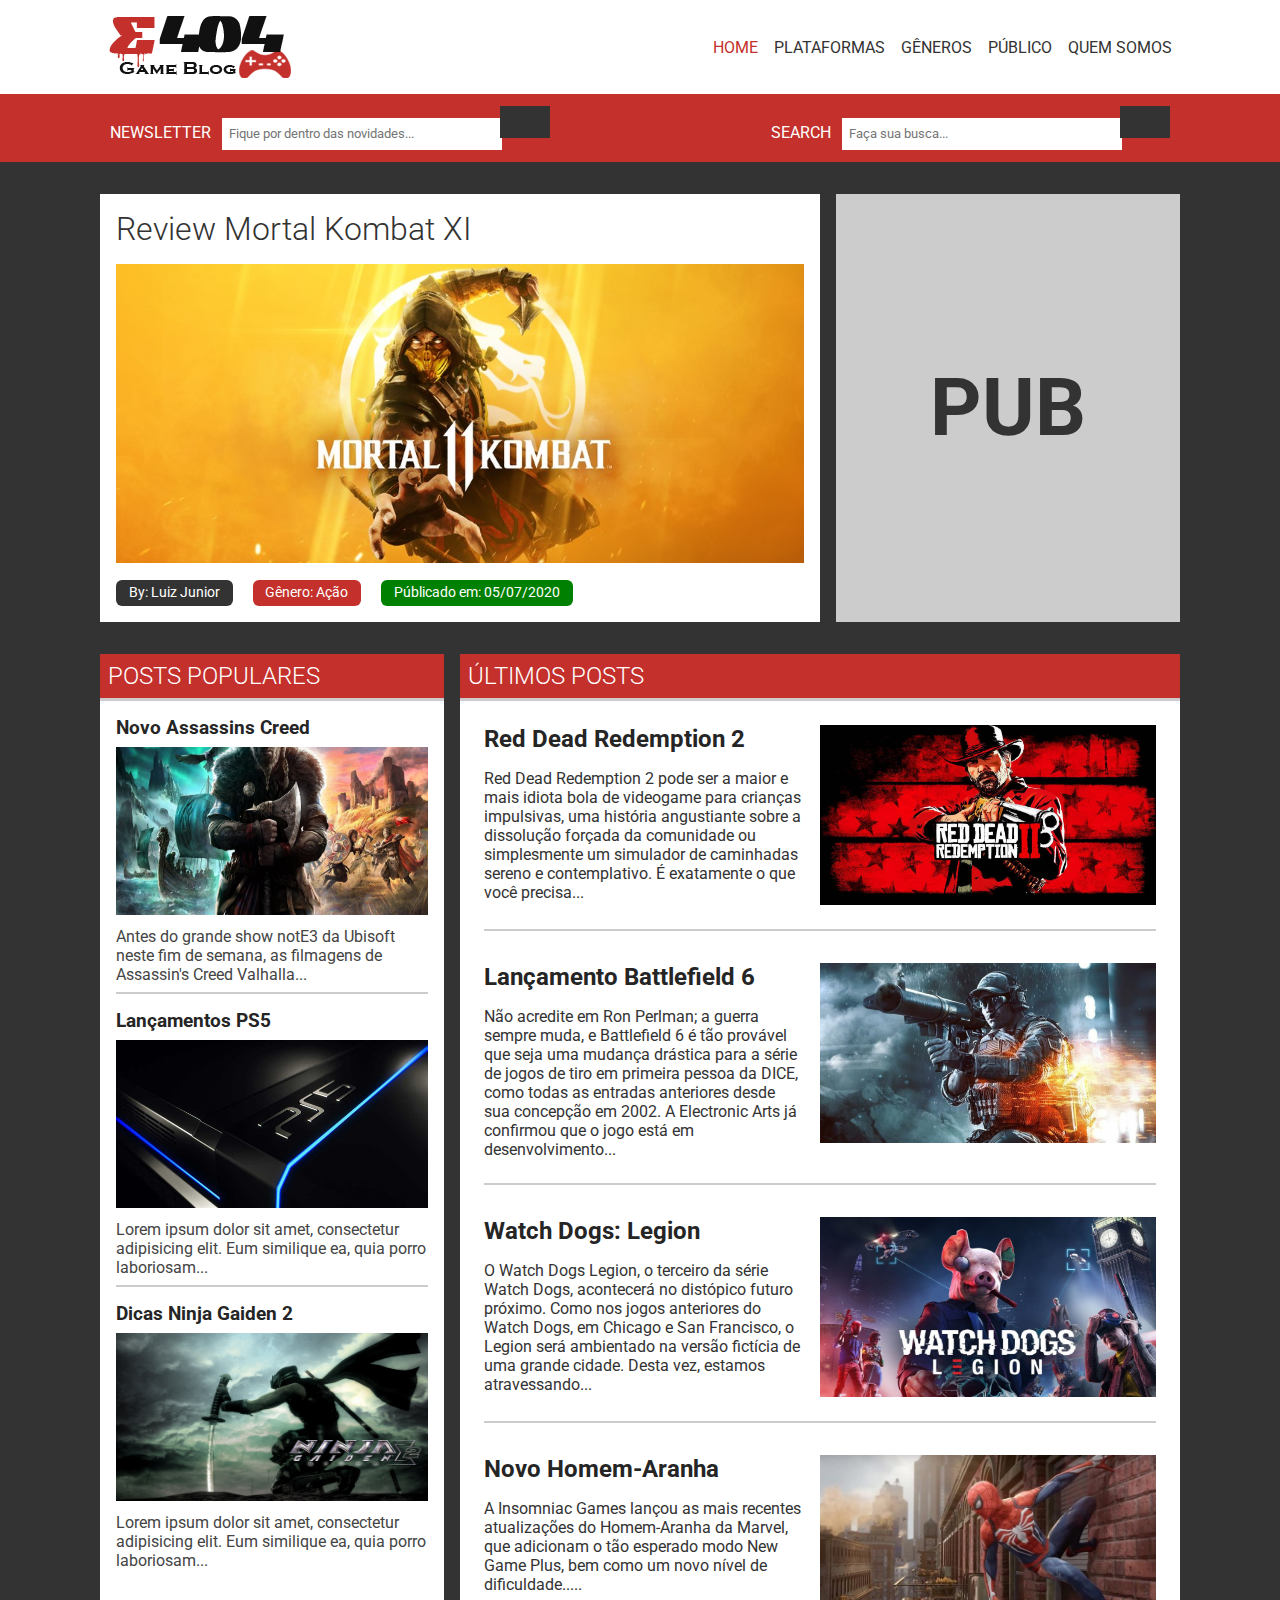
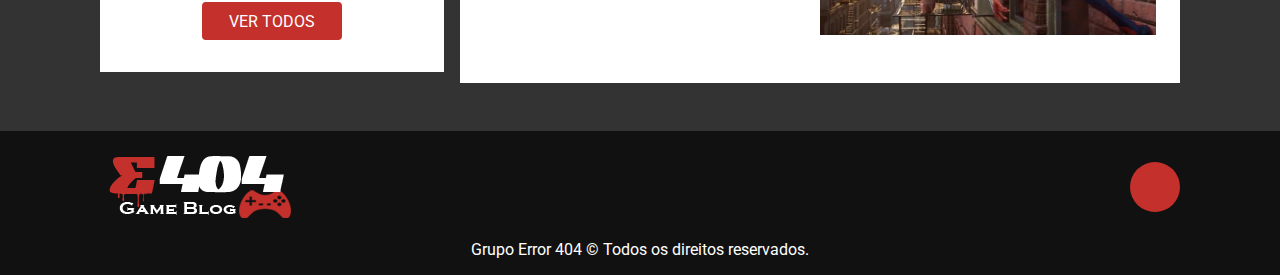
<file: index.html>
<!DOCTYPE html>
<html lang="pt-br">
  <head>
    <meta charset="UTF-8" />
    <meta name="viewport" content="width=device-width, initial-scale=1.0" />
    <meta http-equiv="X-UA-Compatible" content="ie=edge" />
    <link
      rel="stylesheet"
      href="https://use.fontawesome.com/releases/v5.7.2/css/all.css"
      integrity="sha384-fnmOCqbTlWIlj8LyTjo7mOUStjsKC4pOpQbqyi7RrhN7udi9RwhKkMHpvLbHG9Sr"
      crossorigin="anonymous"
    />
    <link
      href="https://fonts.googleapis.com/css2?family=Roboto:wght@300;400;700&display=swap"
      rel="stylesheet"
    />
    <link rel="stylesheet" href="css/main.css" />
    <link rel="stylesheet" href="css/home.css" />
    <title>Error 404 - Game Blog</title>
  </head>
  <body>
    <header>
      <nav id="main-nav">
        <div class="container">
          <img src="img/logo.png" alt="Logo Error404" class="logo" />
          <div class="social-icons">
            <a href="http://www.facebook.com" target="_blank">
              <i class="fab fa-facebook fa-2x"></i>
            </a>
            <a href="http://www.twitter.com" target="_blank">
              <i class="fab fa-twitter fa-2x"></i>
            </a>
            <a href="http://www.instagram.com" target="_blank">
              <i class="fab fa-instagram fa-2x"></i>
            </a>
          </div>
          <ul>
            <li>
              <a class="active" href="index.html">Home</a>
            </li>
            <li>
              <a href="platforms.html">Plataformas</a>
            </li>
            <li>
              <a href="genres.html">Gêneros</a>
            </li>
            <li>
              <a href="audience.html">Público</a>
            </li>
            <li>
              <a href="about.html">Quem Somos</a>
            </li>
          </ul>
        </div>
      </nav>
      <div class="sub-nav">
        <div class="container">
          <form class="input-control">
            <label for="newsletter">Newsletter</label>
            <input type="text" name="newsletter" placeholder="Fique por dentro das novidades..." />
            <button type="submit"><i class="fas fa-arrow-right"></i></button>
          </form>
          <form class="input-control">
            <label for="search">Search</label>
            <input type="text" name="search" placeholder="Faça sua busca..." />
            <button type="submit"><i class="fas fa-arrow-right"></i></button>
          </form>
        </div>
      </div>
    </header>

    <main id="main-home">
      <div class="container">
        <section id="section-one" class="my-2">
          <article>
            <a href="articles/novo-mortal-kombat-11.html">
              <h1>Review Mortal Kombat XI</h1>
            </a>
            <img src="img/articles/mortal-kombat-11.jpg" alt="Mortal Kombat X1">
            <div class="sm-btn-group">
              <author class="sm-btn author-name">By: Luiz Junior</author>
              <a class="sm-btn genres-action" href="genres.html">Gênero: Ação</a>
              <time class="sm-btn article-time">Públicado em: 05/07/2020</time>
            </div>
          </article>
          <aside>
            <strong>PUB</strong>
          </aside>
        </section>

        <section id="section-two">
          <aside>
            <h2>Posts Populares</h2>
            <ul class="popular-articles-list">
              <li>
                <a href="articles/novo-assassins-creed-valhalla.html">
                  <article>
                    <h3>Novo Assassins Creed</h3>
                    <img src="img/articles/assassins-creed-valhalla.jpg" alt="Assassins Creed Valhalla">
                    <p>
                      Antes do grande show notE3 da Ubisoft neste fim de semana, as filmagens de Assassin's Creed Valhalla...
                    </p>
                  </article>
                </a>
              </li>
              <li>
                <a href="articles/novo-assassins-creed-valhalla.html">
                  <article>
                    <h3>Lançamentos PS5</h3>
                    <img src="img/articles/ps5.jpg" alt="Lançamentos PS5">
                    <p>Lorem ipsum dolor sit amet, consectetur adipisicing elit. Eum similique ea, quia porro laboriosam...</p>
                  </article>
                </a>
              </li>
              <li>
                <a href="articles/novo-assassins-creed-valhalla.html">
                  <article>
                    <h3>Dicas Ninja Gaiden 2</h3>
                    <img src="img/articles/ninja-gaiden-2.jpg" alt="Dicas Ninja Gaiden 2">
                    <p>Lorem ipsum dolor sit amet, consectetur adipisicing elit. Eum similique ea, quia porro laboriosam...</p>
                  </article>
                </a>
              </li>
            </ul>
            <a href="#" class="btn-see-all my-1">Ver todos</a>
          </aside>

          <div class="last-posts-wrapper">
            <h2>Últimos Posts</h2>
            <ul class="last-articles-list">
              <li>
                <a href="articles/novo-red-dead-redemption-2.html">
                  <article>
                    <div class="article-wrapper">
                      <h3>Red Dead Redemption 2</h3>
                      <p>
                        Red Dead Redemption 2 pode ser a maior e mais idiota bola de videogame para crianças impulsivas, uma história angustiante sobre a dissolução forçada da comunidade ou simplesmente um simulador de caminhadas sereno e contemplativo. É exatamente o que você precisa...
                      </p>
                    </div>
                    <img src="img/articles/red-dead-redemption-2.jpg" alt="Red Dead Redemption 2">
                  </article>
                </a>
              </li>
              <li>
                <a href="articles/novo-battlefield-6.html">
                  <article>
                    <div class="article-wrapper">
                      <h3>Lançamento Battlefield 6</h3>
                      <p>
                        Não acredite em Ron Perlman; a guerra sempre muda, e Battlefield 6 é tão provável que seja uma mudança drástica para a série de jogos de tiro em primeira pessoa da DICE, como todas as entradas anteriores desde sua concepção em 2002. A Electronic Arts já confirmou que o jogo está em desenvolvimento...
                      </p>
                    </div>
                    <img src="img/articles/battlefield-6.jpg" alt="Battlefield 6">
                  </article>
                </a>
              </li>
              <li>
                <a href="articles/novo-watch-dogs-legion.html">
                  <article>
                    <div class="article-wrapper">
                      <h3>Watch Dogs: Legion</h3>
                      <p>
                        O Watch Dogs Legion, o terceiro da série Watch Dogs, acontecerá no distópico futuro próximo. Como nos jogos anteriores do Watch Dogs, em Chicago e San Francisco, o Legion será ambientado na versão fictícia de uma grande cidade. Desta vez, estamos atravessando...
                      </p>
                    </div>
                    <img src="img/articles/watch-dogs-legion.jpg" alt="Watch Dogs Legion">
                  </article>
                </a>
              </li>
              <li>
                <a href="articles/novo-spider-man.html">
                  <article>
                    <div class="article-wrapper">
                      <h3>Novo Homem-Aranha</h3>
                      <p>A Insomniac Games lançou as mais recentes atualizações do Homem-Aranha da Marvel, que adicionam o tão esperado modo New Game Plus, bem como um novo nível de dificuldade.....</p>
                    </div>
                    <img src="img/articles/new-spider-man.jpg" alt="Novo Homem-Aranha">
                  </article>
                </a>
              </li>
            </ul>
          </div>
        </section>
      </div>
    </main>

    <footer class="py-1">
      <div class="container">
        <div class="footer-wrapper">
          <img src="img/logo-light.png" alt="Logo Error404" class="logo" />
          <div class="social-icons">
            <a href="http://www.facebook.com" target="_blank">
              <i class="fab fa-facebook fa-2x"></i>
            </a>
            <a href="http://www.twitter.com" target="_blank">
              <i class="fab fa-twitter fa-2x"></i>
            </a>
            <a href="http://www.instagram.com" target="_blank">
              <i class="fab fa-instagram fa-2x"></i>
            </a>
          </div>
          <a href="#">
            <i class="fas fa-arrow-up"></i>
          </a>
        </div>
        <p>Grupo Error 404 &copy; Todos os direitos reservados.</p>
      </div>
    </footer>
  </body>
</html>
</file>
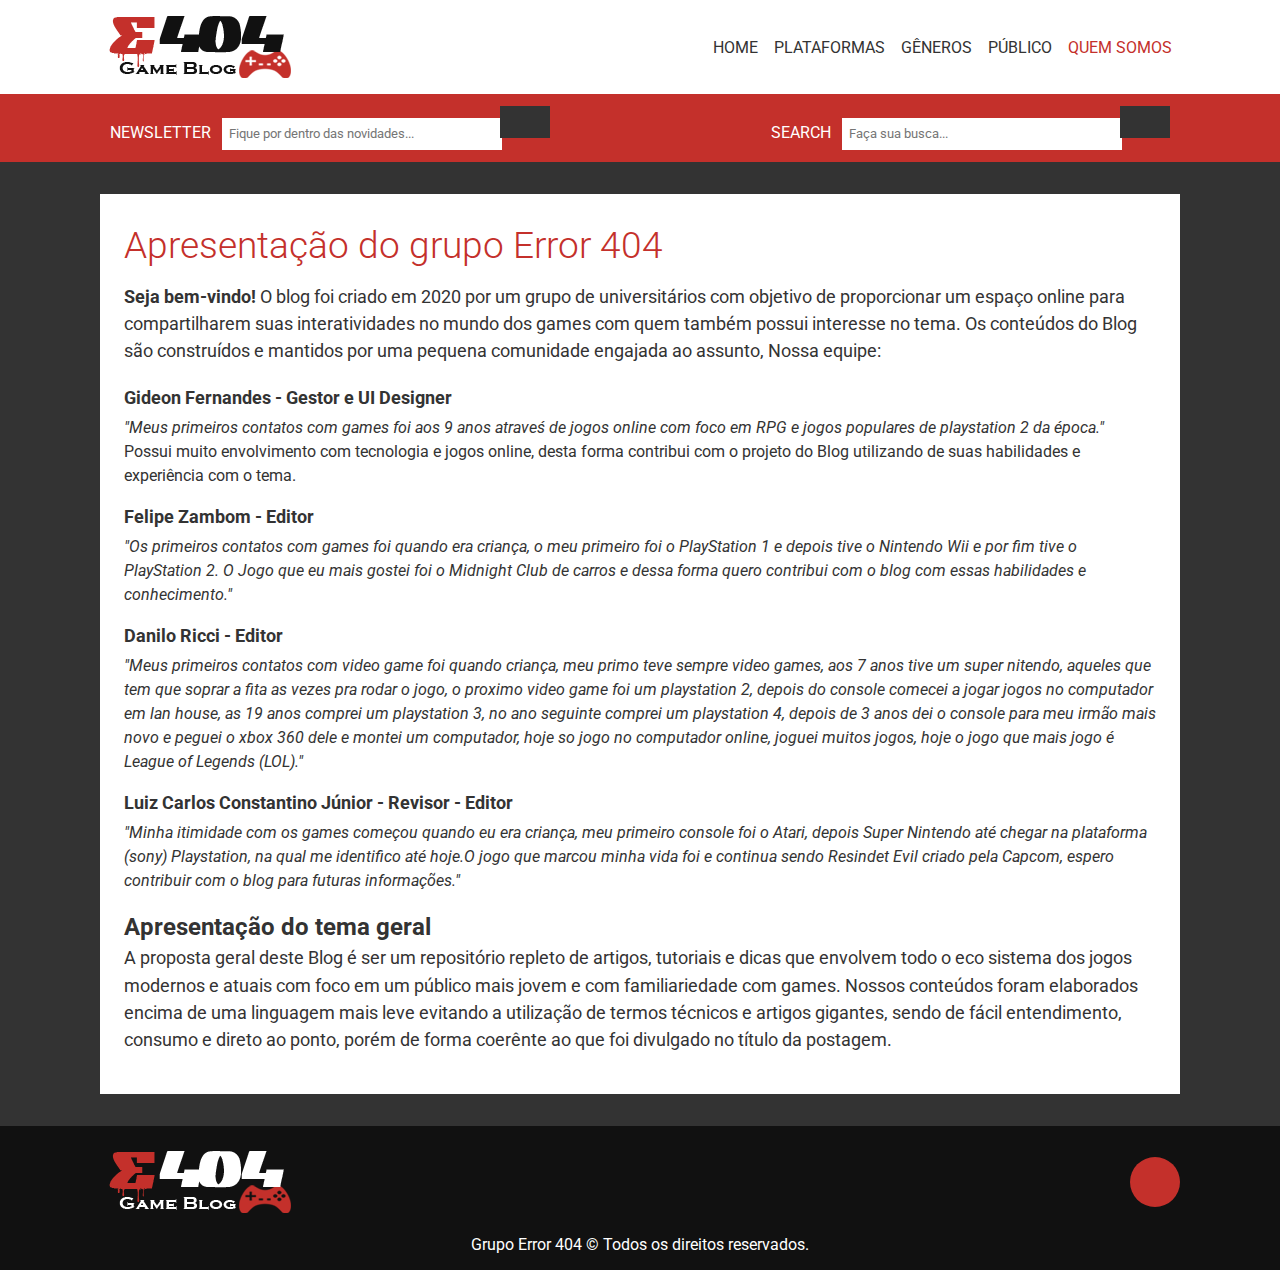
<file: about.html>
<!DOCTYPE html>
<html lang="pt-br">
  <head>
    <meta charset="UTF-8" />
    <meta name="viewport" content="width=device-width, initial-scale=1.0" />
    <meta http-equiv="X-UA-Compatible" content="ie=edge" />
    <link
      rel="stylesheet"
      href="https://use.fontawesome.com/releases/v5.7.2/css/all.css"
      integrity="sha384-fnmOCqbTlWIlj8LyTjo7mOUStjsKC4pOpQbqyi7RrhN7udi9RwhKkMHpvLbHG9Sr"
      crossorigin="anonymous"
    />
    <link
      href="https://fonts.googleapis.com/css2?family=Roboto:wght@300;400;700&display=swap"
      rel="stylesheet"
    />
    <link rel="stylesheet" href="css/main.css" />
    <link rel="stylesheet" href="css/about.css" />
    <title>Error 404 - Quem Somos</title>
  </head>
  <body>
    <header>
      <nav id="main-nav">
        <div class="container">
          <img src="img/logo.png" alt="Logo Error404" class="logo" />
          <div class="social-icons">
            <a href="http://www.facebook.com" target="_blank">
              <i class="fab fa-facebook fa-2x"></i>
            </a>
            <a href="http://www.twitter.com" target="_blank">
              <i class="fab fa-twitter fa-2x"></i>
            </a>
            <a href="http://www.instagram.com" target="_blank">
              <i class="fab fa-instagram fa-2x"></i>
            </a>
          </div>
          <ul>
            <li>
              <a href="index.html">Home</a>
            </li>
            <li>
              <a href="platforms.html">Plataformas</a>
            </li>
            <li>
              <a href="genres.html">Gêneros</a>
            </li>
            <li>
              <a href="audience.html">Público</a>
            </li>
            <li>
              <a class="active" href="about.html">Quem Somos</a>
            </li>
          </ul>
        </div>
      </nav>
      <div class="sub-nav">
        <div class="container">
          <form class="input-control">
            <label for="newsletter">Newsletter</label>
            <input type="text" name="newsletter" placeholder="Fique por dentro das novidades..." />
            <button type="submit"><i class="fas fa-arrow-right"></i></button>
          </form>
          <form class="input-control">
            <label for="search">Search</label>
            <input type="text" name="search" placeholder="Faça sua busca..." />
            <button type="submit"><i class="fas fa-arrow-right"></i></button>
          </form>
        </div>
      </div>
    </header>

    <main id="main-about" class="py-2">
      <div class="container">
        <article>
          <h1>Apresentação do grupo Error 404</h1>
          <p class="lead">
            <strong>Seja bem-vindo!</strong> O blog foi criado em 2020 por um grupo de universitários com objetivo de proporcionar um espaço online para compartilharem suas interatividades no mundo dos games com quem também possui interesse no tema. Os conteúdos do Blog são construídos e mantidos por uma pequena comunidade engajada ao assunto, Nossa equipe:
          </p>
          <blockquote>
            <p>Gideon Fernandes - Gestor e UI Designer</p>
            <cite>"Meus primeiros contatos com games foi aos 9 anos atraveś de jogos online com foco em RPG e jogos populares de playstation 2 da época."</cite>
            <p>Possui muito envolvimento com tecnologia e jogos online, desta forma contribui com o projeto do Blog utilizando de suas habilidades e experiência com o tema.</p>
          </blockquote>
          <blockquote>
            <p>Felipe Zambom - Editor</p>
            <cite>"Os primeiros contatos com games foi quando era criança, o meu primeiro foi o  PlayStation 1 e depois tive o Nintendo Wii e por fim tive o PlayStation 2. O Jogo que eu mais gostei foi o Midnight Club de carros e dessa forma quero contribui com o blog com essas habilidades e conhecimento."</cite>
          </blockquote>
          <blockquote>
            <p>Danilo Ricci - Editor</p>
            <cite>"Meus primeiros contatos com video game foi quando criança, meu primo teve sempre video games, aos 7 anos tive um super nitendo, aqueles que tem que soprar a fita as vezes pra rodar o jogo, o proximo video game foi um playstation 2, depois do console comecei a jogar jogos no computador em lan house, as 19 anos comprei um playstation 3, no ano seguinte comprei um playstation 4, depois de 3 anos dei o console para meu irmão mais novo e peguei o xbox 360 dele e montei um computador, hoje so jogo no computador online, joguei muitos jogos, hoje o jogo que mais jogo é League of Legends (LOL)."</cite>
          </blockquote>
          <blockquote>
            <p>Luiz Carlos Constantino Júnior - Revisor - Editor</p>
            <cite>"Minha itimidade com os games começou quando eu era criança, meu primeiro console foi o Atari, depois Super Nintendo até chegar na plataforma (sony) Playstation, na qual me identifico até hoje.O jogo que marcou minha vida foi e continua sendo Resindet Evil criado pela Capcom, espero contribuir com o blog para futuras informações."</cite>
          </blockquote>
          <h2>Apresentação do tema geral</h2>
          <p class="lead">
            A proposta geral deste Blog é ser um repositório repleto de artigos, tutoriais e dicas que envolvem todo o eco sistema dos jogos modernos e atuais com foco em um público mais jovem e com familiariedade com games. Nossos conteúdos foram elaborados encima de uma linguagem mais leve evitando a utilização de termos técnicos e artigos gigantes, sendo de fácil entendimento, consumo e direto ao ponto, porém de forma coerênte ao que foi divulgado no título da postagem.
          </p>
        </article>
      </div>
    </main>

    <footer class="py-1">
      <div class="container">
        <div class="footer-wrapper">
          <img src="img/logo-light.png" alt="Logo Error404" class="logo" />
          <div class="social-icons">
            <a href="http://www.facebook.com" target="_blank">
              <i class="fab fa-facebook fa-2x"></i>
            </a>
            <a href="http://www.twitter.com" target="_blank">
              <i class="fab fa-twitter fa-2x"></i>
            </a>
            <a href="http://www.instagram.com" target="_blank">
              <i class="fab fa-instagram fa-2x"></i>
            </a>
          </div>
          <a href="#">
            <i class="fas fa-arrow-up"></i>
          </a>
        </div>
        <p>Grupo Error 404 &copy; Todos os direitos reservados.</p>
      </div>
    </footer>
  </body>
</html>
</file>
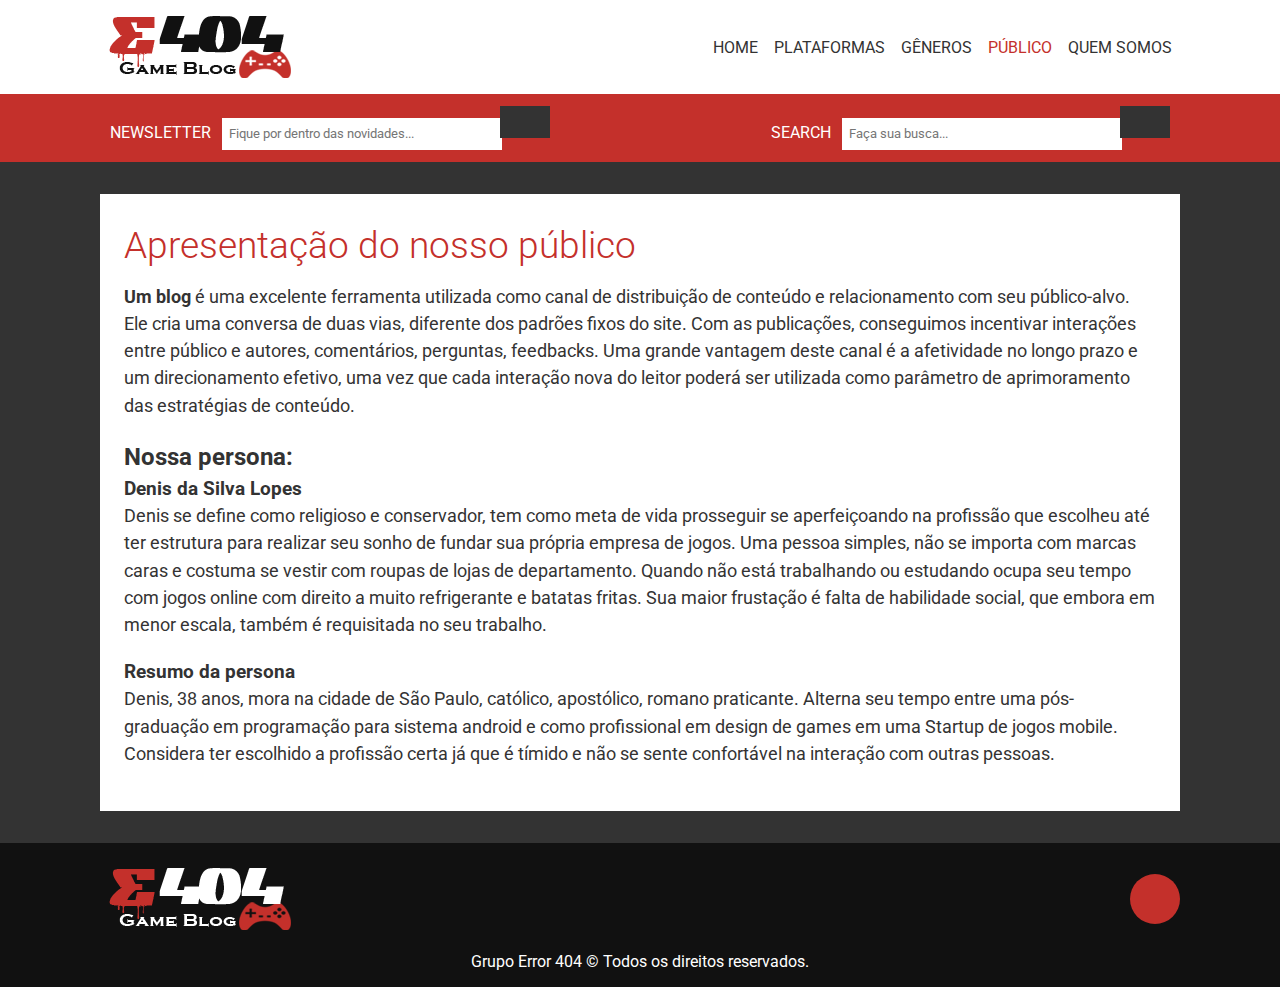
<file: audience.html>
<!DOCTYPE html>
<html lang="pt-br">
  <head>
    <meta charset="UTF-8" />
    <meta name="viewport" content="width=device-width, initial-scale=1.0" />
    <meta http-equiv="X-UA-Compatible" content="ie=edge" />
    <link
      rel="stylesheet"
      href="https://use.fontawesome.com/releases/v5.7.2/css/all.css"
      integrity="sha384-fnmOCqbTlWIlj8LyTjo7mOUStjsKC4pOpQbqyi7RrhN7udi9RwhKkMHpvLbHG9Sr"
      crossorigin="anonymous"
    />
    <link
      href="https://fonts.googleapis.com/css2?family=Roboto:wght@300;400;700&display=swap"
      rel="stylesheet"
    />
    <link rel="stylesheet" href="css/main.css" />
    <link rel="stylesheet" href="css/audience.css" />
    <title>Error 404 - Público</title>
  </head>
  <body>
    <header>
      <nav id="main-nav">
        <div class="container">
          <img src="img/logo.png" alt="Logo Error404" class="logo" />
          <div class="social-icons">
            <a href="http://www.facebook.com" target="_blank">
              <i class="fab fa-facebook fa-2x"></i>
            </a>
            <a href="http://www.twitter.com" target="_blank">
              <i class="fab fa-twitter fa-2x"></i>
            </a>
            <a href="http://www.instagram.com" target="_blank">
              <i class="fab fa-instagram fa-2x"></i>
            </a>
          </div>
          <ul>
            <li>
              <a href="index.html">Home</a>
            </li>
            <li>
              <a href="platforms.html">Plataformas</a>
            </li>
            <li>
              <a href="genres.html">Gêneros</a>
            </li>
            <li>
              <a class="active" href="audience.html">Público</a>
            </li>
            <li>
              <a href="about.html">Quem Somos</a>
            </li>
          </ul>
        </div>
      </nav>
      <div class="sub-nav">
        <div class="container">
          <form class="input-control">
            <label for="newsletter">Newsletter</label>
            <input type="text" name="newsletter" placeholder="Fique por dentro das novidades..." />
            <button type="submit"><i class="fas fa-arrow-right"></i></button>
          </form>
          <form class="input-control">
            <label for="search">Search</label>
            <input type="text" name="search" placeholder="Faça sua busca..." />
            <button type="submit"><i class="fas fa-arrow-right"></i></button>
          </form>
        </div>
      </div>
    </header>

    <main id="main-audience" class="py-2">
      <div class="container">
        <article>
          <h1>Apresentação do nosso público</h1>
          <p class="lead">
            <strong>Um blog</strong> é uma excelente ferramenta utilizada como canal de distribuição de conteúdo e relacionamento com seu público-alvo. Ele cria uma conversa de duas vias, diferente dos padrões fixos do site. Com as publicações, conseguimos incentivar interações entre público e autores, comentários, perguntas, feedbacks. Uma grande vantagem deste canal é a afetividade no longo prazo e um direcionamento efetivo, uma vez que cada interação nova do leitor poderá ser utilizada como parâmetro de aprimoramento das estratégias de conteúdo.
          </p>
          <h2>Nossa persona:</h2>
          <h3>Denis da Silva Lopes</h3>
          <p class="lead">
            Denis se define como religioso e conservador, tem como meta de vida prosseguir se aperfeiçoando na profissão que escolheu até ter estrutura para realizar seu sonho de fundar sua própria empresa de jogos. Uma pessoa simples, não se importa com marcas caras e costuma se vestir com roupas de lojas de departamento. Quando não está trabalhando ou estudando ocupa seu tempo com jogos online com direito a muito refrigerante e batatas fritas. Sua maior frustação é falta de habilidade social, que embora em menor escala, também é requisitada no seu trabalho. 
          </p>
          <h3>Resumo da persona</h3>
          <p class="lead">
            Denis, 38 anos, mora na cidade de São Paulo, católico, apostólico, romano praticante. Alterna seu tempo entre uma pós-graduação em programação para sistema android e como profissional em design de games em uma Startup de jogos mobile. Considera ter escolhido a profissão certa já que é tímido e não se sente confortável na interação com outras pessoas.
          </p>
        </article>
      </div>
    </main>

    <footer class="py-1">
      <div class="container">
        <div class="footer-wrapper">
          <img src="img/logo-light.png" alt="Logo Error404" class="logo" />
          <div class="social-icons">
            <a href="http://www.facebook.com" target="_blank">
              <i class="fab fa-facebook fa-2x"></i>
            </a>
            <a href="http://www.twitter.com" target="_blank">
              <i class="fab fa-twitter fa-2x"></i>
            </a>
            <a href="http://www.instagram.com" target="_blank">
              <i class="fab fa-instagram fa-2x"></i>
            </a>
          </div>
          <a href="#">
            <i class="fas fa-arrow-up"></i>
          </a>
        </div>
        <p>Grupo Error 404 &copy; Todos os direitos reservados.</p>
      </div>
    </footer>
  </body>
</html>
</file>
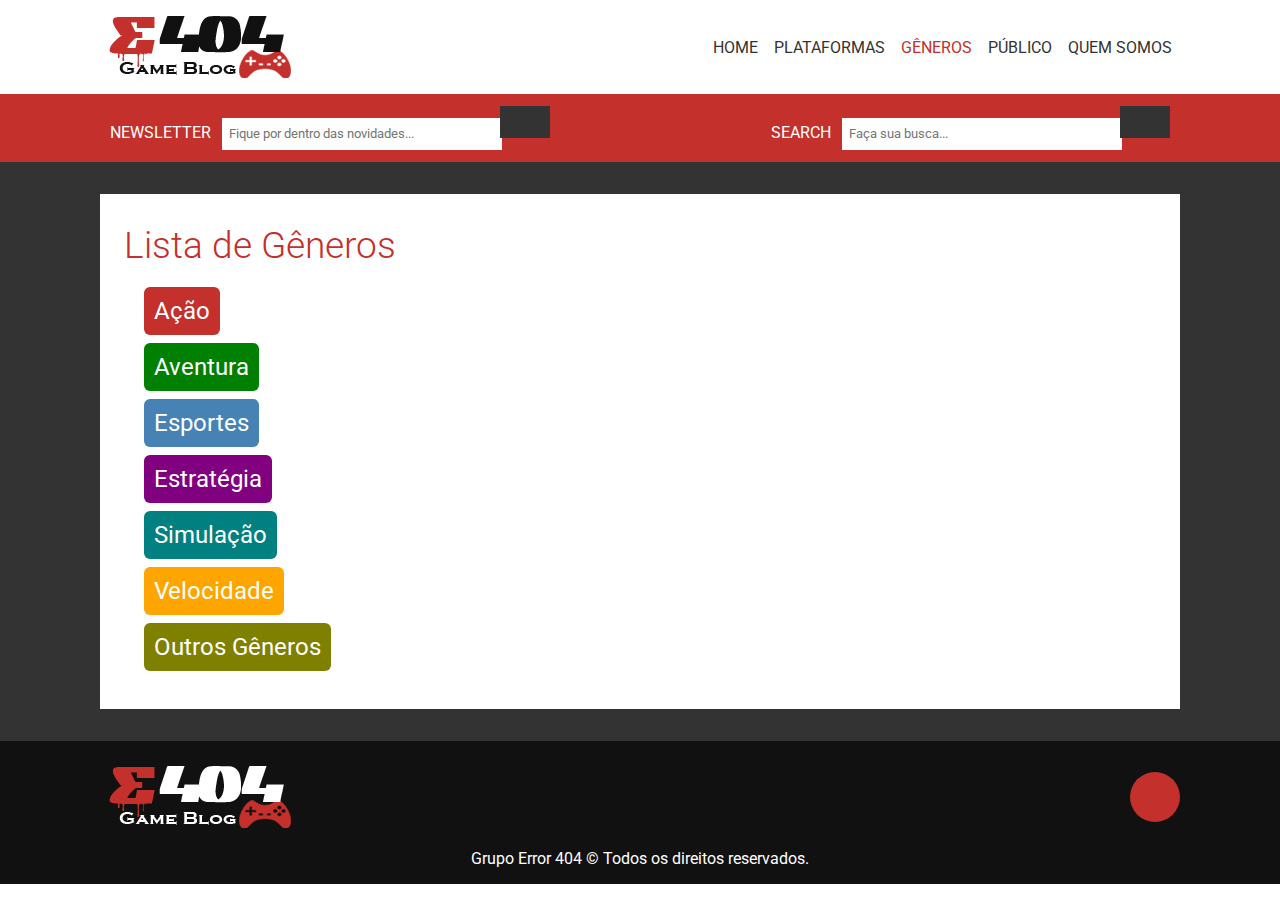
<file: genres.html>
<!DOCTYPE html>
<html lang="pt-br">
  <head>
    <meta charset="UTF-8" />
    <meta name="viewport" content="width=device-width, initial-scale=1.0" />
    <meta http-equiv="X-UA-Compatible" content="ie=edge" />
    <link
      rel="stylesheet"
      href="https://use.fontawesome.com/releases/v5.7.2/css/all.css"
      integrity="sha384-fnmOCqbTlWIlj8LyTjo7mOUStjsKC4pOpQbqyi7RrhN7udi9RwhKkMHpvLbHG9Sr"
      crossorigin="anonymous"
    />
    <link
      href="https://fonts.googleapis.com/css2?family=Roboto:wght@300;400;700&display=swap"
      rel="stylesheet"
    />
    <link rel="stylesheet" href="css/main.css" />
    <link rel="stylesheet" href="css/genres.css" />
    <title>Error 404 - Gêneros</title>
  </head>
  <body>
    <header>
      <nav id="main-nav">
        <div class="container">
          <img src="img/logo.png" alt="Logo Error404" class="logo" />
          <div class="social-icons">
            <a href="http://www.facebook.com" target="_blank">
              <i class="fab fa-facebook fa-2x"></i>
            </a>
            <a href="http://www.twitter.com" target="_blank">
              <i class="fab fa-twitter fa-2x"></i>
            </a>
            <a href="http://www.instagram.com" target="_blank">
              <i class="fab fa-instagram fa-2x"></i>
            </a>
          </div>
          <ul>
            <li>
              <a href="index.html">Home</a>
            </li>
            <li>
              <a href="platforms.html">Plataformas</a>
            </li>
            <li>
              <a class="active" href="genres.html">Gêneros</a>
            </li>
            <li>
              <a href="audience.html">Público</a>
            </li>
            <li>
              <a href="about.html">Quem Somos</a>
            </li>
          </ul>
        </div>
      </nav>
      <div class="sub-nav">
        <div class="container">
          <form class="input-control">
            <label for="newsletter">Newsletter</label>
            <input type="text" name="newsletter" placeholder="Fique por dentro das novidades..." />
            <button type="submit"><i class="fas fa-arrow-right"></i></button>
          </form>
          <form class="input-control">
            <label for="search">Search</label>
            <input type="text" name="search" placeholder="Faça sua busca..." />
            <button type="submit"><i class="fas fa-arrow-right"></i></button>
          </form>
        </div>
      </div>
    </header>

    <main id="main-genres" class="py-2">
      <div class="container">
        <article>
          <h1>Lista de Gêneros</h1>
          <div class="genres">
            <ul class="genres-list">
              <li>
                <a class="genres-action" href="#">Ação</a>
              </li>
              <li>
                <a class="genres-adventure" href="#">Aventura</a>
              </li>
              <li>
                <a class="genres-sports" href="#">Esportes</a>
              </li>
              <li>
                <a class="genres-strategy" href="#">Estratégia</a>
              </li>
              <li>
                <a class="genres-simulation" href="#">Simulação</a>
              </li>
              <li>
                <a class="genres-speed" href="#">Velocidade</a>
              </li>
              <li>
                <a class="genres-others" href="#">Outros Gêneros</a>
              </li>
            </ul>
          </div>
        </article>
      </div>
    </main>

    <footer class="py-1">
      <div class="container">
        <div class="footer-wrapper">
          <img src="img/logo-light.png" alt="Logo Error404" class="logo" />
          <div class="social-icons">
            <a href="http://www.facebook.com" target="_blank">
              <i class="fab fa-facebook fa-2x"></i>
            </a>
            <a href="http://www.twitter.com" target="_blank">
              <i class="fab fa-twitter fa-2x"></i>
            </a>
            <a href="http://www.instagram.com" target="_blank">
              <i class="fab fa-instagram fa-2x"></i>
            </a>
          </div>
          <a href="#">
            <i class="fas fa-arrow-up"></i>
          </a>
        </div>
        <p>Grupo Error 404 &copy; Todos os direitos reservados.</p>
      </div>
    </footer>
  </body>
</html>
</file>
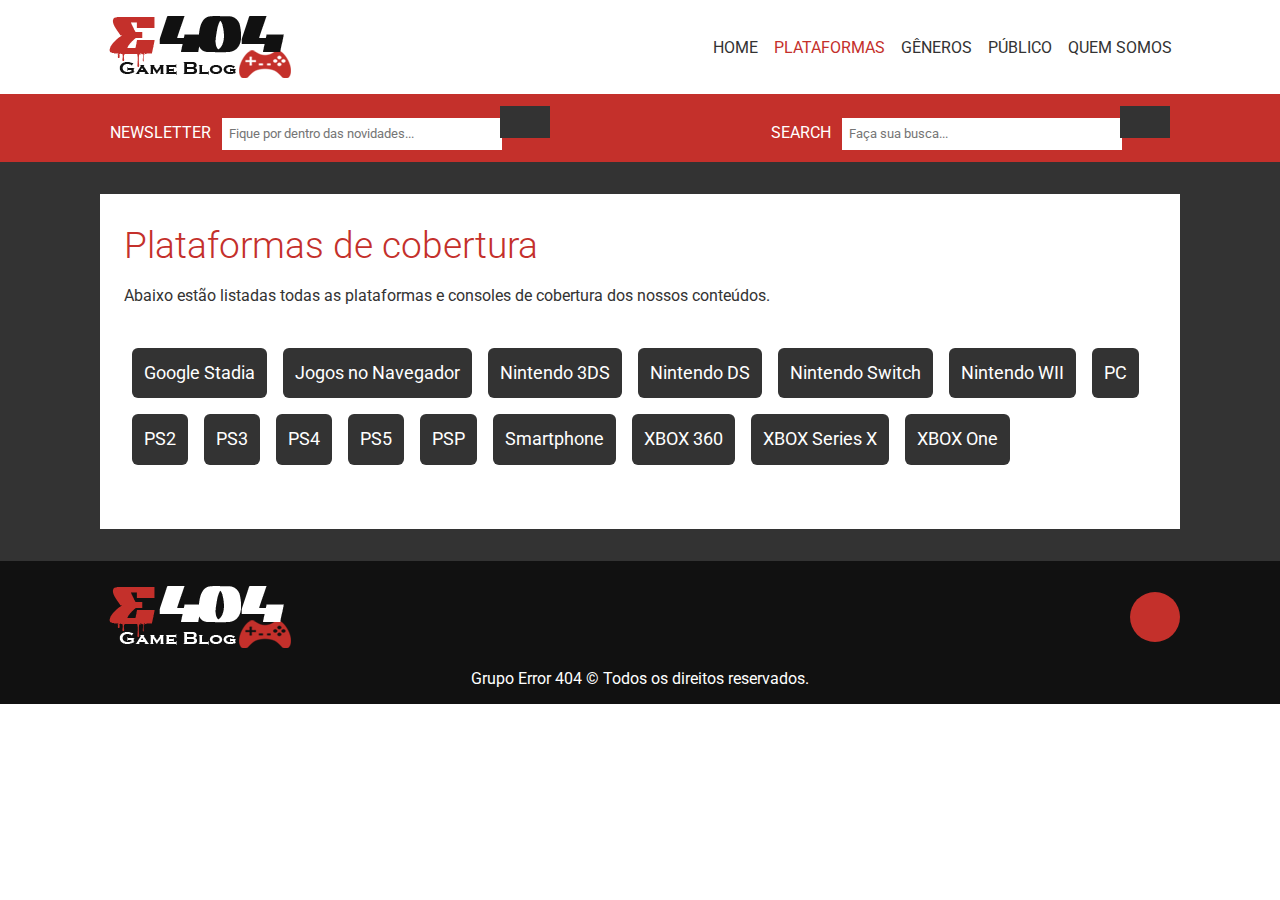
<file: platforms.html>
<!DOCTYPE html>
<html lang="pt-br">
  <head>
    <meta charset="UTF-8" />
    <meta name="viewport" content="width=device-width, initial-scale=1.0" />
    <meta http-equiv="X-UA-Compatible" content="ie=edge" />
    <link
      rel="stylesheet"
      href="https://use.fontawesome.com/releases/v5.7.2/css/all.css"
      integrity="sha384-fnmOCqbTlWIlj8LyTjo7mOUStjsKC4pOpQbqyi7RrhN7udi9RwhKkMHpvLbHG9Sr"
      crossorigin="anonymous"
    />
    <link
      href="https://fonts.googleapis.com/css2?family=Roboto:wght@300;400;700&display=swap"
      rel="stylesheet"
    />
    <link rel="stylesheet" href="css/main.css" />
    <link rel="stylesheet" href="css/platforms.css" />
    <title>Error 404 - Plataformas</title>
  </head>
  <body>
    <header>
      <nav id="main-nav">
        <div class="container">
          <img src="img/logo.png" alt="Logo Error404" class="logo" />
          <div class="social-icons">
            <a href="http://www.facebook.com" target="_blank">
              <i class="fab fa-facebook fa-2x"></i>
            </a>
            <a href="http://www.twitter.com" target="_blank">
              <i class="fab fa-twitter fa-2x"></i>
            </a>
            <a href="http://www.instagram.com" target="_blank">
              <i class="fab fa-instagram fa-2x"></i>
            </a>
          </div>
          <ul>
            <li>
              <a href="index.html">Home</a>
            </li>
            <li>
              <a class="active" href="platforms.html">Plataformas</a>
            </li>
            <li>
              <a href="genres.html">Gêneros</a>
            </li>
            <li>
              <a href="audience.html">Público</a>
            </li>
            <li>
              <a href="about.html">Quem Somos</a>
            </li>
          </ul>
        </div>
      </nav>
      <div class="sub-nav">
        <div class="container">
          <form class="input-control">
            <label for="newsletter">Newsletter</label>
            <input type="text" name="newsletter" placeholder="Fique por dentro das novidades..." />
            <button type="submit"><i class="fas fa-arrow-right"></i></button>
          </form>
          <form class="input-control">
            <label for="search">Search</label>
            <input type="text" name="search" placeholder="Faça sua busca..." />
            <button type="submit"><i class="fas fa-arrow-right"></i></button>
          </form>
        </div>
      </div>
    </header>

    <main id="main-platforms" class="py-2">
      <div class="container">
        <article>
          <h1>Plataformas de cobertura</h1>
          <p>
            Abaixo estão listadas todas as plataformas e consoles de cobertura dos nossos conteúdos.
          </p>
          <ul class="platforms my-2">
            <li class="platform">
              Google Stadia
            </li>
            <li class="platform">
              Jogos no Navegador
            </li>
            <li class="platform">
              Nintendo 3DS
            </li>
            <li class="platform">
              Nintendo DS
            </li>
            <li class="platform">
              Nintendo Switch
            </li>
            <li class="platform">
              Nintendo WII
            </li>
            <li class="platform">
              PC
            </li>
            <li class="platform">
              PS2
            </li>
            <li class="platform">
              PS3
            </li>
            <li class="platform">
              PS4
            </li>
            <li class="platform">
              PS5
            </li>
            <li class="platform">
              PSP
            </li>
            <li class="platform">
              Smartphone
            </li>
            <li class="platform">
              XBOX 360
            </li>
            <li class="platform">
              XBOX Series X
            </li>
            <li class="platform">
              XBOX One
            </li>
          </ul>
        </article>
      </div>
    </main>

    <footer class="py-1">
      <div class="container">
        <div class="footer-wrapper">
          <img src="img/logo-light.png" alt="Logo Error404" class="logo" />
          <div class="social-icons">
            <a href="http://www.facebook.com" target="_blank">
              <i class="fab fa-facebook fa-2x"></i>
            </a>
            <a href="http://www.twitter.com" target="_blank">
              <i class="fab fa-twitter fa-2x"></i>
            </a>
            <a href="http://www.instagram.com" target="_blank">
              <i class="fab fa-instagram fa-2x"></i>
            </a>
          </div>
          <a href="#">
            <i class="fas fa-arrow-up"></i>
          </a>
        </div>
        <p>Grupo Error 404 &copy; Todos os direitos reservados.</p>
      </div>
    </footer>
  </body>
</html>
</file>
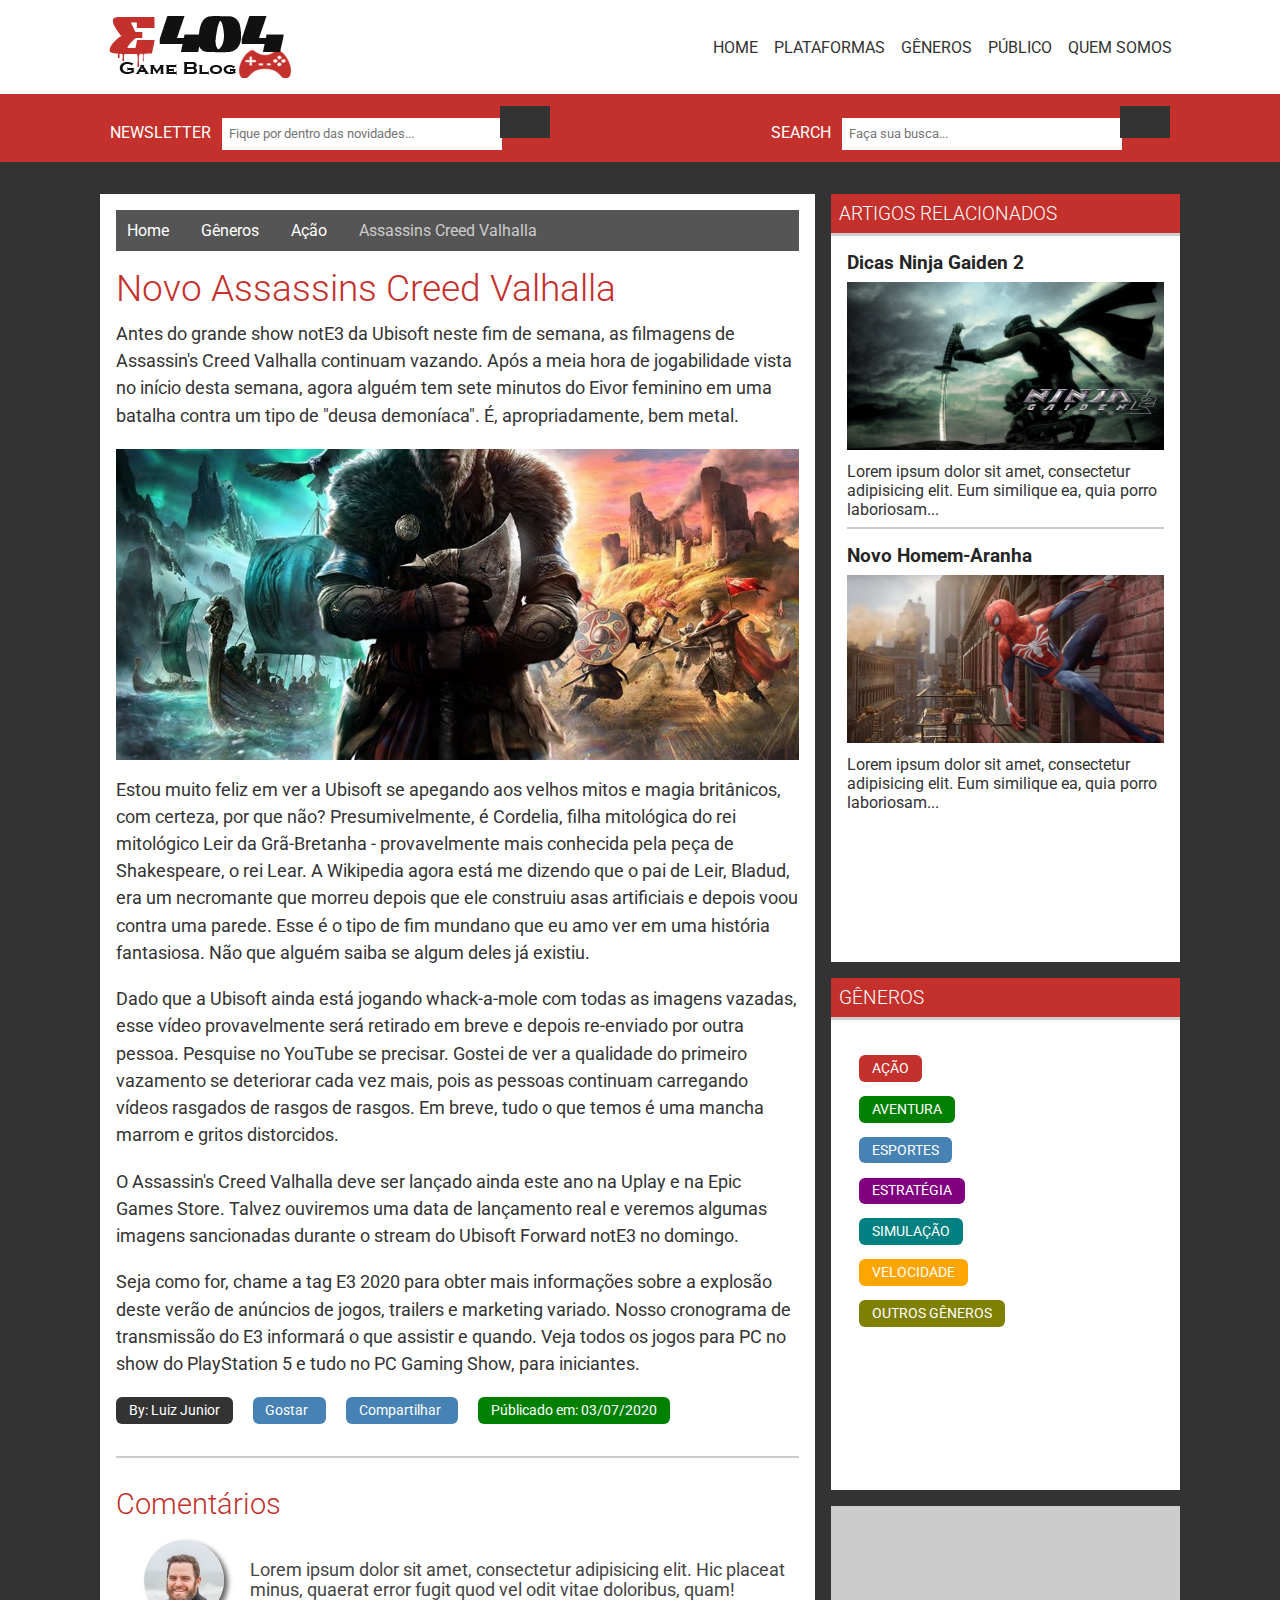
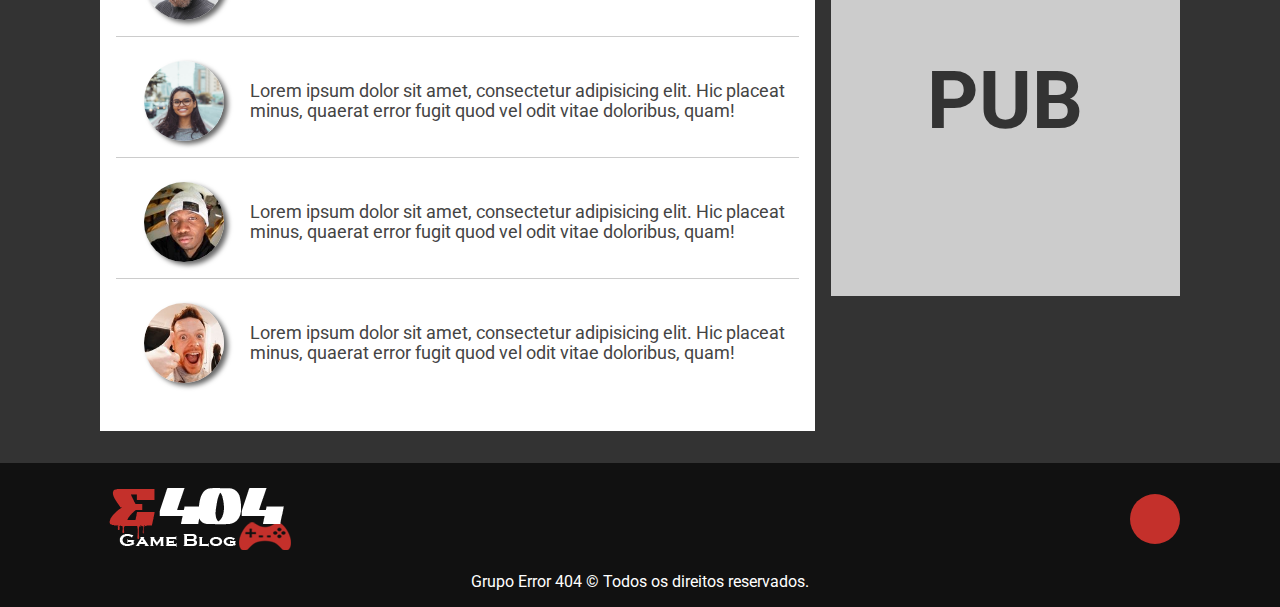
<file: articles/novo-assassins-creed-valhalla.html>
<!DOCTYPE html>
<html lang="pt-br">
  <head>
    <meta charset="UTF-8" />
    <meta name="viewport" content="width=device-width, initial-scale=1.0" />
    <meta http-equiv="X-UA-Compatible" content="ie=edge" />
    <link
      rel="stylesheet"
      href="https://use.fontawesome.com/releases/v5.7.2/css/all.css"
      integrity="sha384-fnmOCqbTlWIlj8LyTjo7mOUStjsKC4pOpQbqyi7RrhN7udi9RwhKkMHpvLbHG9Sr"
      crossorigin="anonymous"
    />
    <link
      href="https://fonts.googleapis.com/css2?family=Roboto:wght@300;400;700&display=swap"
      rel="stylesheet"
    />
    <link rel="stylesheet" href="../css/main.css" />
    <link rel="stylesheet" href="../css/article.css" />
    <title>Novo Asassins Creed Valhalla</title>
  </head>
  <body>
    <header>
      <nav id="main-nav">
        <div class="container">
          <img src="../img/logo.png" alt="Logo Error404" class="logo" />
          <div class="social-icons">
            <a href="http://www.facebook.com" target="_blank">
              <i class="fab fa-facebook fa-2x"></i>
            </a>
            <a href="http://www.twitter.com" target="_blank">
              <i class="fab fa-twitter fa-2x"></i>
            </a>
            <a href="http://www.instagram.com" target="_blank">
              <i class="fab fa-instagram fa-2x"></i>
            </a>
          </div>
          <ul>
            <li>
              <a href="../index.html">Home</a>
            </li>
            <li>
              <a href="../platforms.html">Plataformas</a>
            </li>
            <li>
              <a href="../genres.html">Gêneros</a>
            </li>
            <li>
              <a href="../audience.html">Público</a>
            </li>
            <li>
              <a href="../about.html">Quem Somos</a>
            </li>
          </ul>
        </div>
      </nav>
      <div class="sub-nav">
        <div class="container">
          <form class="input-control">
            <label for="newsletter">Newsletter</label>
            <input type="text" name="newsletter" placeholder="Fique por dentro das novidades..." />
            <button type="submit"><i class="fas fa-arrow-right"></i></button>
          </form>
          <form class="input-control">
            <label for="search">Search</label>
            <input type="text" name="search" placeholder="Faça sua busca..." />
            <button type="submit"><i class="fas fa-arrow-right"></i></button>
          </form>
        </div>
      </div>
    </header>

    <main id="main-article">
      <div class="container">
        <section id="section-one" class="my-2">
          <article class="py-1">
            <div class="breadcrumb">
              <ul>
                <li>
                  <a href="../index.html">Home</a><i class="fas fa-angle-double-right"></i>
                </li>
                <li>
                  <a href="../genres.html">Gêneros</a><i class="fas fa-angle-double-right"></i>
                </li>
                <li>
                  <a href="../action.html">Ação</a><i class="fas fa-angle-double-right"></i>
                </li>
                <li>Assassins Creed Valhalla</li>
              </ul>
            </div>
            <h1>Novo Assassins Creed Valhalla</h1>
            <p class="lead">
              Antes do grande show notE3 da Ubisoft neste fim de semana, as filmagens de Assassin's Creed Valhalla continuam vazando. Após a meia hora de jogabilidade vista no início desta semana, agora alguém tem sete minutos do Eivor feminino em uma batalha contra um tipo de "deusa demoníaca". É, apropriadamente, bem metal.
            </p>

            <img src="../img/articles/assassins-creed-valhalla.jpg" alt="Novo Assassins Creed">

            <p class="lead">
              Estou muito feliz em ver a Ubisoft se apegando aos velhos mitos e magia britânicos, com certeza, por que não? Presumivelmente, é Cordelia, filha mitológica do rei mitológico Leir da Grã-Bretanha - provavelmente mais conhecida pela peça de Shakespeare, o rei Lear. A Wikipedia agora está me dizendo que o pai de Leir, Bladud, era um necromante que morreu depois que ele construiu asas artificiais e depois voou contra uma parede. Esse é o tipo de fim mundano que eu amo ver em uma história fantasiosa. Não que alguém saiba se algum deles já existiu.
            </p>
            <p class="lead">
              Dado que a Ubisoft ainda está jogando whack-a-mole com todas as imagens vazadas, esse vídeo provavelmente será retirado em breve e depois re-enviado por outra pessoa. Pesquise no YouTube se precisar. Gostei de ver a qualidade do primeiro vazamento se deteriorar cada vez mais, pois as pessoas continuam carregando vídeos rasgados de rasgos de rasgos. Em breve, tudo o que temos é uma mancha marrom e gritos distorcidos.
            </p>
            <p class="lead">
              O Assassin's Creed Valhalla deve ser lançado ainda este ano na Uplay e na Epic Games Store. Talvez ouviremos uma data de lançamento real e veremos algumas imagens sancionadas durante o stream do Ubisoft Forward notE3 no domingo.
            </p>
            <p class="lead">
              Seja como for, chame a tag E3 2020 para obter mais informações sobre a explosão deste verão de anúncios de jogos, trailers e marketing variado. Nosso cronograma de transmissão do E3 informará o que assistir e quando. Veja todos os jogos para PC no show do PlayStation 5 e tudo no PC Gaming Show, para iniciantes.
            </p>

            <div class="sm-btn-group">
              <author class="sm-btn author-name">By: Luiz Junior</author>
              <a class="sm-btn sm-social" href="https://facebook.com" target="_blank">Gostar
                <i class="fas fa-thumbs-up"></i>
              </a>
              <a class="sm-btn sm-social" href="https://facebook.com" target="_blank">Compartilhar
                <i class="fas fa-share"></i>
              </a>
              <time class="sm-btn article-time">Públicado em: 03/07/2020</time>
            </div>
            <section id="comments" class="my-2">
              <h2>Comentários</h2>
              <div class="comments-wrapper">
                <div class="user">
                  <img src="../img/testimonials/person1.jpg" />
                  <p>Lorem ipsum dolor sit amet, consectetur adipisicing elit. Hic placeat minus, quaerat error fugit quod vel odit vitae doloribus, quam!</p>
                </div>
                <div class="user">
                  <img src="../img/testimonials/person2.jpg" />
                  <p>Lorem ipsum dolor sit amet, consectetur adipisicing elit. Hic placeat minus, quaerat error fugit quod vel odit vitae doloribus, quam!</p>
                </div>
                <div class="user">
                  <img src="../img/testimonials/person3.jpg" />
                  <p>Lorem ipsum dolor sit amet, consectetur adipisicing elit. Hic placeat minus, quaerat error fugit quod vel odit vitae doloribus, quam!</p>
                </div>
                <div class="user">
                  <img src="../img/testimonials/person4.jpg" />
                  <p>Lorem ipsum dolor sit amet, consectetur adipisicing elit. Hic placeat minus, quaerat error fugit quod vel odit vitae doloribus, quam!</p>
                </div>
              </div>
            </section>
          </article>

          <aside>
            <h2>Artigos Relacionados</h2>
            <ul class="others-articles-list">
              <li>
                <a href="novo-assassins-creed-valhalla.html">
                  <article>
                    <h3>Dicas Ninja Gaiden 2</h3>
                    <img src="../img/articles/ninja-gaiden-2.jpg" alt="Dicas Ninja Gaiden 2">
                    <p>Lorem ipsum dolor sit amet, consectetur adipisicing elit. Eum similique ea, quia porro laboriosam...</p>
                  </article>
                </a>
              </li>
              <li>
                <a href="novo-assassins-creed-valhalla.html">
                  <article>
                    <h3>Novo Homem-Aranha</h3>
                    <img src="../img/articles/new-spider-man.jpg" alt="Novo Homem-Aranha">
                    <p>Lorem ipsum dolor sit amet, consectetur adipisicing elit. Eum similique ea, quia porro laboriosam...</p>
                  </article>
                </a>
              </li>
            </ul>
          </aside>
          <div class="genres">
            <h2>Gêneros</h2>
            <ul class="genres-list sm-btn-group">
              <li>
                <i class="fas fa-angle-double-right"></i>
                <a class="sm-btn genres-action" href="../genres.html">Ação</a>
              </li>
              <li>
                <i class="fas fa-angle-double-right"></i>
                <a class="sm-btn genres-adventure" href="../genres.html">Aventura</a>
              </li>
              <li>
                <i class="fas fa-angle-double-right"></i>
                <a class="sm-btn genres-sports" href="../genres.html">Esportes</a>
              </li>
              <li>
                <i class="fas fa-angle-double-right"></i>
                <a class="sm-btn genres-strategy" href="../genres.html">Estratégia</a>
              </li>
              <li>
                <i class="fas fa-angle-double-right"></i>
                <a class="sm-btn genres-simulation" href="../genres.html">Simulação</a>
              </li>
              <li>
                <i class="fas fa-angle-double-right"></i>
                <a class="sm-btn genres-speed" href="../genres.html">Velocidade</a>
              </li>
              <li>
                <i class="fas fa-angle-double-right"></i>
                <a class="sm-btn genres-others" href="../genres.html">Outros Gêneros</a>
              </li>
            </ul>
          </div>
          <div class="article-pub">
            <strong>PUB</strong>
          </div class="article-pub">
        </section>
      </div>
    </main>

    <footer class="py-1">
      <div class="container">
        <div class="footer-wrapper">
          <img src="../img/logo-light.png" alt="Logo Error404" class="logo" />
          <div class="social-icons">
            <a href="http://www.facebook.com" target="_blank">
              <i class="fab fa-facebook fa-2x"></i>
            </a>
            <a href="http://www.twitter.com" target="_blank">
              <i class="fab fa-twitter fa-2x"></i>
            </a>
            <a href="http://www.instagram.com" target="_blank">
              <i class="fab fa-instagram fa-2x"></i>
            </a>
          </div>
          <a href="#">
            <i class="fas fa-arrow-up"></i>
          </a>
        </div>
        <p>Grupo Error 404 &copy; Todos os direitos reservados.</p>
      </div>
    </footer>
  </body>
</html>
</file>
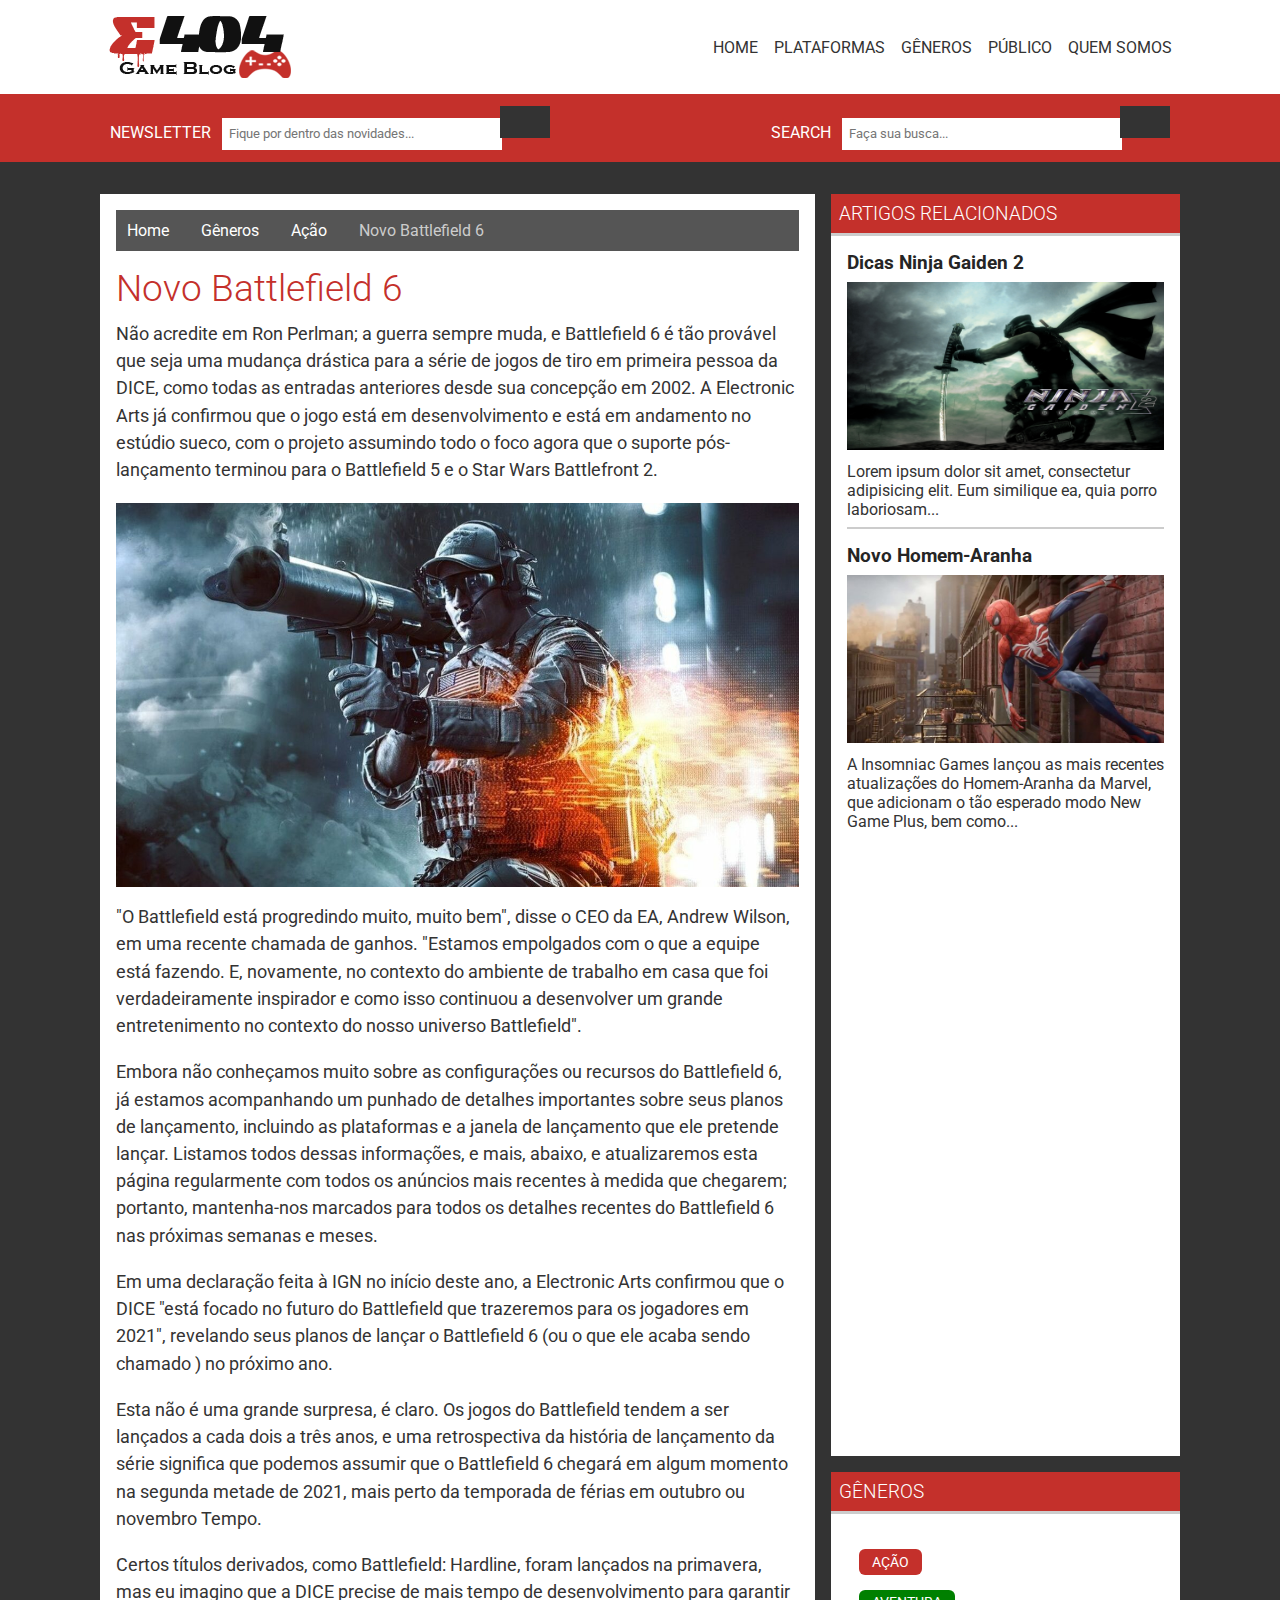
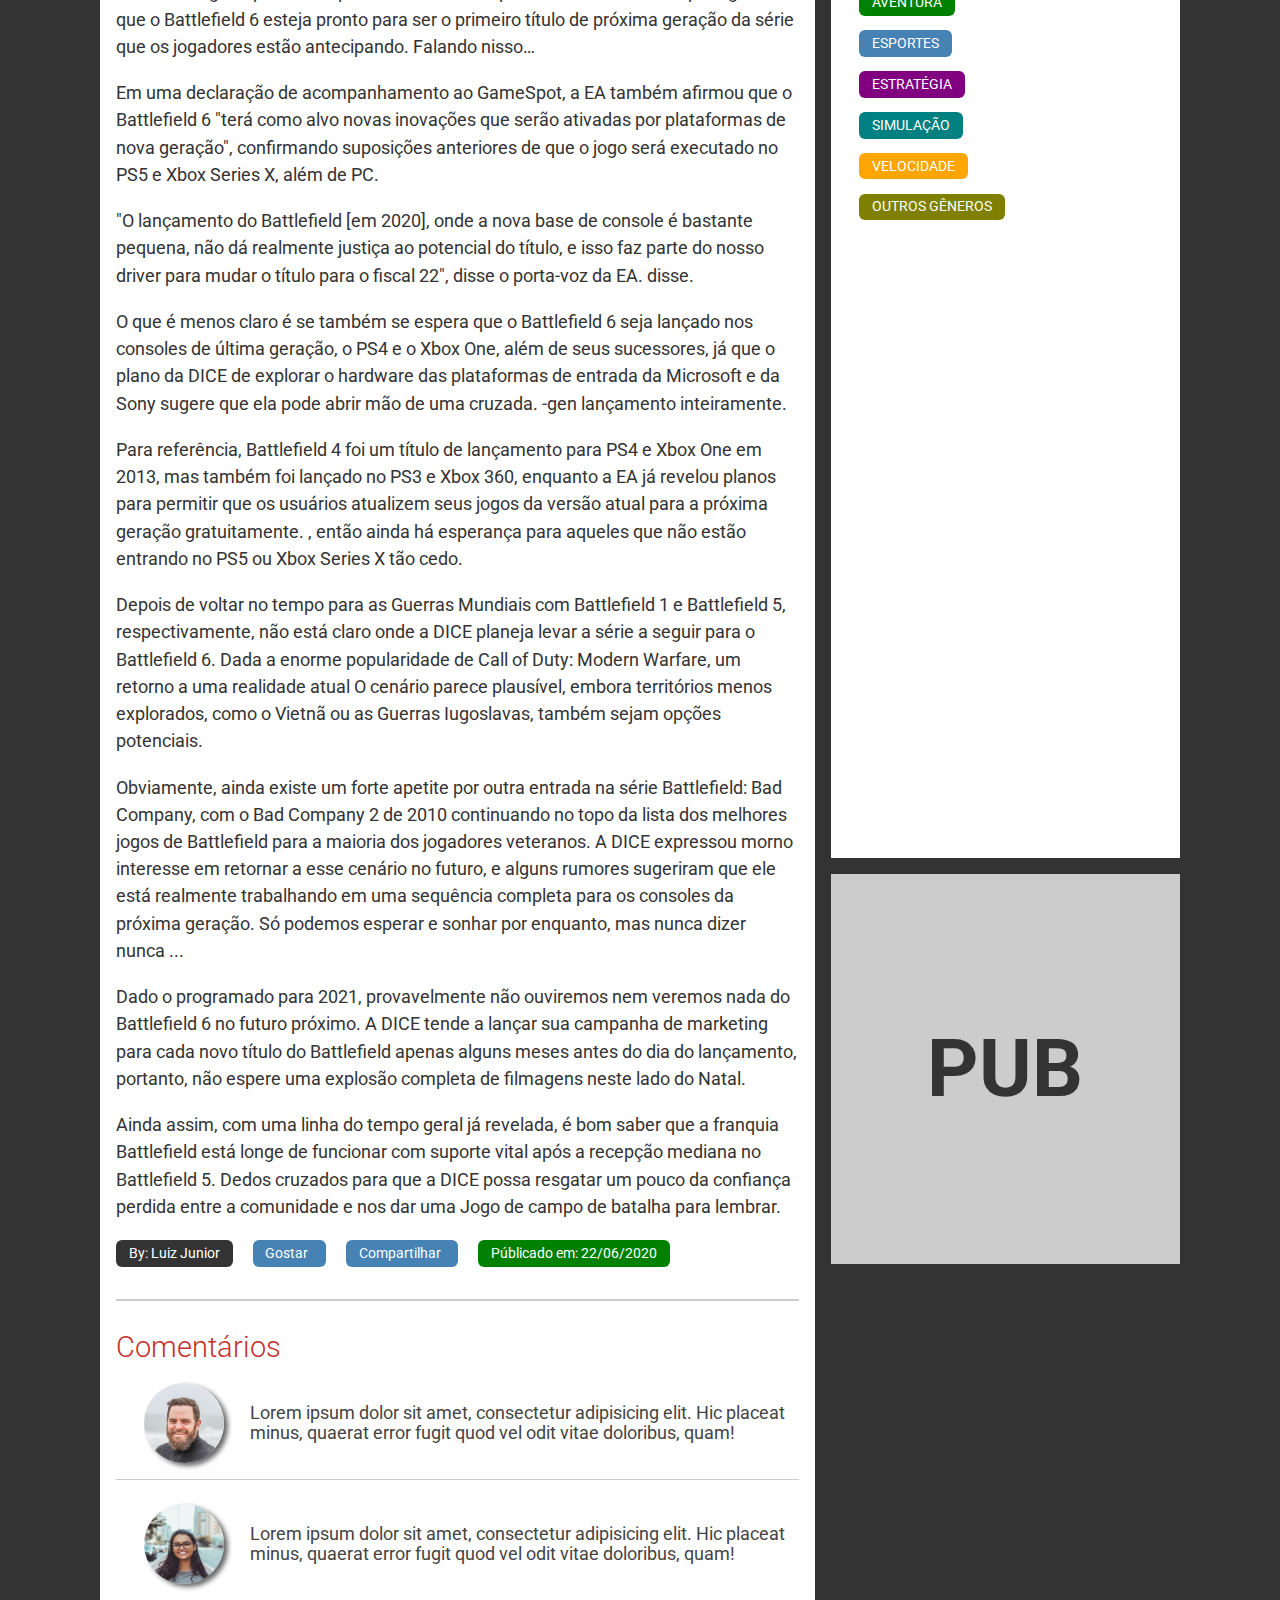
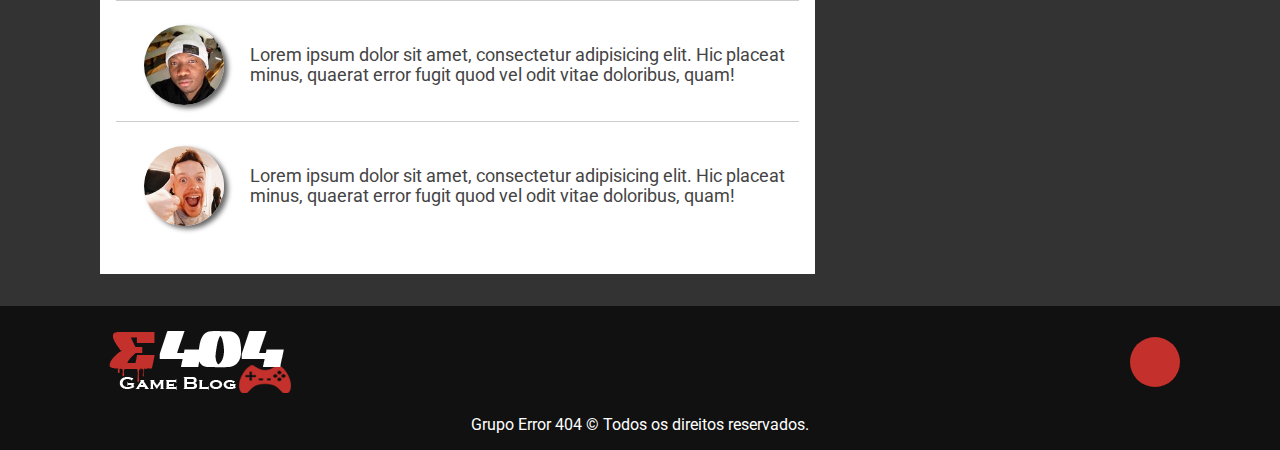
<file: articles/novo-battlefield-6.html>
<!DOCTYPE html>
<html lang="pt-br">
  <head>
    <meta charset="UTF-8" />
    <meta name="viewport" content="width=device-width, initial-scale=1.0" />
    <meta http-equiv="X-UA-Compatible" content="ie=edge" />
    <link
      rel="stylesheet"
      href="https://use.fontawesome.com/releases/v5.7.2/css/all.css"
      integrity="sha384-fnmOCqbTlWIlj8LyTjo7mOUStjsKC4pOpQbqyi7RrhN7udi9RwhKkMHpvLbHG9Sr"
      crossorigin="anonymous"
    />
    <link
      href="https://fonts.googleapis.com/css2?family=Roboto:wght@300;400;700&display=swap"
      rel="stylesheet"
    />
    <link rel="stylesheet" href="../css/main.css" />
    <link rel="stylesheet" href="../css/article.css" />
    <title>Novo Battlefield 6</title>
  </head>
  <body>
    <header>
      <nav id="main-nav">
        <div class="container">
          <img src="../img/logo.png" alt="Logo Error404" class="logo" />
          <div class="social-icons">
            <a href="http://www.facebook.com" target="_blank">
              <i class="fab fa-facebook fa-2x"></i>
            </a>
            <a href="http://www.twitter.com" target="_blank">
              <i class="fab fa-twitter fa-2x"></i>
            </a>
            <a href="http://www.instagram.com" target="_blank">
              <i class="fab fa-instagram fa-2x"></i>
            </a>
          </div>
          <ul>
            <li>
              <a href="../index.html">Home</a>
            </li>
            <li>
              <a href="../platforms.html">Plataformas</a>
            </li>
            <li>
              <a href="../genres.html">Gêneros</a>
            </li>
            <li>
              <a href="../audience.html">Público</a>
            </li>
            <li>
              <a href="../about.html">Quem Somos</a>
            </li>
          </ul>
        </div>
      </nav>
      <div class="sub-nav">
        <div class="container">
          <form class="input-control">
            <label for="newsletter">Newsletter</label>
            <input type="text" name="newsletter" placeholder="Fique por dentro das novidades..." />
            <button type="submit"><i class="fas fa-arrow-right"></i></button>
          </form>
          <form class="input-control">
            <label for="search">Search</label>
            <input type="text" name="search" placeholder="Faça sua busca..." />
            <button type="submit"><i class="fas fa-arrow-right"></i></button>
          </form>
        </div>
      </div>
    </header>

    <main id="main-article">
      <div class="container">
        <section id="section-one" class="my-2">
          <article class="py-1">
            <div class="breadcrumb">
              <ul>
                <li>
                  <a href="../index.html">Home</a><i class="fas fa-angle-double-right"></i>
                </li>
                <li>
                  <a href="../genres.html">Gêneros</a><i class="fas fa-angle-double-right"></i>
                </li>
                <li>
                  <a href="../action.html">Ação</a><i class="fas fa-angle-double-right"></i>
                </li>
                <li>Novo Battlefield 6</li>
              </ul>
            </div>
            <h1>Novo Battlefield 6</h1>
            <p class="lead">
							Não acredite em Ron Perlman; a guerra sempre muda, e Battlefield 6 é tão provável que seja uma mudança drástica para a série de jogos de tiro em primeira pessoa da DICE, como todas as entradas anteriores desde sua concepção em 2002. A Electronic Arts já confirmou que o jogo está em desenvolvimento e está em andamento no estúdio sueco, com o projeto assumindo todo o foco agora que o suporte pós-lançamento terminou para o Battlefield 5 e o Star Wars Battlefront 2.
						</p>

						<img src="../img/articles/battlefield-6.jpg" alt="Novo Battlefield 6" />

						<p class="lead">
							"O Battlefield está progredindo muito, muito bem", disse o CEO da EA, Andrew Wilson, em uma recente chamada de ganhos. "Estamos empolgados com o que a equipe está fazendo. E, novamente, no contexto do ambiente de trabalho em casa que foi verdadeiramente inspirador e como isso continuou a desenvolver um grande entretenimento no contexto do nosso universo Battlefield".
						</p>
						<p class="lead">
							Embora não conheçamos muito sobre as configurações ou recursos do Battlefield 6, já estamos acompanhando um punhado de detalhes importantes sobre seus planos de lançamento, incluindo as plataformas e a janela de lançamento que ele pretende lançar. Listamos todos dessas informações, e mais, abaixo, e atualizaremos esta página regularmente com todos os anúncios mais recentes à medida que chegarem; portanto, mantenha-nos marcados para todos os detalhes recentes do Battlefield 6 nas próximas semanas e meses.
						</p>
						<p class="lead">
							Em uma declaração feita à IGN no início deste ano, a Electronic Arts confirmou que o DICE "está focado no futuro do Battlefield que trazeremos para os jogadores em 2021", revelando seus planos de lançar o Battlefield 6 (ou o que ele acaba sendo chamado ) no próximo ano.
						</p>
						<p class="lead">
							Esta não é uma grande surpresa, é claro. Os jogos do Battlefield tendem a ser lançados a cada dois a três anos, e uma retrospectiva da história de lançamento da série significa que podemos assumir que o Battlefield 6 chegará em algum momento na segunda metade de 2021, mais perto da temporada de férias em outubro ou novembro Tempo.
						</p>
						<p class="lead">
							Certos títulos derivados, como Battlefield: Hardline, foram lançados na primavera, mas eu imagino que a DICE precise de mais tempo de desenvolvimento para garantir que o Battlefield 6 esteja pronto para ser o primeiro título de próxima geração da série que os jogadores estão antecipando. Falando nisso…
						</p>
						<p class="lead">
							Em uma declaração de acompanhamento ao GameSpot, a EA também afirmou que o Battlefield 6 "terá como alvo novas inovações que serão ativadas por plataformas de nova geração", confirmando suposições anteriores de que o jogo será executado no PS5 e Xbox Series X, além de PC.
						</p>
						<p class="lead">
							"O lançamento do Battlefield [em 2020], onde a nova base de console é bastante pequena, não dá realmente justiça ao potencial do título, e isso faz parte do nosso driver para mudar o título para o fiscal 22", disse o porta-voz da EA. disse.
						</p>
						<p class="lead">
							O que é menos claro é se também se espera que o Battlefield 6 seja lançado nos consoles de última geração, o PS4 e o Xbox One, além de seus sucessores, já que o plano da DICE de explorar o hardware das plataformas de entrada da Microsoft e da Sony sugere que ela pode abrir mão de uma cruzada. -gen lançamento inteiramente.
						</p>
						<p class="lead">
							Para referência, Battlefield 4 foi um título de lançamento para PS4 e Xbox One em 2013, mas também foi lançado no PS3 e Xbox 360, enquanto a EA já revelou planos para permitir que os usuários atualizem seus jogos da versão atual para a próxima geração gratuitamente. , então ainda há esperança para aqueles que não estão entrando no PS5 ou Xbox Series X tão cedo.
						</p>
						<p class="lead">
							Depois de voltar no tempo para as Guerras Mundiais com Battlefield 1 e Battlefield 5, respectivamente, não está claro onde a DICE planeja levar a série a seguir para o Battlefield 6. Dada a enorme popularidade de Call of Duty: Modern Warfare, um retorno a uma realidade atual O cenário parece plausível, embora territórios menos explorados, como o Vietnã ou as Guerras Iugoslavas, também sejam opções potenciais.
						</p>
						<p class="lead">
							Obviamente, ainda existe um forte apetite por outra entrada na série Battlefield: Bad Company, com o Bad Company 2 de 2010 continuando no topo da lista dos melhores jogos de Battlefield para a maioria dos jogadores veteranos. A DICE expressou morno interesse em retornar a esse cenário no futuro, e alguns rumores sugeriram que ele está realmente trabalhando em uma sequência completa para os consoles da próxima geração. Só podemos esperar e sonhar por enquanto, mas nunca dizer nunca ...
						</p>
						<p class="lead">
							Dado o programado para 2021, provavelmente não ouviremos nem veremos nada do Battlefield 6 no futuro próximo. A DICE tende a lançar sua campanha de marketing para cada novo título do Battlefield apenas alguns meses antes do dia do lançamento, portanto, não espere uma explosão completa de filmagens neste lado do Natal.
						</p>
						<p class="lead">
							Ainda assim, com uma linha do tempo geral já revelada, é bom saber que a franquia Battlefield está longe de funcionar com suporte vital após a recepção mediana no Battlefield 5. Dedos cruzados para que a DICE possa resgatar um pouco da confiança perdida entre a comunidade e nos dar uma Jogo de campo de batalha para lembrar.
						</p>

            <div class="sm-btn-group">
              <author class="sm-btn author-name">By: Luiz Junior</author>
              <a class="sm-btn sm-social" href="https://facebook.com" target="_blank">Gostar
                <i class="fas fa-thumbs-up"></i>
              </a>
              <a class="sm-btn sm-social" href="https://facebook.com" target="_blank">Compartilhar
                <i class="fas fa-share"></i>
              </a>
              <time class="sm-btn article-time">Públicado em: 22/06/2020</time>
            </div>
            <section id="comments" class="my-2">
              <h2>Comentários</h2>
              <div class="comments-wrapper">
                <div class="user">
                  <img src="../img/testimonials/person1.jpg" />
                  <p>Lorem ipsum dolor sit amet, consectetur adipisicing elit. Hic placeat minus, quaerat error fugit quod vel odit vitae doloribus, quam!</p>
                </div>
                <div class="user">
                  <img src="../img/testimonials/person2.jpg" />
                  <p>Lorem ipsum dolor sit amet, consectetur adipisicing elit. Hic placeat minus, quaerat error fugit quod vel odit vitae doloribus, quam!</p>
                </div>
                <div class="user">
                  <img src="../img/testimonials/person3.jpg" />
                  <p>Lorem ipsum dolor sit amet, consectetur adipisicing elit. Hic placeat minus, quaerat error fugit quod vel odit vitae doloribus, quam!</p>
                </div>
                <div class="user">
                  <img src="../img/testimonials/person4.jpg" />
                  <p>Lorem ipsum dolor sit amet, consectetur adipisicing elit. Hic placeat minus, quaerat error fugit quod vel odit vitae doloribus, quam!</p>
                </div>
              </div>
            </section>
          </article>

          <aside>
            <h2>Artigos Relacionados</h2>
            <ul class="others-articles-list">
              <li>
                <a href="novo-assassins-creed-valhalla.html">
                  <article>
                    <h3>Dicas Ninja Gaiden 2</h3>
                    <img src="../img/articles/ninja-gaiden-2.jpg" alt="Dicas Ninja Gaiden 2">
                    <p>Lorem ipsum dolor sit amet, consectetur adipisicing elit. Eum similique ea, quia porro laboriosam...</p>
                  </article>
                </a>
              </li>
              <li>
                <a href="novo-spider-man.html">
                  <article>
                    <h3>Novo Homem-Aranha</h3>
                    <img src="../img/articles/new-spider-man.jpg" alt="Novo Homem-Aranha">
                    <p>A Insomniac Games lançou as mais recentes atualizações do Homem-Aranha da Marvel, que adicionam o tão esperado modo New Game Plus, bem como...</p>
                  </article>
                </a>
              </li>
            </ul>
          </aside>
          <div class="genres">
            <h2>Gêneros</h2>
            <ul class="genres-list sm-btn-group">
              <li>
                <i class="fas fa-angle-double-right"></i>
                <a class="sm-btn genres-action" href="../genres.html">Ação</a>
              </li>
              <li>
                <i class="fas fa-angle-double-right"></i>
                <a class="sm-btn genres-adventure" href="../genres.html">Aventura</a>
              </li>
              <li>
                <i class="fas fa-angle-double-right"></i>
                <a class="sm-btn genres-sports" href="../genres.html">Esportes</a>
              </li>
              <li>
                <i class="fas fa-angle-double-right"></i>
                <a class="sm-btn genres-strategy" href="../genres.html">Estratégia</a>
              </li>
              <li>
                <i class="fas fa-angle-double-right"></i>
                <a class="sm-btn genres-simulation" href="../genres.html">Simulação</a>
              </li>
              <li>
                <i class="fas fa-angle-double-right"></i>
                <a class="sm-btn genres-speed" href="../genres.html">Velocidade</a>
              </li>
              <li>
                <i class="fas fa-angle-double-right"></i>
                <a class="sm-btn genres-others" href="../genres.html">Outros Gêneros</a>
              </li>
            </ul>
          </div>
          <div class="article-pub">
            <strong>PUB</strong>
          </div class="article-pub">
        </section>
      </div>
    </main>

    <footer class="py-1">
      <div class="container">
        <div class="footer-wrapper">
          <img src="../img/logo-light.png" alt="Logo Error404" class="logo" />
          <div class="social-icons">
            <a href="http://www.facebook.com" target="_blank">
              <i class="fab fa-facebook fa-2x"></i>
            </a>
            <a href="http://www.twitter.com" target="_blank">
              <i class="fab fa-twitter fa-2x"></i>
            </a>
            <a href="http://www.instagram.com" target="_blank">
              <i class="fab fa-instagram fa-2x"></i>
            </a>
          </div>
          <a href="#">
            <i class="fas fa-arrow-up"></i>
          </a>
        </div>
        <p>Grupo Error 404 &copy; Todos os direitos reservados.</p>
      </div>
    </footer>
  </body>
</html>
</file>
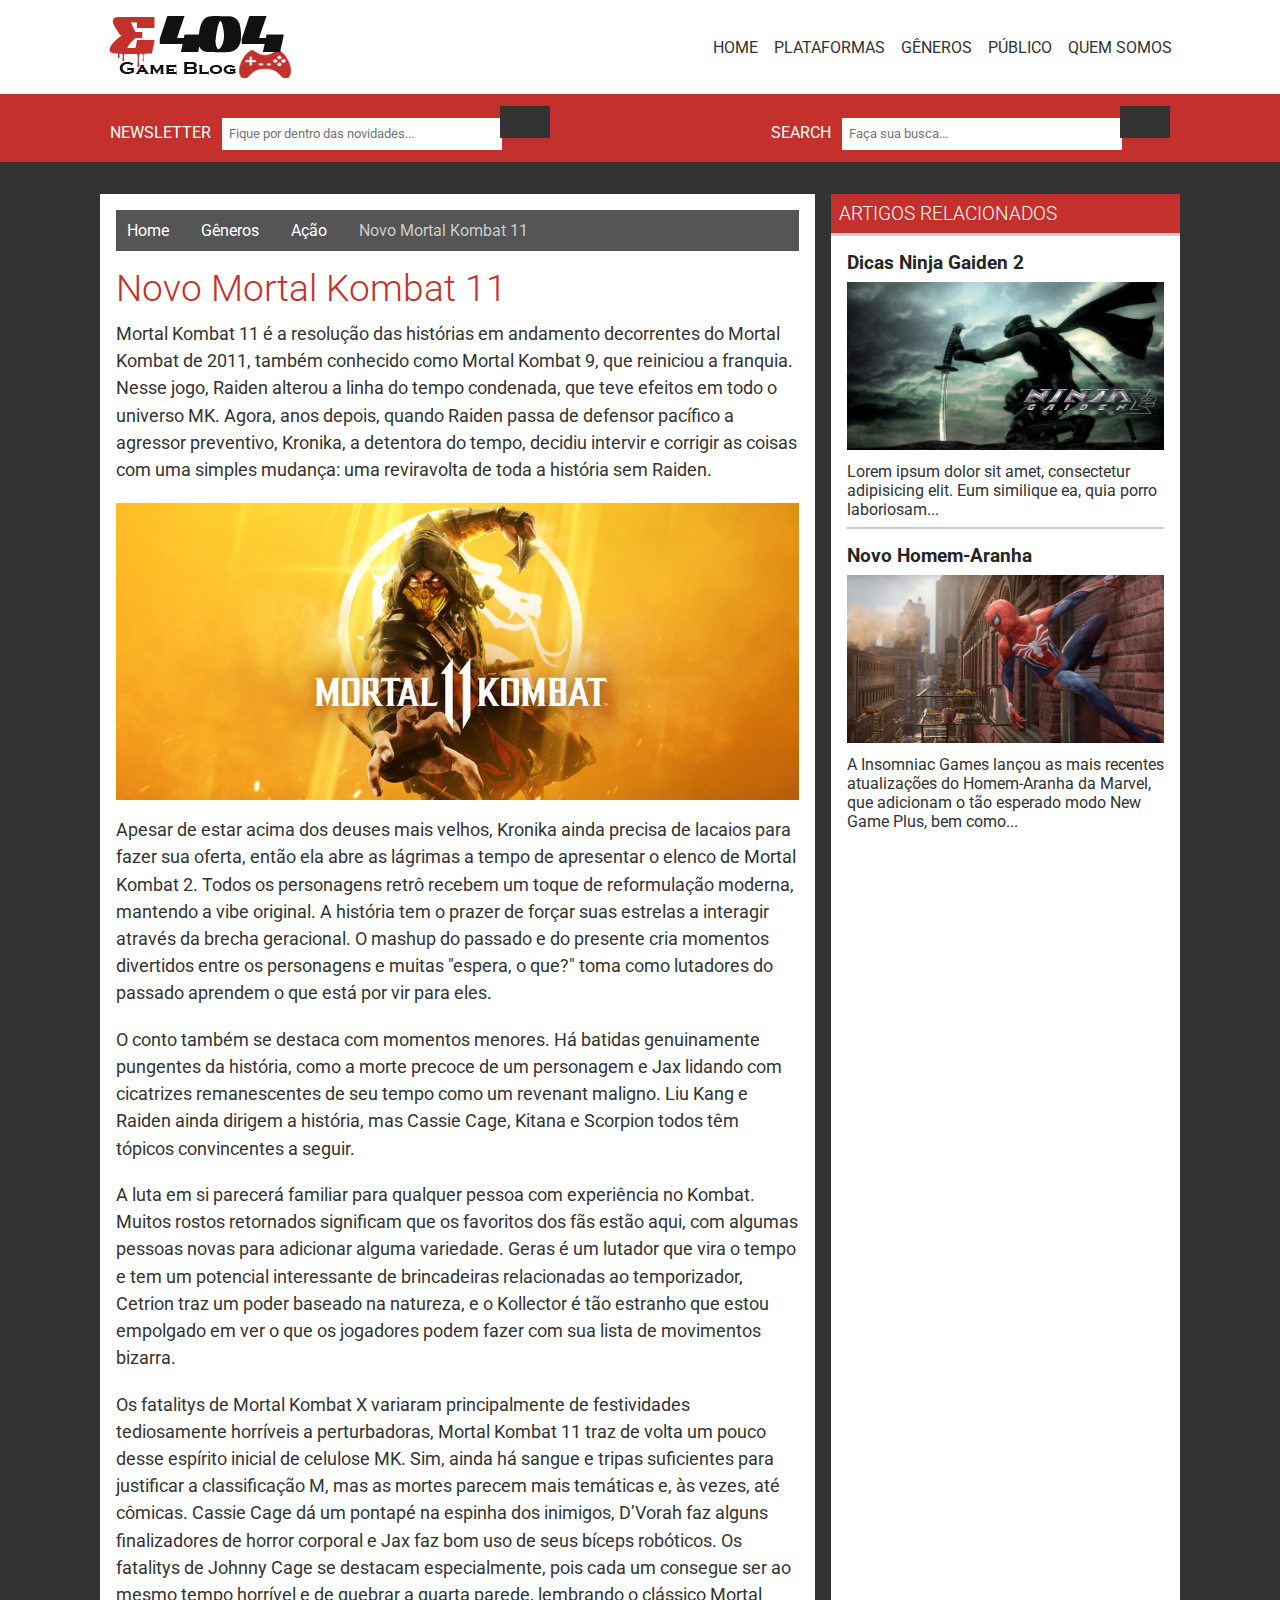
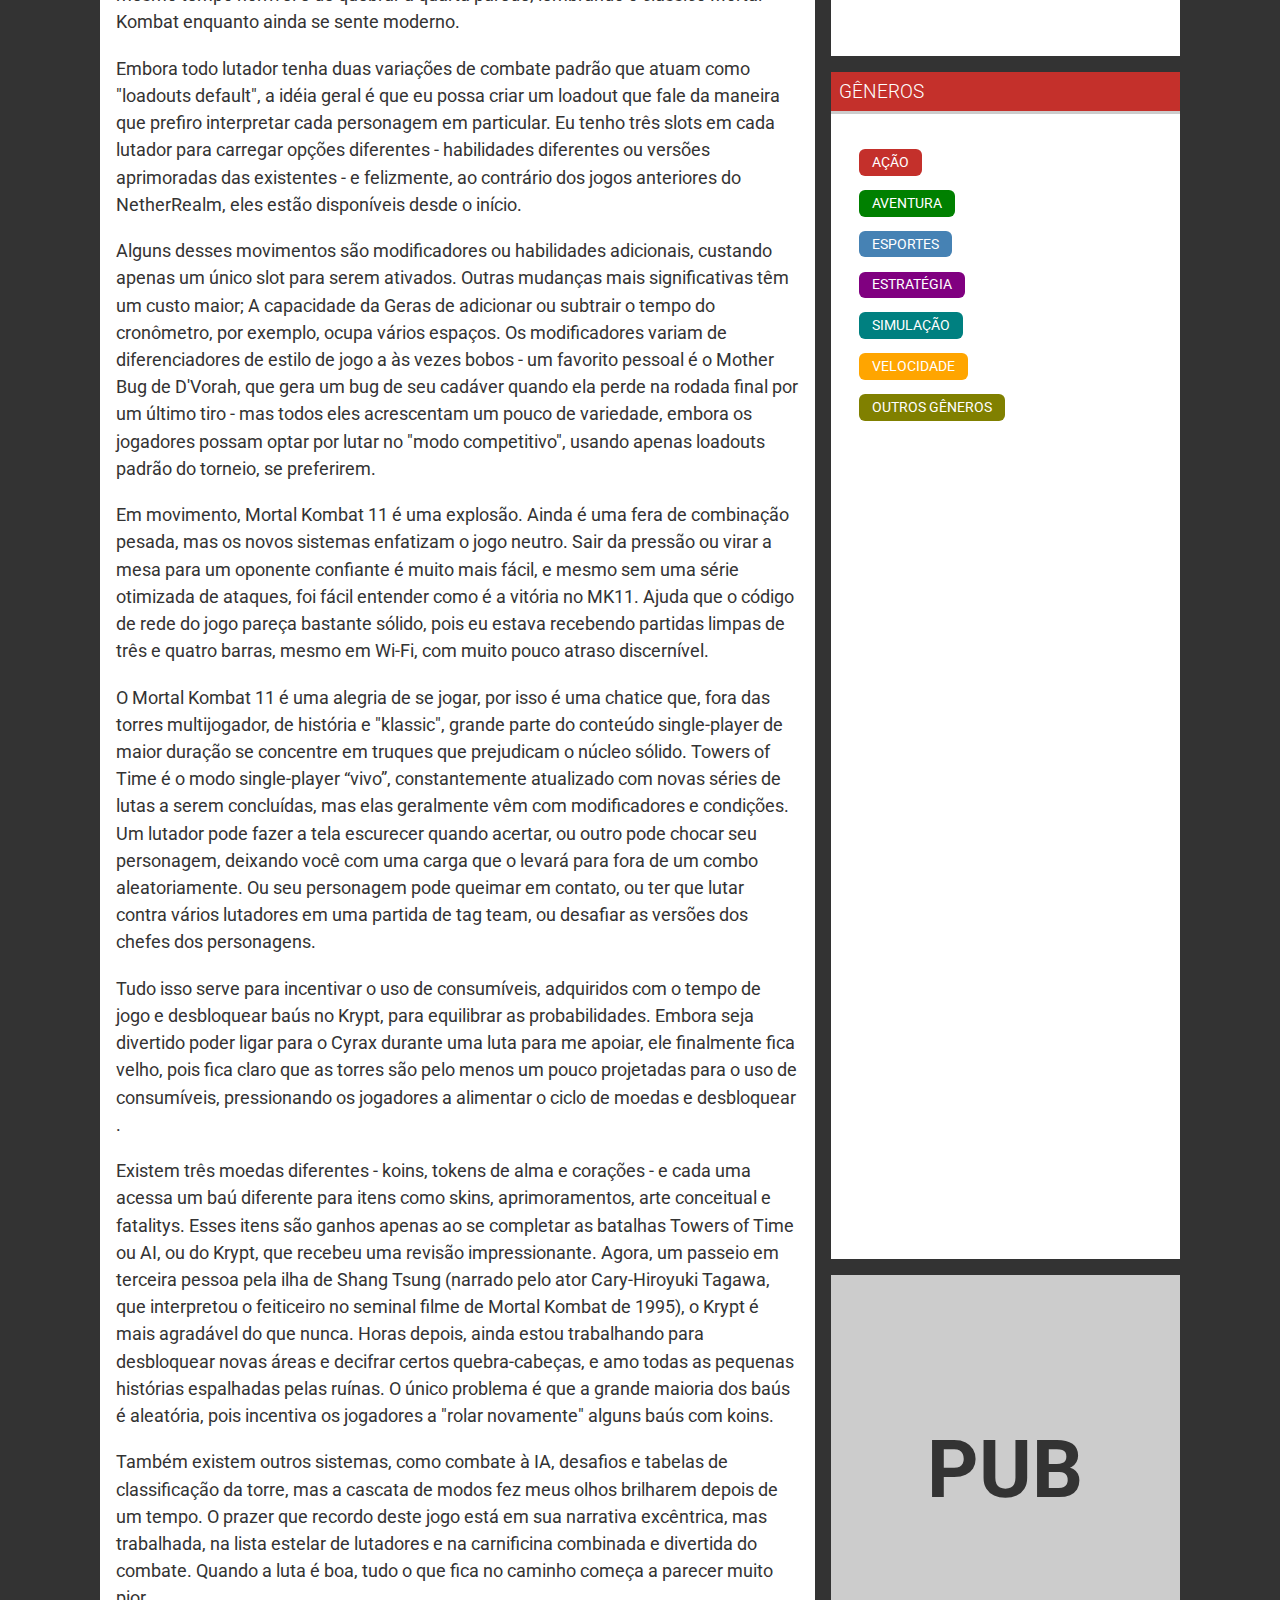
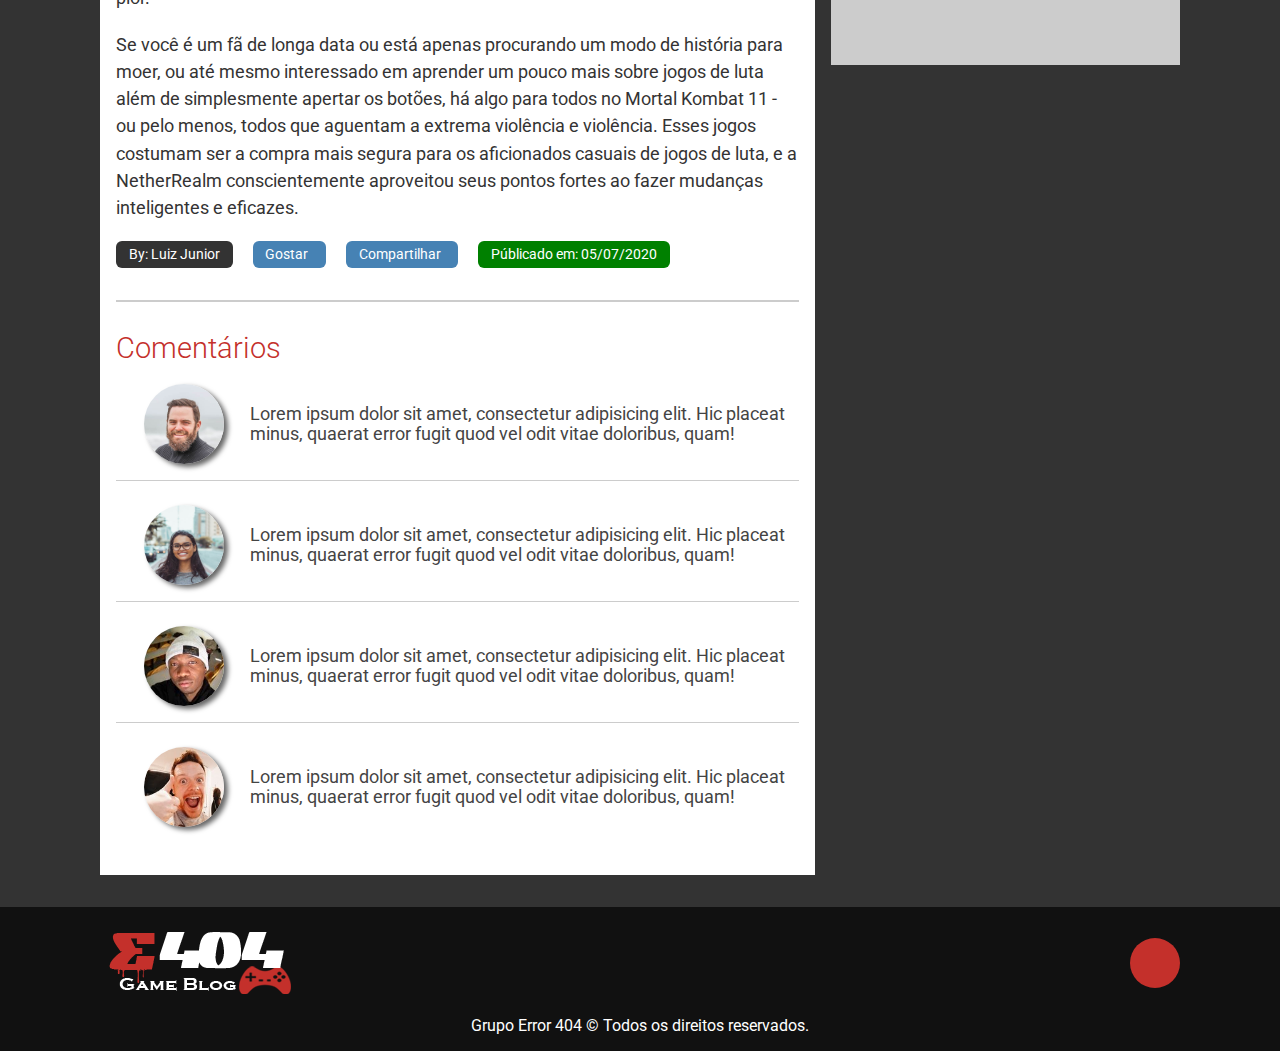
<file: articles/novo-mortal-kombat-11.html>
<!DOCTYPE html>
<html lang="pt-br">
  <head>
    <meta charset="UTF-8" />
    <meta name="viewport" content="width=device-width, initial-scale=1.0" />
    <meta http-equiv="X-UA-Compatible" content="ie=edge" />
    <link
      rel="stylesheet"
      href="https://use.fontawesome.com/releases/v5.7.2/css/all.css"
      integrity="sha384-fnmOCqbTlWIlj8LyTjo7mOUStjsKC4pOpQbqyi7RrhN7udi9RwhKkMHpvLbHG9Sr"
      crossorigin="anonymous"
    />
    <link
      href="https://fonts.googleapis.com/css2?family=Roboto:wght@300;400;700&display=swap"
      rel="stylesheet"
    />
    <link rel="stylesheet" href="../css/main.css" />
    <link rel="stylesheet" href="../css/article.css" />
    <title>Novo Mortal Kombat 11</title>
  </head>
  <body>
    <header>
      <nav id="main-nav">
        <div class="container">
          <img src="../img/logo.png" alt="Logo Error404" class="logo" />
          <div class="social-icons">
            <a href="http://www.facebook.com" target="_blank">
              <i class="fab fa-facebook fa-2x"></i>
            </a>
            <a href="http://www.twitter.com" target="_blank">
              <i class="fab fa-twitter fa-2x"></i>
            </a>
            <a href="http://www.instagram.com" target="_blank">
              <i class="fab fa-instagram fa-2x"></i>
            </a>
          </div>
          <ul>
            <li>
              <a href="../index.html">Home</a>
            </li>
            <li>
              <a href="../platforms.html">Plataformas</a>
            </li>
            <li>
              <a href="../genres.html">Gêneros</a>
            </li>
            <li>
              <a href="../audience.html">Público</a>
            </li>
            <li>
              <a href="../about.html">Quem Somos</a>
            </li>
          </ul>
        </div>
      </nav>
      <div class="sub-nav">
        <div class="container">
          <form class="input-control">
            <label for="newsletter">Newsletter</label>
            <input type="text" name="newsletter" placeholder="Fique por dentro das novidades..." />
            <button type="submit"><i class="fas fa-arrow-right"></i></button>
          </form>
          <form class="input-control">
            <label for="search">Search</label>
            <input type="text" name="search" placeholder="Faça sua busca..." />
            <button type="submit"><i class="fas fa-arrow-right"></i></button>
          </form>
        </div>
      </div>
    </header>

    <main id="main-article">
      <div class="container">
        <section id="section-one" class="my-2">
          <article class="py-1">
            <div class="breadcrumb">
              <ul>
                <li>
                  <a href="../index.html">Home</a><i class="fas fa-angle-double-right"></i>
                </li>
                <li>
                  <a href="../genres.html">Gêneros</a><i class="fas fa-angle-double-right"></i>
                </li>
                <li>
                  <a href="../action.html">Ação</a><i class="fas fa-angle-double-right"></i>
                </li>
                <li>Novo Mortal Kombat 11</li>
              </ul>
            </div>
            <h1>Novo Mortal Kombat 11</h1>
            <p class="lead">
              Mortal Kombat 11 é a resolução das histórias em andamento decorrentes do Mortal Kombat de 2011, também conhecido como Mortal Kombat 9, que reiniciou a franquia. Nesse jogo, Raiden alterou a linha do tempo condenada, que teve efeitos em todo o universo MK. Agora, anos depois, quando Raiden passa de defensor pacífico a agressor preventivo, Kronika, a detentora do tempo, decidiu intervir e corrigir as coisas com uma simples mudança: uma reviravolta de toda a história sem Raiden.
            </p>

            <img src="../img/articles/mortal-kombat-11.jpg" alt="Novo Mortal Kombat 11" />

            <p class="lead">
              Apesar de estar acima dos deuses mais velhos, Kronika ainda precisa de lacaios para fazer sua oferta, então ela abre as lágrimas a tempo de apresentar o elenco de Mortal Kombat 2. Todos os personagens retrô recebem um toque de reformulação moderna, mantendo a vibe original. A história tem o prazer de forçar suas estrelas a interagir através da brecha geracional. O mashup do passado e do presente cria momentos divertidos entre os personagens e muitas "espera, o que?" toma como lutadores do passado aprendem o que está por vir para eles.
            </p>

            <p class="lead">
              O conto também se destaca com momentos menores. Há batidas genuinamente pungentes da história, como a morte precoce de um personagem e Jax lidando com cicatrizes remanescentes de seu tempo como um revenant maligno. Liu Kang e Raiden ainda dirigem a história, mas Cassie Cage, Kitana e Scorpion todos têm tópicos convincentes a seguir.
            </p>

            <p class="lead">
              A luta em si parecerá familiar para qualquer pessoa com experiência no Kombat. Muitos rostos retornados significam que os favoritos dos fãs estão aqui, com algumas pessoas novas para adicionar alguma variedade. Geras é um lutador que vira o tempo e tem um potencial interessante de brincadeiras relacionadas ao temporizador, Cetrion traz um poder baseado na natureza, e o Kollector é tão estranho que estou empolgado em ver o que os jogadores podem fazer com sua lista de movimentos bizarra.
            </p>

            <p class="lead">
              Os fatalitys de Mortal Kombat X variaram principalmente de festividades tediosamente horríveis a perturbadoras, Mortal Kombat 11 traz de volta um pouco desse espírito inicial de celulose MK. Sim, ainda há sangue e tripas suficientes para justificar a classificação M, mas as mortes parecem mais temáticas e, às vezes, até cômicas. Cassie Cage dá um pontapé na espinha dos inimigos, D’Vorah faz alguns finalizadores de horror corporal e Jax faz bom uso de seus bíceps robóticos. Os fatalitys de Johnny Cage se destacam especialmente, pois cada um consegue ser ao mesmo tempo horrível e de quebrar a quarta parede, lembrando o clássico Mortal Kombat enquanto ainda se sente moderno.
            </p>

            <p class="lead">
              Embora todo lutador tenha duas variações de combate padrão que atuam como "loadouts default", a idéia geral é que eu possa criar um loadout que fale da maneira que prefiro interpretar cada personagem em particular. Eu tenho três slots em cada lutador para carregar opções diferentes - habilidades diferentes ou versões aprimoradas das existentes - e felizmente, ao contrário dos jogos anteriores do NetherRealm, eles estão disponíveis desde o início.
            </p>

            <p class="lead">
              Alguns desses movimentos são modificadores ou habilidades adicionais, custando apenas um único slot para serem ativados. Outras mudanças mais significativas têm um custo maior; A capacidade da Geras de adicionar ou subtrair o tempo do cronômetro, por exemplo, ocupa vários espaços. Os modificadores variam de diferenciadores de estilo de jogo a às vezes bobos - um favorito pessoal é o Mother Bug de D'Vorah, que gera um bug de seu cadáver quando ela perde na rodada final por um último tiro - mas todos eles acrescentam um pouco de variedade, embora os jogadores possam optar por lutar no "modo competitivo", usando apenas loadouts padrão do torneio, se preferirem.
            </p>

            <p class="lead">
              Em movimento, Mortal Kombat 11 é uma explosão. Ainda é uma fera de combinação pesada, mas os novos sistemas enfatizam o jogo neutro. Sair da pressão ou virar a mesa para um oponente confiante é muito mais fácil, e mesmo sem uma série otimizada de ataques, foi fácil entender como é a vitória no MK11. Ajuda que o código de rede do jogo pareça bastante sólido, pois eu estava recebendo partidas limpas de três e quatro barras, mesmo em Wi-Fi, com muito pouco atraso discernível.
            </p>

            <p class="lead">
              O Mortal Kombat 11 é uma alegria de se jogar, por isso é uma chatice que, fora das torres multijogador, de história e "klassic", grande parte do conteúdo single-player de maior duração se concentre em truques que prejudicam o núcleo sólido. Towers of Time é o modo single-player “vivo”, constantemente atualizado com novas séries de lutas a serem concluídas, mas elas geralmente vêm com modificadores e condições. Um lutador pode fazer a tela escurecer quando acertar, ou outro pode chocar seu personagem, deixando você com uma carga que o levará para fora de um combo aleatoriamente. Ou seu personagem pode queimar em contato, ou ter que lutar contra vários lutadores em uma partida de tag team, ou desafiar as versões dos chefes dos personagens.
            </p>

            <p class="lead">
              Tudo isso serve para incentivar o uso de consumíveis, adquiridos com o tempo de jogo e desbloquear baús no Krypt, para equilibrar as probabilidades. Embora seja divertido poder ligar para o Cyrax durante uma luta para me apoiar, ele finalmente fica velho, pois fica claro que as torres são pelo menos um pouco projetadas para o uso de consumíveis, pressionando os jogadores a alimentar o ciclo de moedas e desbloquear .
            </p>

            <p class="lead">
              Existem três moedas diferentes - koins, tokens de alma e corações - e cada uma acessa um baú diferente para itens como skins, aprimoramentos, arte conceitual e fatalitys. Esses itens são ganhos apenas ao se completar as batalhas Towers of Time ou AI, ou do Krypt, que recebeu uma revisão impressionante. Agora, um passeio em terceira pessoa pela ilha de Shang Tsung (narrado pelo ator Cary-Hiroyuki Tagawa, que interpretou o feiticeiro no seminal filme de Mortal Kombat de 1995), o Krypt é mais agradável do que nunca. Horas depois, ainda estou trabalhando para desbloquear novas áreas e decifrar certos quebra-cabeças, e amo todas as pequenas histórias espalhadas pelas ruínas. O único problema é que a grande maioria dos baús é aleatória, pois incentiva os jogadores a "rolar novamente" alguns baús com koins.
            </p>

            <p class="lead">
              Também existem outros sistemas, como combate à IA, desafios e tabelas de classificação da torre, mas a cascata de modos fez meus olhos brilharem depois de um tempo. O prazer que recordo deste jogo está em sua narrativa excêntrica, mas trabalhada, na lista estelar de lutadores e na carnificina combinada e divertida do combate. Quando a luta é boa, tudo o que fica no caminho começa a parecer muito pior.
            </p>

            <p class="lead">
              Se você é um fã de longa data ou está apenas procurando um modo de história para moer, ou até mesmo interessado em aprender um pouco mais sobre jogos de luta além de simplesmente apertar os botões, há algo para todos no Mortal Kombat 11 - ou pelo menos, todos que aguentam a extrema violência e violência. Esses jogos costumam ser a compra mais segura para os aficionados casuais de jogos de luta, e a NetherRealm conscientemente aproveitou seus pontos fortes ao fazer mudanças inteligentes e eficazes.
            </p>

            <div class="sm-btn-group">
              <author class="sm-btn author-name">By: Luiz Junior</author>
              <a class="sm-btn sm-social" href="https://facebook.com" target="_blank">Gostar
                <i class="fas fa-thumbs-up"></i>
              </a>
              <a class="sm-btn sm-social" href="https://facebook.com" target="_blank">Compartilhar
                <i class="fas fa-share"></i>
              </a>
              <time class="sm-btn article-time">Públicado em: 05/07/2020</time>
            </div>
            <section id="comments" class="my-2">
              <h2>Comentários</h2>
              <div class="comments-wrapper">
                <div class="user">
                  <img src="../img/testimonials/person1.jpg" />
                  <p>Lorem ipsum dolor sit amet, consectetur adipisicing elit. Hic placeat minus, quaerat error fugit quod vel odit vitae doloribus, quam!</p>
                </div>
                <div class="user">
                  <img src="../img/testimonials/person2.jpg" />
                  <p>Lorem ipsum dolor sit amet, consectetur adipisicing elit. Hic placeat minus, quaerat error fugit quod vel odit vitae doloribus, quam!</p>
                </div>
                <div class="user">
                  <img src="../img/testimonials/person3.jpg" />
                  <p>Lorem ipsum dolor sit amet, consectetur adipisicing elit. Hic placeat minus, quaerat error fugit quod vel odit vitae doloribus, quam!</p>
                </div>
                <div class="user">
                  <img src="../img/testimonials/person4.jpg" />
                  <p>Lorem ipsum dolor sit amet, consectetur adipisicing elit. Hic placeat minus, quaerat error fugit quod vel odit vitae doloribus, quam!</p>
                </div>
              </div>
            </section>
          </article>

          <aside>
            <h2>Artigos Relacionados</h2>
            <ul class="others-articles-list">
              <li>
                <a href="novo-assassins-creed-valhalla.html">
                  <article>
                    <h3>Dicas Ninja Gaiden 2</h3>
                    <img src="../img/articles/ninja-gaiden-2.jpg" alt="Dicas Ninja Gaiden 2">
                    <p>Lorem ipsum dolor sit amet, consectetur adipisicing elit. Eum similique ea, quia porro laboriosam...</p>
                  </article>
                </a>
              </li>
              <li>
                <a href="novo-spider-man.html">
                  <article>
                    <h3>Novo Homem-Aranha</h3>
                    <img src="../img/articles/new-spider-man.jpg" alt="Novo Homem-Aranha">
                    <p>A Insomniac Games lançou as mais recentes atualizações do Homem-Aranha da Marvel, que adicionam o tão esperado modo New Game Plus, bem como...</p>
                  </article>
                </a>
              </li>
            </ul>
          </aside>
          <div class="genres">
            <h2>Gêneros</h2>
            <ul class="genres-list sm-btn-group">
              <li>
                <i class="fas fa-angle-double-right"></i>
                <a class="sm-btn genres-action" href="../genres.html">Ação</a>
              </li>
              <li>
                <i class="fas fa-angle-double-right"></i>
                <a class="sm-btn genres-adventure" href="../genres.html">Aventura</a>
              </li>
              <li>
                <i class="fas fa-angle-double-right"></i>
                <a class="sm-btn genres-sports" href="../genres.html">Esportes</a>
              </li>
              <li>
                <i class="fas fa-angle-double-right"></i>
                <a class="sm-btn genres-strategy" href="../genres.html">Estratégia</a>
              </li>
              <li>
                <i class="fas fa-angle-double-right"></i>
                <a class="sm-btn genres-simulation" href="../genres.html">Simulação</a>
              </li>
              <li>
                <i class="fas fa-angle-double-right"></i>
                <a class="sm-btn genres-speed" href="../genres.html">Velocidade</a>
              </li>
              <li>
                <i class="fas fa-angle-double-right"></i>
                <a class="sm-btn genres-others" href="../genres.html">Outros Gêneros</a>
              </li>
            </ul>
          </div>
          <div class="article-pub">
            <strong>PUB</strong>
          </div class="article-pub">
        </section>
      </div>
    </main>

    <footer class="py-1">
      <div class="container">
        <div class="footer-wrapper">
          <img src="../img/logo-light.png" alt="Logo Error404" class="logo" />
          <div class="social-icons">
            <a href="http://www.facebook.com" target="_blank">
              <i class="fab fa-facebook fa-2x"></i>
            </a>
            <a href="http://www.twitter.com" target="_blank">
              <i class="fab fa-twitter fa-2x"></i>
            </a>
            <a href="http://www.instagram.com" target="_blank">
              <i class="fab fa-instagram fa-2x"></i>
            </a>
          </div>
          <a href="#">
            <i class="fas fa-arrow-up"></i>
          </a>
        </div>
        <p>Grupo Error 404 &copy; Todos os direitos reservados.</p>
      </div>
    </footer>
  </body>
</html>
</file>
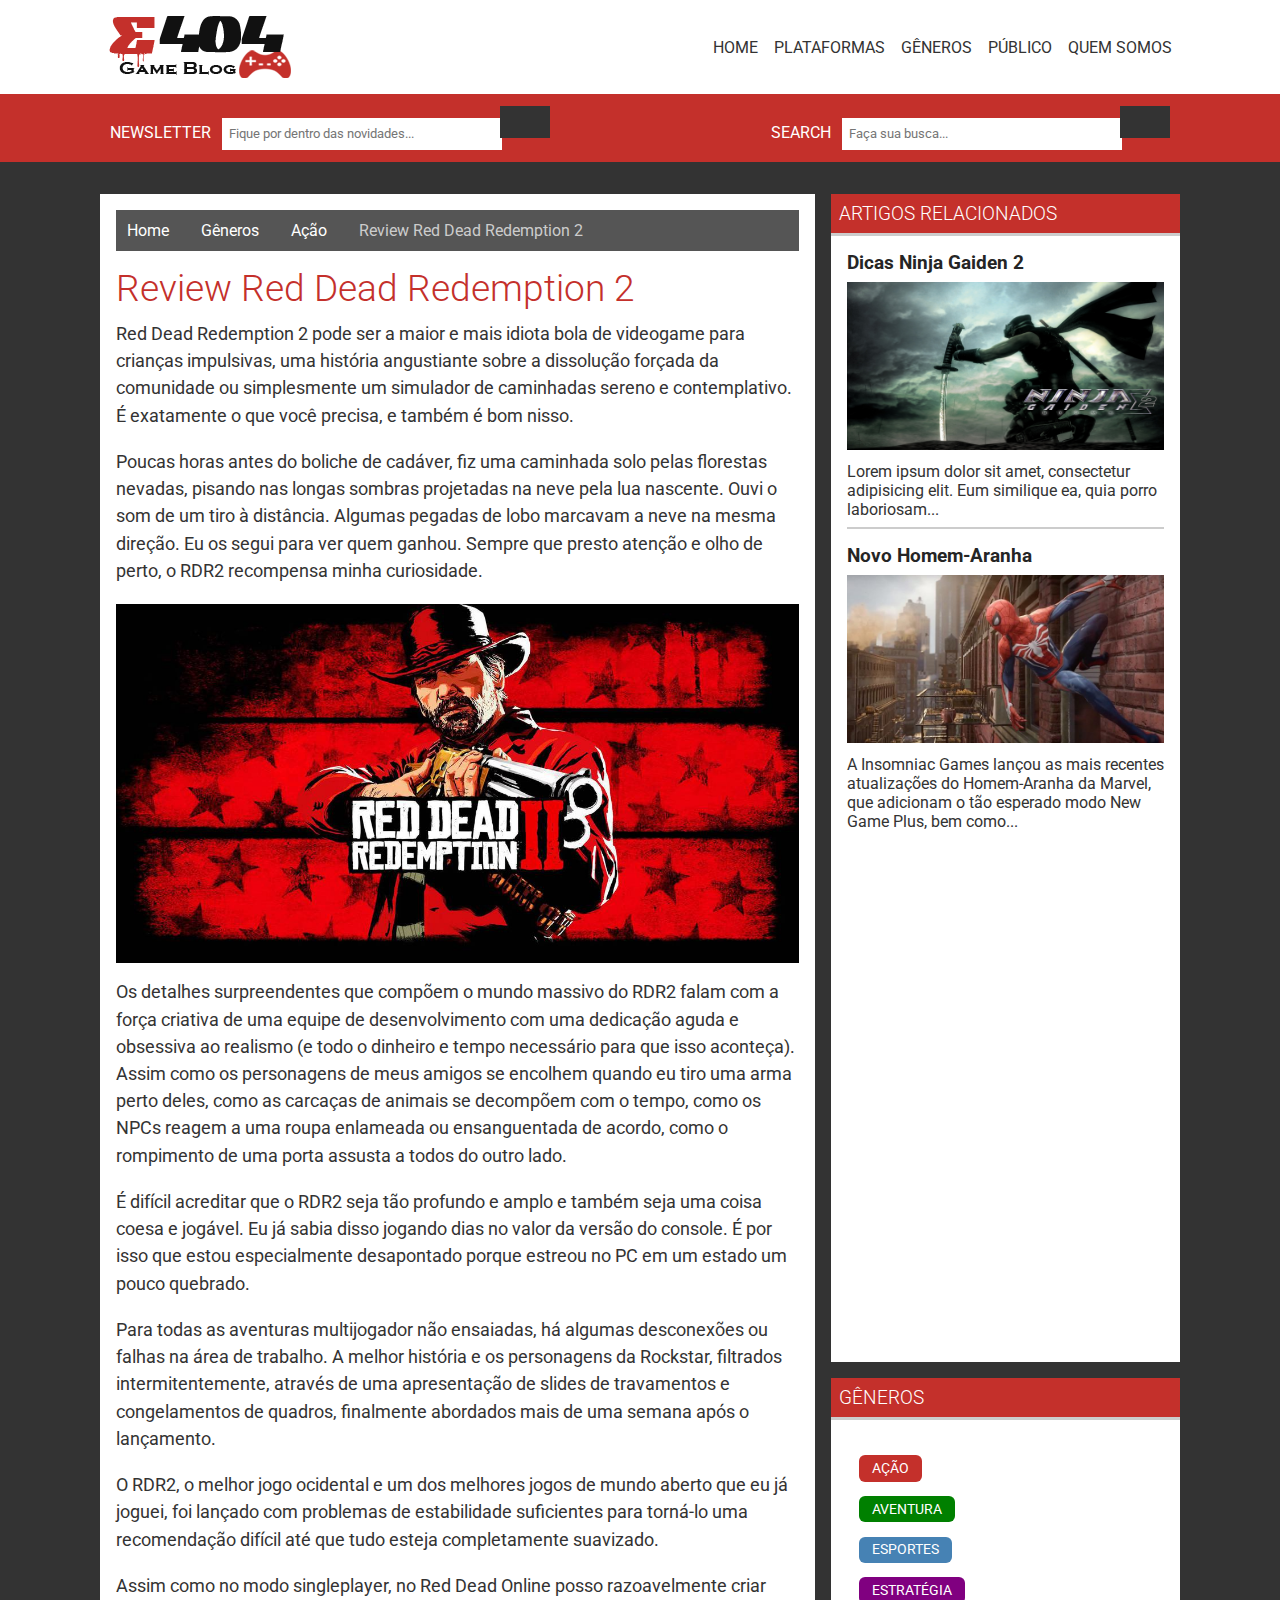
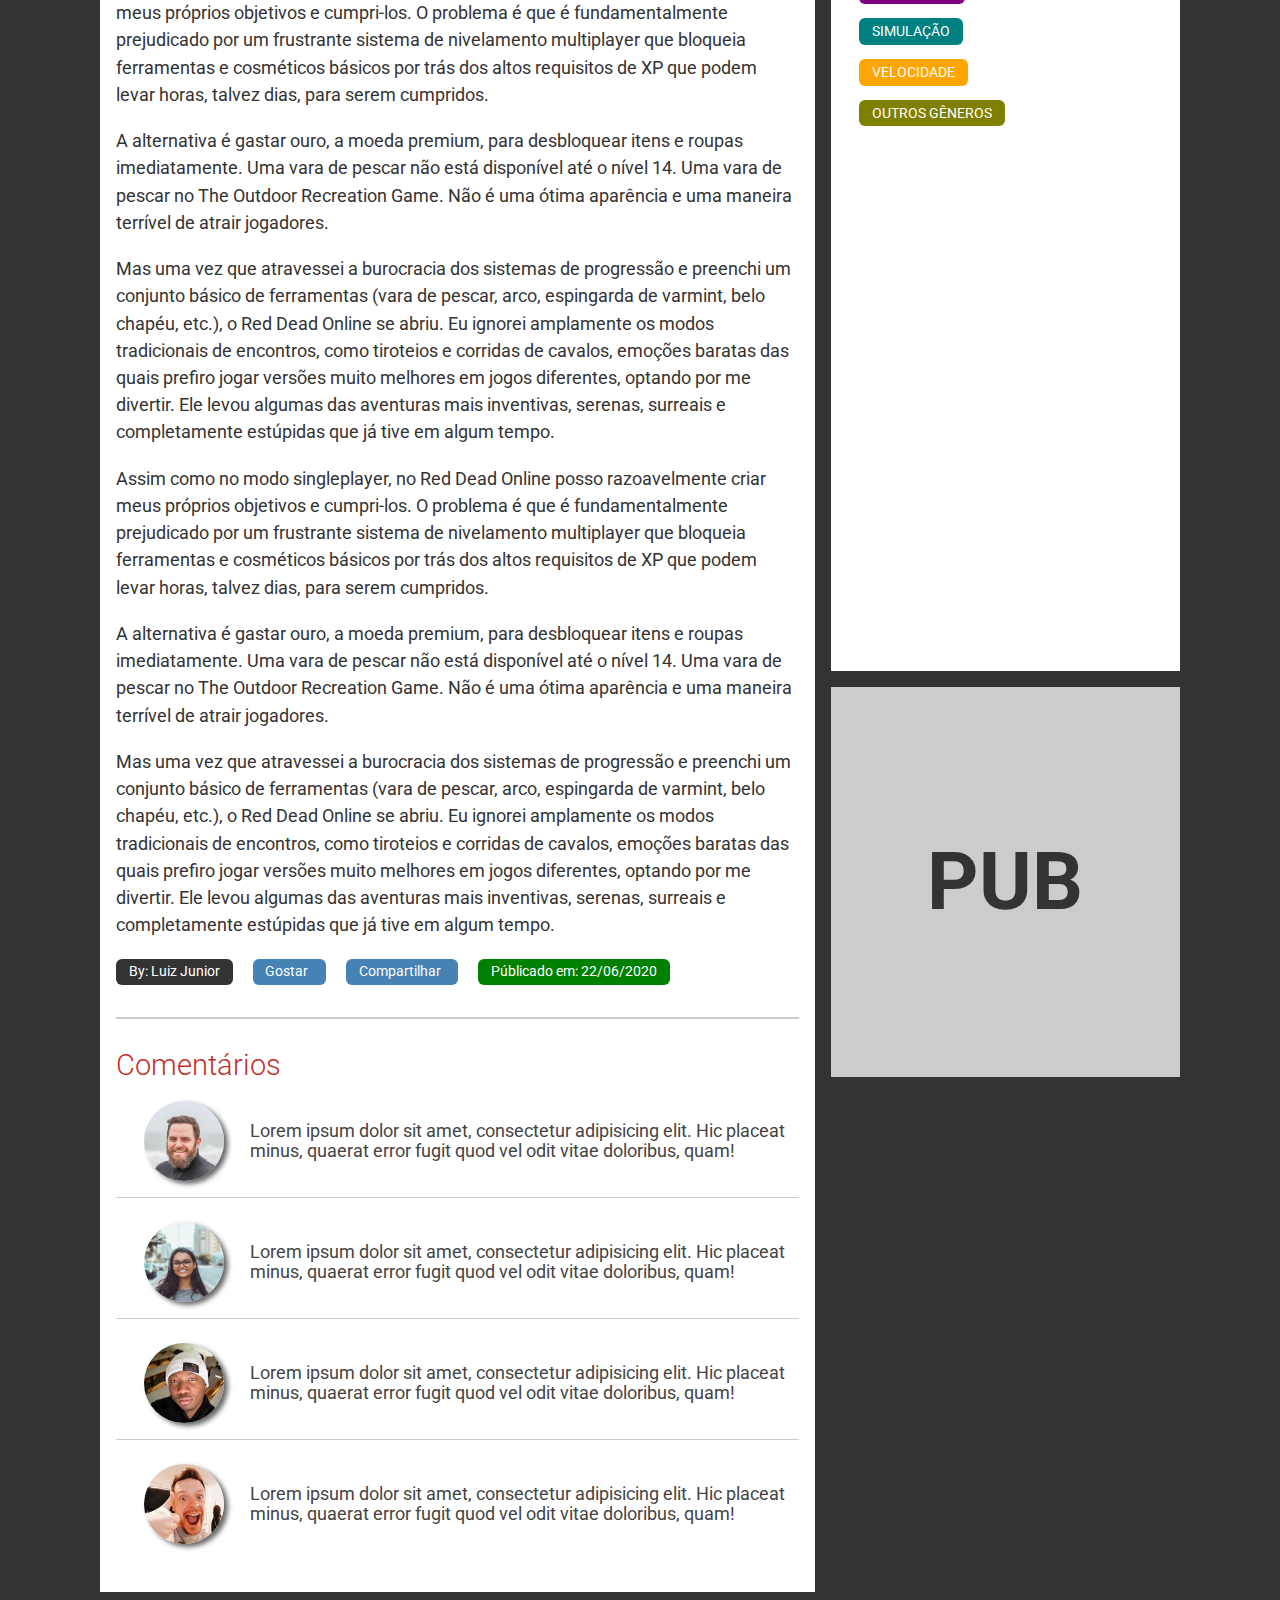
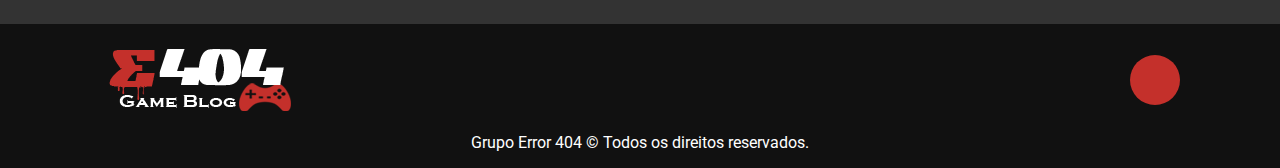
<file: articles/novo-red-dead-redemption-2.html>
<!DOCTYPE html>
<html lang="pt-br">
  <head>
    <meta charset="UTF-8" />
    <meta name="viewport" content="width=device-width, initial-scale=1.0" />
    <meta http-equiv="X-UA-Compatible" content="ie=edge" />
    <link
      rel="stylesheet"
      href="https://use.fontawesome.com/releases/v5.7.2/css/all.css"
      integrity="sha384-fnmOCqbTlWIlj8LyTjo7mOUStjsKC4pOpQbqyi7RrhN7udi9RwhKkMHpvLbHG9Sr"
      crossorigin="anonymous"
    />
    <link
      href="https://fonts.googleapis.com/css2?family=Roboto:wght@300;400;700&display=swap"
      rel="stylesheet"
    />
    <link rel="stylesheet" href="../css/main.css" />
    <link rel="stylesheet" href="../css/article.css" />
    <title>Review Red Dead Redemption 2</title>
  </head>
  <body>
    <header>
      <nav id="main-nav">
        <div class="container">
          <img src="../img/logo.png" alt="Logo Error404" class="logo" />
          <div class="social-icons">
            <a href="http://www.facebook.com" target="_blank">
              <i class="fab fa-facebook fa-2x"></i>
            </a>
            <a href="http://www.twitter.com" target="_blank">
              <i class="fab fa-twitter fa-2x"></i>
            </a>
            <a href="http://www.instagram.com" target="_blank">
              <i class="fab fa-instagram fa-2x"></i>
            </a>
          </div>
          <ul>
            <li>
              <a href="../index.html">Home</a>
            </li>
            <li>
              <a href="../platforms.html">Plataformas</a>
            </li>
            <li>
              <a href="../genres.html">Gêneros</a>
            </li>
            <li>
              <a href="../audience.html">Público</a>
            </li>
            <li>
              <a href="../about.html">Quem Somos</a>
            </li>
          </ul>
        </div>
      </nav>
      <div class="sub-nav">
        <div class="container">
          <form class="input-control">
            <label for="newsletter">Newsletter</label>
            <input type="text" name="newsletter" placeholder="Fique por dentro das novidades..." />
            <button type="submit"><i class="fas fa-arrow-right"></i></button>
          </form>
          <form class="input-control">
            <label for="search">Search</label>
            <input type="text" name="search" placeholder="Faça sua busca..." />
            <button type="submit"><i class="fas fa-arrow-right"></i></button>
          </form>
        </div>
      </div>
    </header>

    <main id="main-article">
      <div class="container">
        <section id="section-one" class="my-2">
          <article class="py-1">
            <div class="breadcrumb">
              <ul>
                <li>
                  <a href="../index.html">Home</a><i class="fas fa-angle-double-right"></i>
                </li>
                <li>
                  <a href="../genres.html">Gêneros</a><i class="fas fa-angle-double-right"></i>
                </li>
                <li>
                  <a href="../action.html">Ação</a><i class="fas fa-angle-double-right"></i>
                </li>
                <li>Review Red Dead Redemption 2</li>
              </ul>
            </div>
            <h1>Review Red Dead Redemption 2</h1>
            <p class="lead">
							Red Dead Redemption 2 pode ser a maior e mais idiota bola de videogame para crianças impulsivas, uma história angustiante sobre a dissolução forçada da comunidade ou simplesmente um simulador de caminhadas sereno e contemplativo. É exatamente o que você precisa, e também é bom nisso.
						</p>
						<p class="lead">
							Poucas horas antes do boliche de cadáver, fiz uma caminhada solo pelas florestas nevadas, pisando nas longas sombras projetadas na neve pela lua nascente. Ouvi o som de um tiro à distância. Algumas pegadas de lobo marcavam a neve na mesma direção. Eu os segui para ver quem ganhou. Sempre que presto atenção e olho de perto, o RDR2 recompensa minha curiosidade.
						</p>

						<img src="../img/articles/red-dead-redemption-2.jpg" alt="Novo Red Dead Redemptiom 2" />

						<p class="lead">
							Os detalhes surpreendentes que compõem o mundo massivo do RDR2 falam com a força criativa de uma equipe de desenvolvimento com uma dedicação aguda e obsessiva ao realismo (e todo o dinheiro e tempo necessário para que isso aconteça). Assim como os personagens de meus amigos se encolhem quando eu tiro uma arma perto deles, como as carcaças de animais se decompõem com o tempo, como os NPCs reagem a uma roupa enlameada ou ensanguentada de acordo, como o rompimento de uma porta assusta a todos do outro lado.
						</p>
						<p class="lead">
							É difícil acreditar que o RDR2 seja tão profundo e amplo e também seja uma coisa coesa e jogável. Eu já sabia disso jogando dias no valor da versão do console. É por isso que estou especialmente desapontado porque estreou no PC em um estado um pouco quebrado.
						</p>
						<p class="lead">
							Para todas as aventuras multijogador não ensaiadas, há algumas desconexões ou falhas na área de trabalho. A melhor história e os personagens da Rockstar, filtrados intermitentemente, através de uma apresentação de slides de travamentos e congelamentos de quadros, finalmente abordados mais de uma semana após o lançamento.
						</p>
						<p class="lead">
							O RDR2, o melhor jogo ocidental e um dos melhores jogos de mundo aberto que eu já joguei, foi lançado com problemas de estabilidade suficientes para torná-lo uma recomendação difícil até que tudo esteja completamente suavizado.
						</p>
						<p class="lead">
							Assim como no modo singleplayer, no Red Dead Online posso razoavelmente criar meus próprios objetivos e cumpri-los. O problema é que é fundamentalmente prejudicado por um frustrante sistema de nivelamento multiplayer que bloqueia ferramentas e cosméticos básicos por trás dos altos requisitos de XP que podem levar horas, talvez dias, para serem cumpridos.
						</p>
						<p class="lead">
							A alternativa é gastar ouro, a moeda premium, para desbloquear itens e roupas imediatamente. Uma vara de pescar não está disponível até o nível 14. Uma vara de pescar no The Outdoor Recreation Game. Não é uma ótima aparência e uma maneira terrível de atrair jogadores.
						</p>
						<p class="lead">
							Mas uma vez que atravessei a burocracia dos sistemas de progressão e preenchi um conjunto básico de ferramentas (vara de pescar, arco, espingarda de varmint, belo chapéu, etc.), o Red Dead Online se abriu. Eu ignorei amplamente os modos tradicionais de encontros, como tiroteios e corridas de cavalos, emoções baratas das quais prefiro jogar versões muito melhores em jogos diferentes, optando por me divertir. Ele levou algumas das aventuras mais inventivas, serenas, surreais e completamente estúpidas que já tive em algum tempo.
						</p>
						<p class="lead">
							Assim como no modo singleplayer, no Red Dead Online posso razoavelmente criar meus próprios objetivos e cumpri-los. O problema é que é fundamentalmente prejudicado por um frustrante sistema de nivelamento multiplayer que bloqueia ferramentas e cosméticos básicos por trás dos altos requisitos de XP que podem levar horas, talvez dias, para serem cumpridos.
						</p>
						<p class="lead">
							A alternativa é gastar ouro, a moeda premium, para desbloquear itens e roupas imediatamente. Uma vara de pescar não está disponível até o nível 14. Uma vara de pescar no The Outdoor Recreation Game. Não é uma ótima aparência e uma maneira terrível de atrair jogadores.
						</p>
						<p class="lead">
							Mas uma vez que atravessei a burocracia dos sistemas de progressão e preenchi um conjunto básico de ferramentas (vara de pescar, arco, espingarda de varmint, belo chapéu, etc.), o Red Dead Online se abriu. Eu ignorei amplamente os modos tradicionais de encontros, como tiroteios e corridas de cavalos, emoções baratas das quais prefiro jogar versões muito melhores em jogos diferentes, optando por me divertir. Ele levou algumas das aventuras mais inventivas, serenas, surreais e completamente estúpidas que já tive em algum tempo.
						</p>

            <div class="sm-btn-group">
              <author class="sm-btn author-name">By: Luiz Junior</author>
              <a class="sm-btn sm-social" href="https://facebook.com" target="_blank">Gostar
                <i class="fas fa-thumbs-up"></i>
              </a>
              <a class="sm-btn sm-social" href="https://facebook.com" target="_blank">Compartilhar
                <i class="fas fa-share"></i>
              </a>
              <time class="sm-btn article-time">Públicado em: 22/06/2020</time>
            </div>
            <section id="comments" class="my-2">
              <h2>Comentários</h2>
              <div class="comments-wrapper">
                <div class="user">
                  <img src="../img/testimonials/person1.jpg" />
                  <p>Lorem ipsum dolor sit amet, consectetur adipisicing elit. Hic placeat minus, quaerat error fugit quod vel odit vitae doloribus, quam!</p>
                </div>
                <div class="user">
                  <img src="../img/testimonials/person2.jpg" />
                  <p>Lorem ipsum dolor sit amet, consectetur adipisicing elit. Hic placeat minus, quaerat error fugit quod vel odit vitae doloribus, quam!</p>
                </div>
                <div class="user">
                  <img src="../img/testimonials/person3.jpg" />
                  <p>Lorem ipsum dolor sit amet, consectetur adipisicing elit. Hic placeat minus, quaerat error fugit quod vel odit vitae doloribus, quam!</p>
                </div>
                <div class="user">
                  <img src="../img/testimonials/person4.jpg" />
                  <p>Lorem ipsum dolor sit amet, consectetur adipisicing elit. Hic placeat minus, quaerat error fugit quod vel odit vitae doloribus, quam!</p>
                </div>
              </div>
            </section>
          </article>

          <aside>
            <h2>Artigos Relacionados</h2>
            <ul class="others-articles-list">
              <li>
                <a href="novo-assassins-creed-valhalla.html">
                  <article>
                    <h3>Dicas Ninja Gaiden 2</h3>
                    <img src="../img/articles/ninja-gaiden-2.jpg" alt="Dicas Ninja Gaiden 2">
                    <p>Lorem ipsum dolor sit amet, consectetur adipisicing elit. Eum similique ea, quia porro laboriosam...</p>
                  </article>
                </a>
              </li>
              <li>
                <a href="novo-spider-man.html">
                  <article>
                    <h3>Novo Homem-Aranha</h3>
                    <img src="../img/articles/new-spider-man.jpg" alt="Novo Homem-Aranha">
                    <p>A Insomniac Games lançou as mais recentes atualizações do Homem-Aranha da Marvel, que adicionam o tão esperado modo New Game Plus, bem como...</p>
                  </article>
                </a>
              </li>
            </ul>
          </aside>
          <div class="genres">
            <h2>Gêneros</h2>
            <ul class="genres-list sm-btn-group">
              <li>
                <i class="fas fa-angle-double-right"></i>
                <a class="sm-btn genres-action" href="../genres.html">Ação</a>
              </li>
              <li>
                <i class="fas fa-angle-double-right"></i>
                <a class="sm-btn genres-adventure" href="../genres.html">Aventura</a>
              </li>
              <li>
                <i class="fas fa-angle-double-right"></i>
                <a class="sm-btn genres-sports" href="../genres.html">Esportes</a>
              </li>
              <li>
                <i class="fas fa-angle-double-right"></i>
                <a class="sm-btn genres-strategy" href="../genres.html">Estratégia</a>
              </li>
              <li>
                <i class="fas fa-angle-double-right"></i>
                <a class="sm-btn genres-simulation" href="../genres.html">Simulação</a>
              </li>
              <li>
                <i class="fas fa-angle-double-right"></i>
                <a class="sm-btn genres-speed" href="../genres.html">Velocidade</a>
              </li>
              <li>
                <i class="fas fa-angle-double-right"></i>
                <a class="sm-btn genres-others" href="../genres.html">Outros Gêneros</a>
              </li>
            </ul>
          </div>
          <div class="article-pub">
            <strong>PUB</strong>
          </div class="article-pub">
        </section>
      </div>
    </main>

    <footer class="py-1">
      <div class="container">
        <div class="footer-wrapper">
          <img src="../img/logo-light.png" alt="Logo Error404" class="logo" />
          <div class="social-icons">
            <a href="http://www.facebook.com" target="_blank">
              <i class="fab fa-facebook fa-2x"></i>
            </a>
            <a href="http://www.twitter.com" target="_blank">
              <i class="fab fa-twitter fa-2x"></i>
            </a>
            <a href="http://www.instagram.com" target="_blank">
              <i class="fab fa-instagram fa-2x"></i>
            </a>
          </div>
          <a href="#">
            <i class="fas fa-arrow-up"></i>
          </a>
        </div>
        <p>Grupo Error 404 &copy; Todos os direitos reservados.</p>
      </div>
    </footer>
  </body>
</html>
</file>
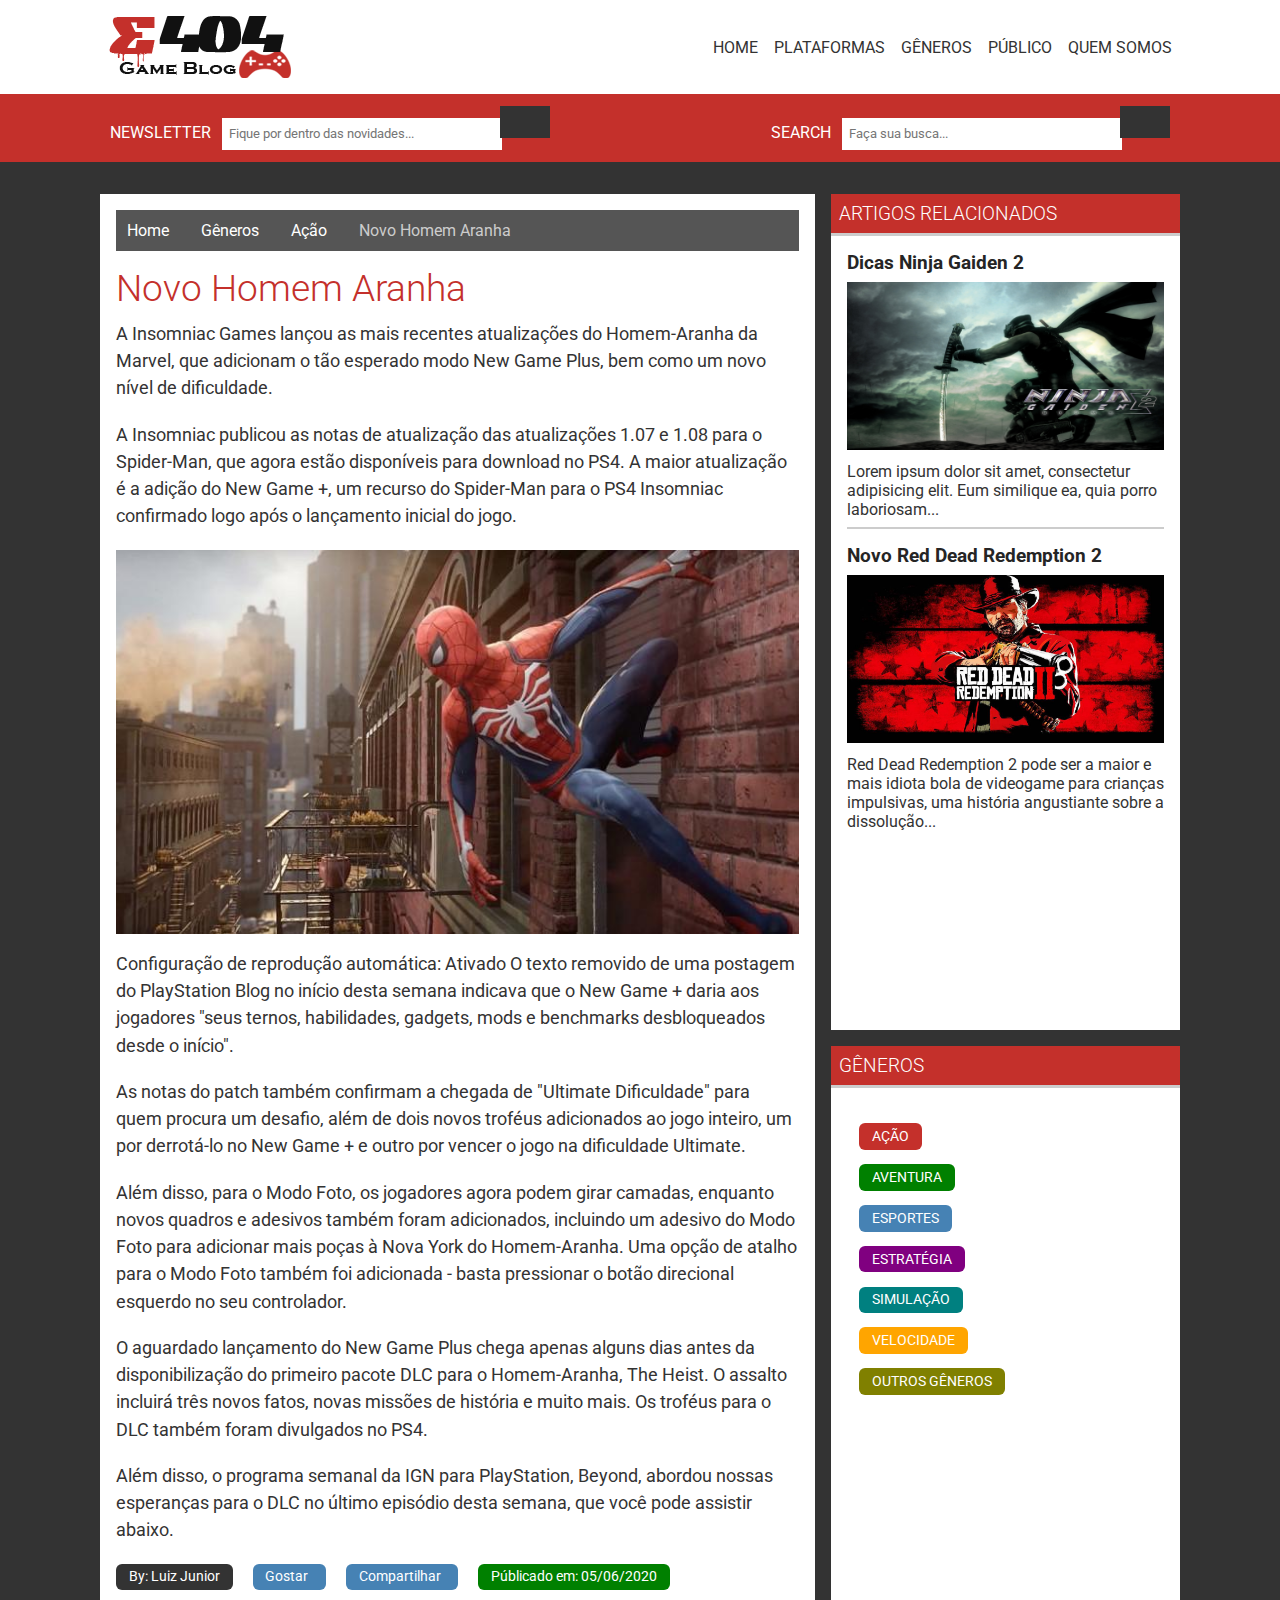
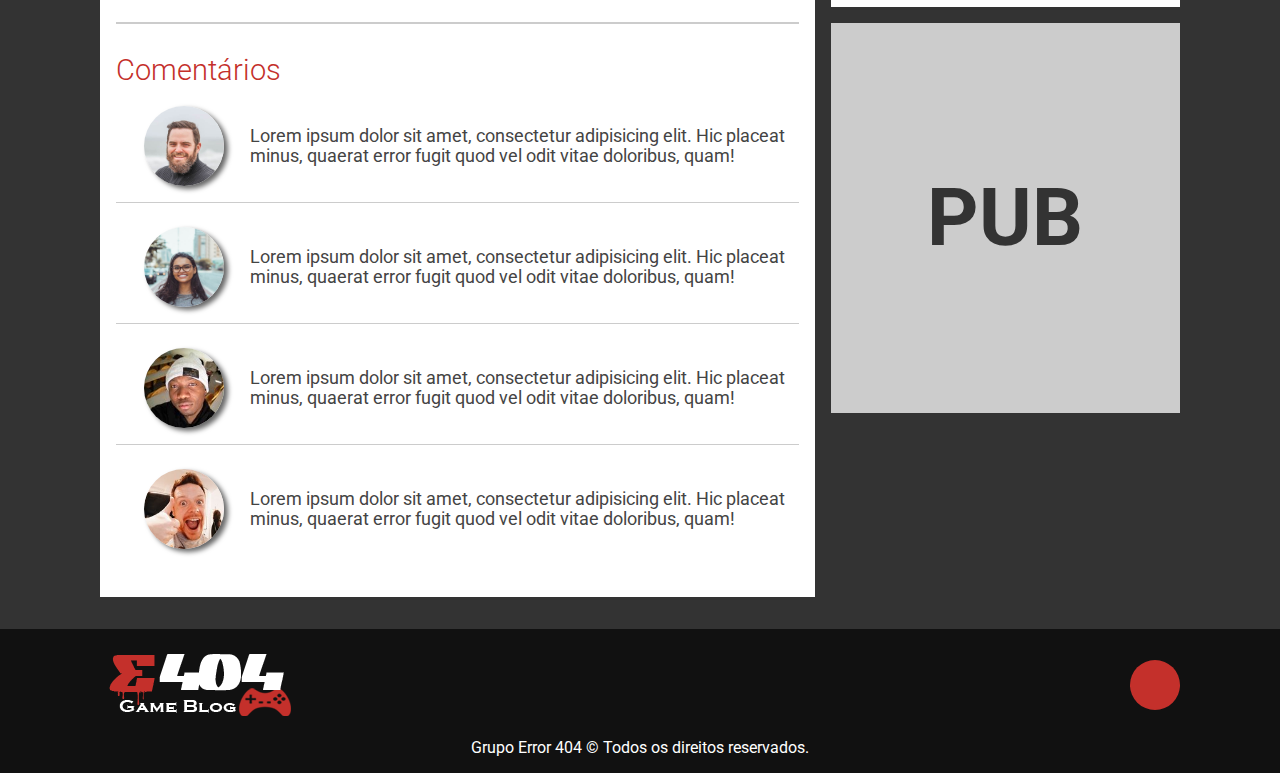
<file: articles/novo-spider-man.html>
<!DOCTYPE html>
<html lang="pt-br">
  <head>
    <meta charset="UTF-8" />
    <meta name="viewport" content="width=device-width, initial-scale=1.0" />
    <meta http-equiv="X-UA-Compatible" content="ie=edge" />
    <link
      rel="stylesheet"
      href="https://use.fontawesome.com/releases/v5.7.2/css/all.css"
      integrity="sha384-fnmOCqbTlWIlj8LyTjo7mOUStjsKC4pOpQbqyi7RrhN7udi9RwhKkMHpvLbHG9Sr"
      crossorigin="anonymous"
    />
    <link
      href="https://fonts.googleapis.com/css2?family=Roboto:wght@300;400;700&display=swap"
      rel="stylesheet"
    />
    <link rel="stylesheet" href="../css/main.css" />
    <link rel="stylesheet" href="../css/article.css" />
    <title>Novo Homem Aranha</title>
  </head>
  <body>
    <header>
      <nav id="main-nav">
        <div class="container">
          <img src="../img/logo.png" alt="Logo Error404" class="logo" />
          <div class="social-icons">
            <a href="http://www.facebook.com" target="_blank">
              <i class="fab fa-facebook fa-2x"></i>
            </a>
            <a href="http://www.twitter.com" target="_blank">
              <i class="fab fa-twitter fa-2x"></i>
            </a>
            <a href="http://www.instagram.com" target="_blank">
              <i class="fab fa-instagram fa-2x"></i>
            </a>
          </div>
          <ul>
            <li>
              <a href="../index.html">Home</a>
            </li>
            <li>
              <a href="../platforms.html">Plataformas</a>
            </li>
            <li>
              <a href="../genres.html">Gêneros</a>
            </li>
            <li>
              <a href="../audience.html">Público</a>
            </li>
            <li>
              <a href="../about.html">Quem Somos</a>
            </li>
          </ul>
        </div>
      </nav>
      <div class="sub-nav">
        <div class="container">
          <form class="input-control">
            <label for="newsletter">Newsletter</label>
            <input type="text" name="newsletter" placeholder="Fique por dentro das novidades..." />
            <button type="submit"><i class="fas fa-arrow-right"></i></button>
          </form>
          <form class="input-control">
            <label for="search">Search</label>
            <input type="text" name="search" placeholder="Faça sua busca..." />
            <button type="submit"><i class="fas fa-arrow-right"></i></button>
          </form>
        </div>
      </div>
    </header>

    <main id="main-article">
      <div class="container">
        <section id="section-one" class="my-2">
          <article class="py-1">
            <div class="breadcrumb">
              <ul>
                <li>
                  <a href="../index.html">Home</a><i class="fas fa-angle-double-right"></i>
                </li>
                <li>
                  <a href="../genres.html">Gêneros</a><i class="fas fa-angle-double-right"></i>
                </li>
                <li>
                  <a href="../action.html">Ação</a><i class="fas fa-angle-double-right"></i>
                </li>
                <li>Novo Homem Aranha</li>
              </ul>
            </div>
            <h1>Novo Homem Aranha</h1>
            <p class="lead">
							A Insomniac Games lançou as mais recentes atualizações do Homem-Aranha da Marvel, que adicionam o tão esperado modo New Game Plus, bem como um novo nível de dificuldade.
						</p>
						<p class="lead">
							A Insomniac publicou as notas de atualização das atualizações 1.07 e 1.08 para o Spider-Man, que agora estão disponíveis para download no PS4. A maior atualização é a adição do New Game +, um recurso do Spider-Man para o PS4 Insomniac confirmado logo após o lançamento inicial do jogo.
						</p>

						<img src="../img/articles/new-spider-man.jpg" alt="Novo Homem Aranha" />

						<p class="lead">
							Configuração de reprodução automática: Ativado
						O texto removido de uma postagem do PlayStation Blog no início desta semana indicava que o New Game + daria aos jogadores "seus ternos, habilidades, gadgets, mods e benchmarks desbloqueados desde o início".
						</p>
						<p class="lead">
							As notas do patch também confirmam a chegada de "Ultimate Dificuldade" para quem procura um desafio, além de dois novos troféus adicionados ao jogo inteiro, um por derrotá-lo no New Game + e outro por vencer o jogo na dificuldade Ultimate.
						</p>
						<p class="lead">
							Além disso, para o Modo Foto, os jogadores agora podem girar camadas, enquanto novos quadros e adesivos também foram adicionados, incluindo um adesivo do Modo Foto para adicionar mais poças à Nova York do Homem-Aranha. Uma opção de atalho para o Modo Foto também foi adicionada - basta pressionar o botão direcional esquerdo no seu controlador.
						</p>
						<p class="lead">
							O aguardado lançamento do New Game Plus chega apenas alguns dias antes da disponibilização do primeiro pacote DLC para o Homem-Aranha, The Heist. O assalto incluirá três novos fatos, novas missões de história e muito mais. Os troféus para o DLC também foram divulgados no PS4.
						</p>
						<p class="lead">
							Além disso, o programa semanal da IGN para PlayStation, Beyond, abordou nossas esperanças para o DLC no último episódio desta semana, que você pode assistir abaixo.
						</p>

            <div class="sm-btn-group">
              <author class="sm-btn author-name">By: Luiz Junior</author>
              <a class="sm-btn sm-social" href="https://facebook.com" target="_blank">Gostar
                <i class="fas fa-thumbs-up"></i>
              </a>
              <a class="sm-btn sm-social" href="https://facebook.com" target="_blank">Compartilhar
                <i class="fas fa-share"></i>
              </a>
              <time class="sm-btn article-time">Públicado em: 05/06/2020</time>
            </div>
            <section id="comments" class="my-2">
              <h2>Comentários</h2>
              <div class="comments-wrapper">
                <div class="user">
                  <img src="../img/testimonials/person1.jpg" />
                  <p>Lorem ipsum dolor sit amet, consectetur adipisicing elit. Hic placeat minus, quaerat error fugit quod vel odit vitae doloribus, quam!</p>
                </div>
                <div class="user">
                  <img src="../img/testimonials/person2.jpg" />
                  <p>Lorem ipsum dolor sit amet, consectetur adipisicing elit. Hic placeat minus, quaerat error fugit quod vel odit vitae doloribus, quam!</p>
                </div>
                <div class="user">
                  <img src="../img/testimonials/person3.jpg" />
                  <p>Lorem ipsum dolor sit amet, consectetur adipisicing elit. Hic placeat minus, quaerat error fugit quod vel odit vitae doloribus, quam!</p>
                </div>
                <div class="user">
                  <img src="../img/testimonials/person4.jpg" />
                  <p>Lorem ipsum dolor sit amet, consectetur adipisicing elit. Hic placeat minus, quaerat error fugit quod vel odit vitae doloribus, quam!</p>
                </div>
              </div>
            </section>
          </article>

          <aside>
            <h2>Artigos Relacionados</h2>
            <ul class="others-articles-list">
              <li>
                <a href="novo-assassins-creed-valhalla.html">
                  <article>
                    <h3>Dicas Ninja Gaiden 2</h3>
                    <img src="../img/articles/ninja-gaiden-2.jpg" alt="Dicas Ninja Gaiden 2">
                    <p>Lorem ipsum dolor sit amet, consectetur adipisicing elit. Eum similique ea, quia porro laboriosam...</p>
                  </article>
                </a>
              </li>
              <li>
                <a href="novo-assassins-creed-valhalla.html">
                  <article>
                    <h3>Novo Red Dead Redemption 2</h3>
                    <img
	                    src="../img/articles/red-dead-redemption-2.jpg"
	                    alt="Novo Red Dead Redemption 2"
                    />
                    <p>
                    	Red Dead Redemption 2 pode ser a maior e mais idiota bola de videogame para crianças impulsivas, uma história angustiante sobre a dissolução...
                    </p>
                  </article>
                </a>
              </li>
            </ul>
          </aside>
          <div class="genres">
            <h2>Gêneros</h2>
            <ul class="genres-list sm-btn-group">
              <li>
                <i class="fas fa-angle-double-right"></i>
                <a class="sm-btn genres-action" href="../genres.html">Ação</a>
              </li>
              <li>
                <i class="fas fa-angle-double-right"></i>
                <a class="sm-btn genres-adventure" href="../genres.html">Aventura</a>
              </li>
              <li>
                <i class="fas fa-angle-double-right"></i>
                <a class="sm-btn genres-sports" href="../genres.html">Esportes</a>
              </li>
              <li>
                <i class="fas fa-angle-double-right"></i>
                <a class="sm-btn genres-strategy" href="../genres.html">Estratégia</a>
              </li>
              <li>
                <i class="fas fa-angle-double-right"></i>
                <a class="sm-btn genres-simulation" href="../genres.html">Simulação</a>
              </li>
              <li>
                <i class="fas fa-angle-double-right"></i>
                <a class="sm-btn genres-speed" href="../genres.html">Velocidade</a>
              </li>
              <li>
                <i class="fas fa-angle-double-right"></i>
                <a class="sm-btn genres-others" href="../genres.html">Outros Gêneros</a>
              </li>
            </ul>
          </div>
          <div class="article-pub">
            <strong>PUB</strong>
          </div class="article-pub">
        </section>
      </div>
    </main>

    <footer class="py-1">
      <div class="container">
        <div class="footer-wrapper">
          <img src="../img/logo-light.png" alt="Logo Error404" class="logo" />
          <div class="social-icons">
            <a href="http://www.facebook.com" target="_blank">
              <i class="fab fa-facebook fa-2x"></i>
            </a>
            <a href="http://www.twitter.com" target="_blank">
              <i class="fab fa-twitter fa-2x"></i>
            </a>
            <a href="http://www.instagram.com" target="_blank">
              <i class="fab fa-instagram fa-2x"></i>
            </a>
          </div>
          <a href="#">
            <i class="fas fa-arrow-up"></i>
          </a>
        </div>
        <p>Grupo Error 404 &copy; Todos os direitos reservados.</p>
      </div>
    </footer>
  </body>
</html>
</file>
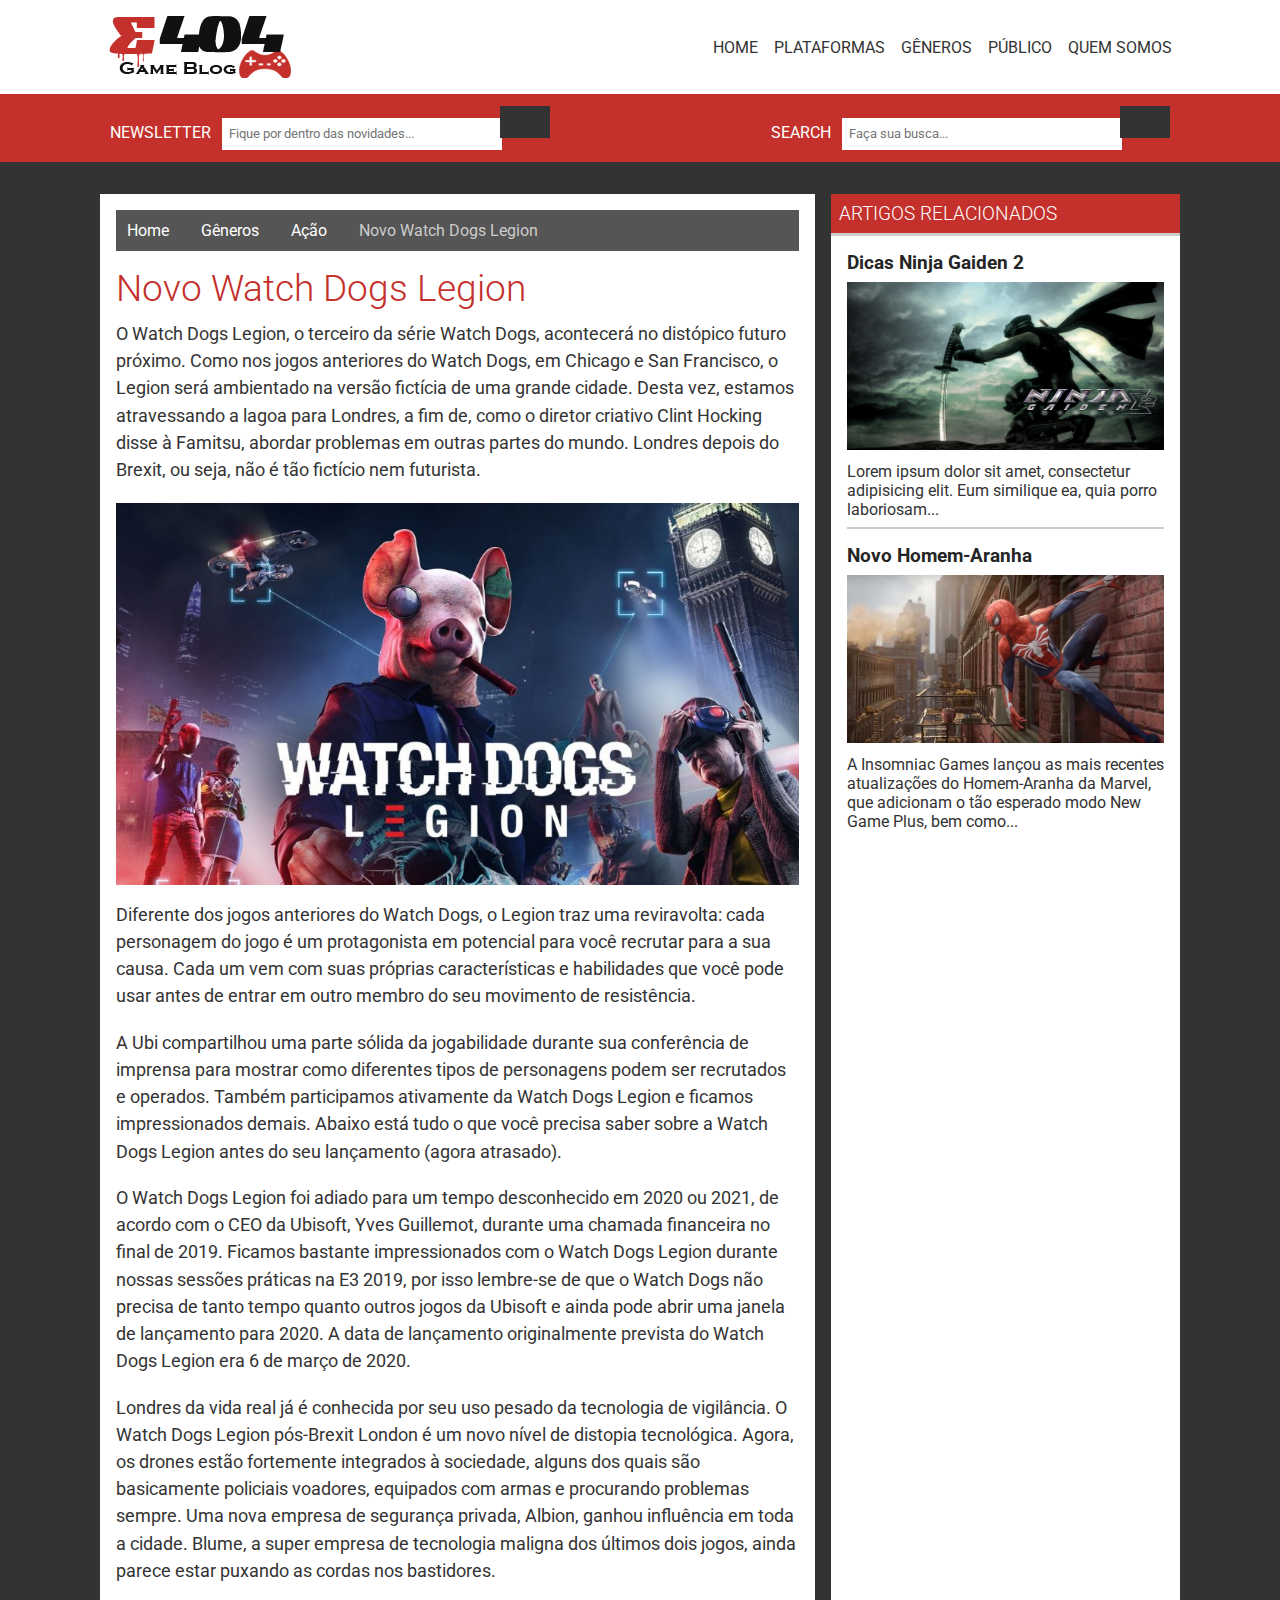
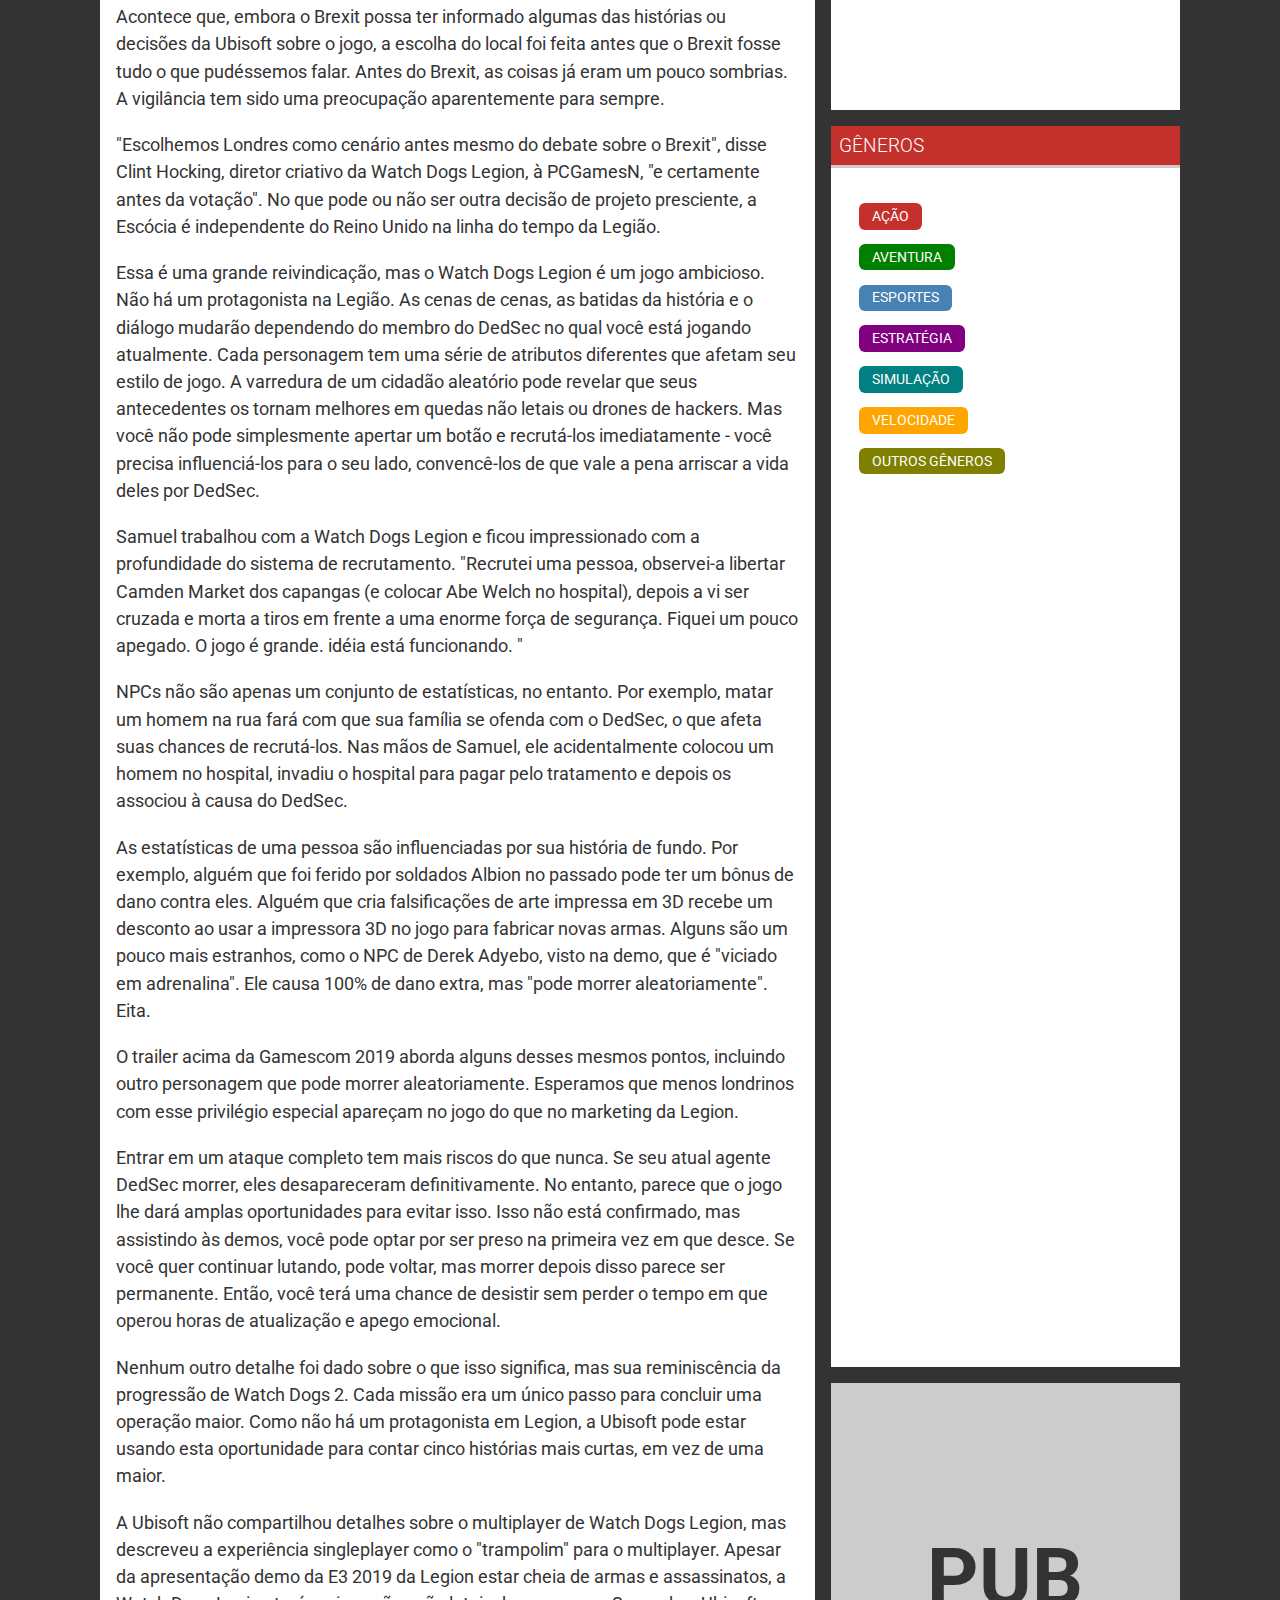
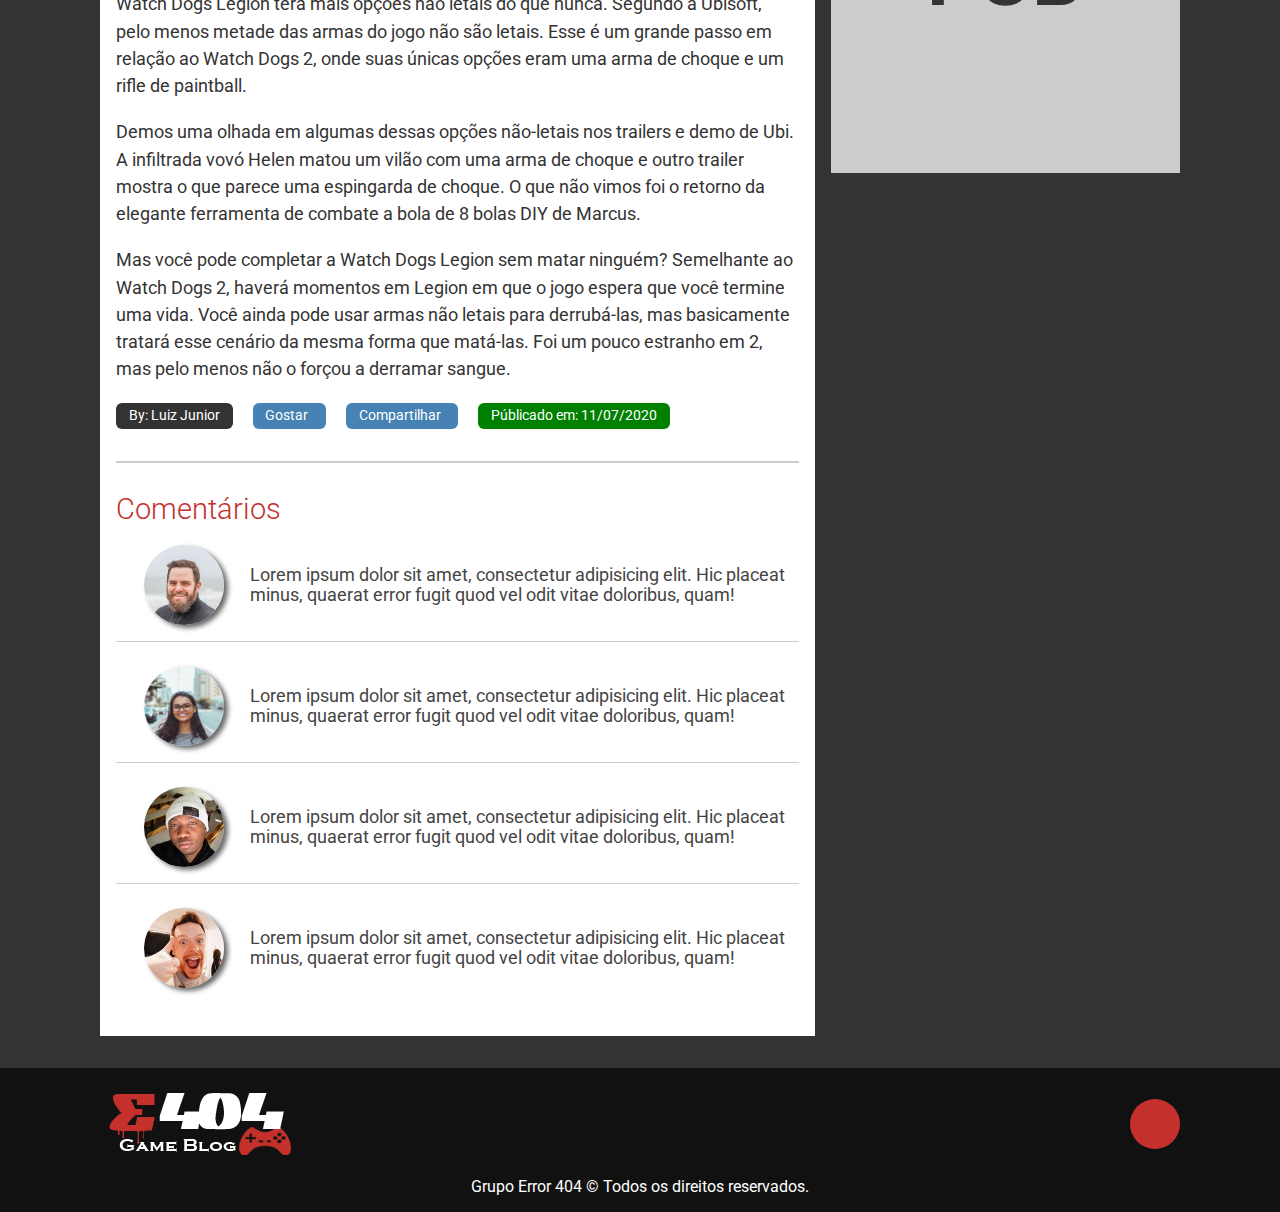
<file: articles/novo-watch-dogs-legion.html>
<!DOCTYPE html>
<html lang="pt-br">
  <head>
    <meta charset="UTF-8" />
    <meta name="viewport" content="width=device-width, initial-scale=1.0" />
    <meta http-equiv="X-UA-Compatible" content="ie=edge" />
    <link
      rel="stylesheet"
      href="https://use.fontawesome.com/releases/v5.7.2/css/all.css"
      integrity="sha384-fnmOCqbTlWIlj8LyTjo7mOUStjsKC4pOpQbqyi7RrhN7udi9RwhKkMHpvLbHG9Sr"
      crossorigin="anonymous"
    />
    <link
      href="https://fonts.googleapis.com/css2?family=Roboto:wght@300;400;700&display=swap"
      rel="stylesheet"
    />
    <link rel="stylesheet" href="../css/main.css" />
    <link rel="stylesheet" href="../css/article.css" />
    <title>Novo Watch Dogs Legion</title>
  </head>
  <body>
    <header>
      <nav id="main-nav">
        <div class="container">
          <img src="../img/logo.png" alt="Logo Error404" class="logo" />
          <div class="social-icons">
            <a href="http://www.facebook.com" target="_blank">
              <i class="fab fa-facebook fa-2x"></i>
            </a>
            <a href="http://www.twitter.com" target="_blank">
              <i class="fab fa-twitter fa-2x"></i>
            </a>
            <a href="http://www.instagram.com" target="_blank">
              <i class="fab fa-instagram fa-2x"></i>
            </a>
          </div>
          <ul>
            <li>
              <a href="../index.html">Home</a>
            </li>
            <li>
              <a href="../platforms.html">Plataformas</a>
            </li>
            <li>
              <a href="../genres.html">Gêneros</a>
            </li>
            <li>
              <a href="../audience.html">Público</a>
            </li>
            <li>
              <a href="../about.html">Quem Somos</a>
            </li>
          </ul>
        </div>
      </nav>
      <div class="sub-nav">
        <div class="container">
          <form class="input-control">
            <label for="newsletter">Newsletter</label>
            <input type="text" name="newsletter" placeholder="Fique por dentro das novidades..." />
            <button type="submit"><i class="fas fa-arrow-right"></i></button>
          </form>
          <form class="input-control">
            <label for="search">Search</label>
            <input type="text" name="search" placeholder="Faça sua busca..." />
            <button type="submit"><i class="fas fa-arrow-right"></i></button>
          </form>
        </div>
      </div>
    </header>

    <main id="main-article">
      <div class="container">
        <section id="section-one" class="my-2">
          <article class="py-1">
            <div class="breadcrumb">
              <ul>
                <li>
                  <a href="../index.html">Home</a><i class="fas fa-angle-double-right"></i>
                </li>
                <li>
                  <a href="../genres.html">Gêneros</a><i class="fas fa-angle-double-right"></i>
                </li>
                <li>
                  <a href="../action.html">Ação</a><i class="fas fa-angle-double-right"></i>
                </li>
                <li>Novo Watch Dogs Legion</li>
              </ul>
            </div>
            <h1>Novo Watch Dogs Legion</h1>
            <p class="lead">
							O Watch Dogs Legion, o terceiro da série Watch Dogs, acontecerá no distópico futuro próximo. Como nos jogos anteriores do Watch Dogs, em Chicago e San Francisco, o Legion será ambientado na versão fictícia de uma grande cidade. Desta vez, estamos atravessando a lagoa para Londres, a fim de, como o diretor criativo Clint Hocking disse à Famitsu, abordar problemas em outras partes do mundo. Londres depois do Brexit, ou seja, não é tão fictício nem futurista.
						</p>

						<img src="../img/articles/watch-dogs-legion.jpg" alt="Novo Watch Dogs Legion" />

						<p class="lead">
							Diferente dos jogos anteriores do Watch Dogs, o Legion traz uma reviravolta: cada personagem do jogo é um protagonista em potencial para você recrutar para a sua causa. Cada um vem com suas próprias características e habilidades que você pode usar antes de entrar em outro membro do seu movimento de resistência.
						</p>
						<p class="lead">
							A Ubi compartilhou uma parte sólida da jogabilidade durante sua conferência de imprensa para mostrar como diferentes tipos de personagens podem ser recrutados e operados. Também participamos ativamente da Watch Dogs Legion e ficamos impressionados demais. Abaixo está tudo o que você precisa saber sobre a Watch Dogs Legion antes do seu lançamento (agora atrasado).
						</p>
						<p class="lead">
							O Watch Dogs Legion foi adiado para um tempo desconhecido em 2020 ou 2021, de acordo com o CEO da Ubisoft, Yves Guillemot, durante uma chamada financeira no final de 2019. Ficamos bastante impressionados com o Watch Dogs Legion durante nossas sessões práticas na E3 2019, por isso lembre-se de que o Watch Dogs não precisa de tanto tempo quanto outros jogos da Ubisoft e ainda pode abrir uma janela de lançamento para 2020. A data de lançamento originalmente prevista do Watch Dogs Legion era 6 de março de 2020.
						</p>
						<p class="lead">
							Londres da vida real já é conhecida por seu uso pesado da tecnologia de vigilância. O Watch Dogs Legion pós-Brexit London é um novo nível de distopia tecnológica. Agora, os drones estão fortemente integrados à sociedade, alguns dos quais são basicamente policiais voadores, equipados com armas e procurando problemas sempre. Uma nova empresa de segurança privada, Albion, ganhou influência em toda a cidade. Blume, a super empresa de tecnologia maligna dos últimos dois jogos, ainda parece estar puxando as cordas nos bastidores.
						</p>
						<p class="lead">
							Acontece que, embora o Brexit possa ter informado algumas das histórias ou decisões da Ubisoft sobre o jogo, a escolha do local foi feita antes que o Brexit fosse tudo o que pudéssemos falar. Antes do Brexit, as coisas já eram um pouco sombrias. A vigilância tem sido uma preocupação aparentemente para sempre.
						</p>
						<p class="lead">
							"Escolhemos Londres como cenário antes mesmo do debate sobre o Brexit", disse Clint Hocking, diretor criativo da Watch Dogs Legion, à PCGamesN, "e certamente antes da votação". No que pode ou não ser outra decisão de projeto presciente, a Escócia é independente do Reino Unido na linha do tempo da Legião.
						</p>
						<p class="lead">
							Essa é uma grande reivindicação, mas o Watch Dogs Legion é um jogo ambicioso. Não há um protagonista na Legião. As cenas de cenas, as batidas da história e o diálogo mudarão dependendo do membro do DedSec no qual você está jogando atualmente. Cada personagem tem uma série de atributos diferentes que afetam seu estilo de jogo. A varredura de um cidadão aleatório pode revelar que seus antecedentes os tornam melhores em quedas não letais ou drones de hackers. Mas você não pode simplesmente apertar um botão e recrutá-los imediatamente - você precisa influenciá-los para o seu lado, convencê-los de que vale a pena arriscar a vida deles por DedSec.
						</p>
						<p class="lead">
							Samuel trabalhou com a Watch Dogs Legion e ficou impressionado com a profundidade do sistema de recrutamento. "Recrutei uma pessoa, observei-a libertar Camden Market dos capangas (e colocar Abe Welch no hospital), depois a vi ser cruzada e morta a tiros em frente a uma enorme força de segurança. Fiquei um pouco apegado. O jogo é grande. idéia está funcionando. "
						</p>
						<p class="lead">
							NPCs não são apenas um conjunto de estatísticas, no entanto. Por exemplo, matar um homem na rua fará com que sua família se ofenda com o DedSec, o que afeta suas chances de recrutá-los. Nas mãos de Samuel, ele acidentalmente colocou um homem no hospital, invadiu o hospital para pagar pelo tratamento e depois os associou à causa do DedSec.
						</p>
						<p class="lead">
							As estatísticas de uma pessoa são influenciadas por sua história de fundo. Por exemplo, alguém que foi ferido por soldados Albion no passado pode ter um bônus de dano contra eles. Alguém que cria falsificações de arte impressa em 3D recebe um desconto ao usar a impressora 3D no jogo para fabricar novas armas. Alguns são um pouco mais estranhos, como o NPC de Derek Adyebo, visto na demo, que é "viciado em adrenalina". Ele causa 100% de dano extra, mas "pode ​​morrer aleatoriamente". Eita.
						</p>
						<p class="lead">
							O trailer acima da Gamescom 2019 aborda alguns desses mesmos pontos, incluindo outro personagem que pode morrer aleatoriamente. Esperamos que menos londrinos com esse privilégio especial apareçam no jogo do que no marketing da Legion.
						</p>
						<p class="lead">
							Entrar em um ataque completo tem mais riscos do que nunca. Se seu atual agente DedSec morrer, eles desapareceram definitivamente. No entanto, parece que o jogo lhe dará amplas oportunidades para evitar isso. Isso não está confirmado, mas assistindo às demos, você pode optar por ser preso na primeira vez em que desce. Se você quer continuar lutando, pode voltar, mas morrer depois disso parece ser permanente. Então, você terá uma chance de desistir sem perder o tempo em que operou horas de atualização e apego emocional.
						</p>
						<p class="lead">
							Nenhum outro detalhe foi dado sobre o que isso significa, mas sua reminiscência da progressão de Watch Dogs 2. Cada missão era um único passo para concluir uma operação maior. Como não há um protagonista em Legion, a Ubisoft pode estar usando esta oportunidade para contar cinco histórias mais curtas, em vez de uma maior.
						</p>
						<p class="lead">
							A Ubisoft não compartilhou detalhes sobre o multiplayer de Watch Dogs Legion, mas descreveu a experiência singleplayer como o "trampolim" para o multiplayer. Apesar da apresentação demo da E3 2019 da Legion estar cheia de armas e assassinatos, a Watch Dogs Legion terá mais opções não letais do que nunca. Segundo a Ubisoft, pelo menos metade das armas do jogo não são letais. Esse é um grande passo em relação ao Watch Dogs 2, onde suas únicas opções eram uma arma de choque e um rifle de paintball.
						</p>
						<p class="lead">
							Demos uma olhada em algumas dessas opções não-letais nos trailers e demo de Ubi. A infiltrada vovó Helen matou um vilão com uma arma de choque e outro trailer mostra o que parece uma espingarda de choque. O que não vimos foi o retorno da elegante ferramenta de combate a bola de 8 bolas DIY de Marcus.
						</p>
						<p class="lead">
							Mas você pode completar a Watch Dogs Legion sem matar ninguém? Semelhante ao Watch Dogs 2, haverá momentos em Legion em que o jogo espera que você termine uma vida. Você ainda pode usar armas não letais para derrubá-las, mas basicamente tratará esse cenário da mesma forma que matá-las. Foi um pouco estranho em 2, mas pelo menos não o forçou a derramar sangue.
						</p>

            <div class="sm-btn-group">
              <author class="sm-btn author-name">By: Luiz Junior</author>
              <a class="sm-btn sm-social" href="https://facebook.com" target="_blank">Gostar
                <i class="fas fa-thumbs-up"></i>
              </a>
              <a class="sm-btn sm-social" href="https://facebook.com" target="_blank">Compartilhar
                <i class="fas fa-share"></i>
              </a>
              <time class="sm-btn article-time">Públicado em: 11/07/2020</time>
            </div>
            <section id="comments" class="my-2">
              <h2>Comentários</h2>
              <div class="comments-wrapper">
                <div class="user">
                  <img src="../img/testimonials/person1.jpg" />
                  <p>Lorem ipsum dolor sit amet, consectetur adipisicing elit. Hic placeat minus, quaerat error fugit quod vel odit vitae doloribus, quam!</p>
                </div>
                <div class="user">
                  <img src="../img/testimonials/person2.jpg" />
                  <p>Lorem ipsum dolor sit amet, consectetur adipisicing elit. Hic placeat minus, quaerat error fugit quod vel odit vitae doloribus, quam!</p>
                </div>
                <div class="user">
                  <img src="../img/testimonials/person3.jpg" />
                  <p>Lorem ipsum dolor sit amet, consectetur adipisicing elit. Hic placeat minus, quaerat error fugit quod vel odit vitae doloribus, quam!</p>
                </div>
                <div class="user">
                  <img src="../img/testimonials/person4.jpg" />
                  <p>Lorem ipsum dolor sit amet, consectetur adipisicing elit. Hic placeat minus, quaerat error fugit quod vel odit vitae doloribus, quam!</p>
                </div>
              </div>
            </section>
          </article>

          <aside>
            <h2>Artigos Relacionados</h2>
            <ul class="others-articles-list">
              <li>
                <a href="novo-assassins-creed-valhalla.html">
                  <article>
                    <h3>Dicas Ninja Gaiden 2</h3>
                    <img src="../img/articles/ninja-gaiden-2.jpg" alt="Dicas Ninja Gaiden 2">
                    <p>Lorem ipsum dolor sit amet, consectetur adipisicing elit. Eum similique ea, quia porro laboriosam...</p>
                  </article>
                </a>
              </li>
              <li>
                <a href="novo-spider-man.html">
                  <article>
                    <h3>Novo Homem-Aranha</h3>
                    <img src="../img/articles/new-spider-man.jpg" alt="Novo Homem-Aranha">
                    <p>A Insomniac Games lançou as mais recentes atualizações do Homem-Aranha da Marvel, que adicionam o tão esperado modo New Game Plus, bem como...</p>
                  </article>
                </a>
              </li>
            </ul>
          </aside>
          <div class="genres">
            <h2>Gêneros</h2>
            <ul class="genres-list sm-btn-group">
              <li>
                <i class="fas fa-angle-double-right"></i>
                <a class="sm-btn genres-action" href="../genres.html">Ação</a>
              </li>
              <li>
                <i class="fas fa-angle-double-right"></i>
                <a class="sm-btn genres-adventure" href="../genres.html">Aventura</a>
              </li>
              <li>
                <i class="fas fa-angle-double-right"></i>
                <a class="sm-btn genres-sports" href="../genres.html">Esportes</a>
              </li>
              <li>
                <i class="fas fa-angle-double-right"></i>
                <a class="sm-btn genres-strategy" href="../genres.html">Estratégia</a>
              </li>
              <li>
                <i class="fas fa-angle-double-right"></i>
                <a class="sm-btn genres-simulation" href="../genres.html">Simulação</a>
              </li>
              <li>
                <i class="fas fa-angle-double-right"></i>
                <a class="sm-btn genres-speed" href="../genres.html">Velocidade</a>
              </li>
              <li>
                <i class="fas fa-angle-double-right"></i>
                <a class="sm-btn genres-others" href="../genres.html">Outros Gêneros</a>
              </li>
            </ul>
          </div>
          <div class="article-pub">
            <strong>PUB</strong>
          </div class="article-pub">
        </section>
      </div>
    </main>

    <footer class="py-1">
      <div class="container">
        <div class="footer-wrapper">
          <img src="../img/logo-light.png" alt="Logo Error404" class="logo" />
          <div class="social-icons">
            <a href="http://www.facebook.com" target="_blank">
              <i class="fab fa-facebook fa-2x"></i>
            </a>
            <a href="http://www.twitter.com" target="_blank">
              <i class="fab fa-twitter fa-2x"></i>
            </a>
            <a href="http://www.instagram.com" target="_blank">
              <i class="fab fa-instagram fa-2x"></i>
            </a>
          </div>
          <a href="#">
            <i class="fas fa-arrow-up"></i>
          </a>
        </div>
        <p>Grupo Error 404 &copy; Todos os direitos reservados.</p>
      </div>
    </footer>
  </body>
</html>
</file>
<file: css/main.css>
:root {
  --primary-color: #C4302b;
}

* {
  margin: 0;
  padding: 0;
  box-sizing: border-box;
  font-family: 'Roboto', sans-serif;
}

html, body {
  scroll-behavior: smooth;
}

.container {
  max-width: 1080px;
  overflow: hidden;
  margin: auto;
}

.lead {
  font-size: 1.1rem;
  margin-bottom: 1.2rem;
  line-height: 1.7rem;
}

.active {
  color: var(--primary-color) !important;
}

.btn-main, .btn-light, .btn-dark {
  display: inline-block;
  border: 0;
  padding: 0.8rem 2rem;
  cursor: pointer;
  transition: all 0.5s ease-in;
}

.btn-light {
  color: #333;
  background-color: #f4f4f4;
}

.btn-dark {
  color: #f4f4f4;
  background-color: #333;
}

.sm-btn {
  display: inline-block;
  border: 0;
  padding: 0.3rem 0.8rem;
  cursor: pointer;
  transition: opacity 0.2s ease-in;
  border-radius: 6px;
  font-size: 0.9rem !important;
  color: white;
}

.sm-btn:hover {
  opacity: 0.9;
}

.author-name {
  background-color: #333;
}

.genres-action {
  background-color: var(--primary-color);
}

.genres-adventure {
  background-color: green;
}

.genres-strategy {
  background-color: purple;
}

.genres-speed {
  background-color: orange;
}

.genres-sports {
  background-color: steelblue;
}

.genres-simulation {
  background-color: teal;
}

.genres-others {
  background-color: olive;
}

.article-time {
  color: white;
  background-color: green;
}

.sm-social {
  background-color: steelblue;
}

.my-1 {
  margin: 1rem 0;
}
.my-2 {
  margin: 2rem 0;
}
.my-3 {
  margin: 3rem 0;
}
.my-4 {
  margin: 4rem 0;
}

.py-1 {
  padding: 1rem 0;
}
.py-2 {
  padding: 2rem 0;
}
.py-3 {
  padding: 3rem 0;
}
.py-4 {
  padding: 4rem 0;
}

ul {
  list-style: none;
}

a {
  text-decoration: none;
}

img {
  max-width: 100%;
}

nav#main-nav {
  color: #333;
}

nav#main-nav > .container {
  display: flex;
  justify-content: space-between;
  align-items: center;
}

nav#main-nav .logo {
  margin: 7px 0;
}

nav#main-nav .social-icons a {
  color: #333;
  margin: 0 6px;
}

nav#main-nav .social-icons a:hover {
  color: #555;
}

nav#main-nav ul {
  display: flex;
  justify-content: center;
  align-items: center;
}

nav#main-nav ul li {
  margin: 0 8px;
}

nav#main-nav ul li:hover > a {
  color: #555;
}

nav#main-nav ul li a {
  color: #333;
  text-transform: uppercase;
}

.sub-nav {
  color: white;
  background-color: var(--primary-color);
}

.sub-nav > div {
  display: flex;
  justify-content: space-between;
  align-items: center;
  padding: 12px 10px;
}

.sub-nav > div > form label {
  color: white;
  text-transform: uppercase;
  margin-right: 7px;
}

.sub-nav > div > form input {
  width: 280px;
  height: 32px;
  padding-left: 7px;
  border-radius: 0;
  border: 0;
}

.sub-nav > div > form input:focus {
  outline: 0;
}

.sub-nav > div > form button {
  color: white;
  background-color: #333;
  margin-left: -6px;
  width: 50px;
  height: 32px;
  border: 0;
  cursor: pointer;
  transition: 0.3s background-color ease-in;
}

.sub-nav > div > form button:hover {
  background-color: #444;
}

footer {
  color: white;
  background-color: #111;
  text-align: center;
}

footer .footer-wrapper {
  display: flex;
  justify-content: space-between;
  align-items: center;
}

footer .footer-wrapper .social-icons a {
  color: #ccc;
  font-size: 1.2rem;
  margin: 0 8px;
  transition: color 0.4s ease-in;
}

footer .footer-wrapper .social-icons a:hover {
  color: white;
}

footer .container > p {
  margin-top: 0.8rem;
}

footer .footer-wrapper > a {
  width: 50px;
  height: 50px;
  border-radius: 50%;
  color: white;
  background-color: var(--primary-color);
  font-size: 2rem;
  display: flex;
  justify-content: center;
  align-items: center;
}

@media (max-width: 1080px){
  .container {
    padding: 0 10px;
  }
}

@media (max-width: 960px) {
  nav#main-nav .social-icons {
    display: none;
  }

  .sub-nav > div > form input {
    width: 220px;
    padding-left: 5px;
  }
}

@media (max-width: 768px) {
  .lead {
    font-size: 1rem;
    margin-bottom: 1.1rem;
    line-height: 1.5rem;
  }

  nav#main-nav > .container {
    flex-direction: column;
  }

  nav#main-nav {
    flex-direction: column;
    justify-content: center;
  }

  nav#main-nav ul li {
    margin: 0.8rem 8px 1.2rem 8px;
  }

  .sub-nav > div > form input {
    width: 300px;
  }

  .sub-nav > div {
    justify-content: center;
  }

  .sub-nav > div > form:first-child {
    display: none;
  }
}

@media (max-width: 560px) {
  nav#main-nav ul li {
    margin: 0.8rem 9px 1rem 9px;
    font-size: 0.85rem;
  }

  .sub-nav > div > form input {
    width: 230px;
  }

  footer .footer-wrapper > img {
    display: none;
  }

  footer .container > p {
    margin-top: 1.2rem;
    font-size: 0.8rem;
  }
}

@media (max-width: 480px) {
  .sm-btn {
    padding: 0.2rem 0.7rem;
    font-size: 0.7rem !important;
  }

  nav#main-nav ul {
    flex-direction: column;
  }

  nav#main-nav ul li {
    margin: 0.5rem 0 0.5rem 0;
    font-size: 1rem;
  }

    nav#main-nav ul li:last-child {
      margin-bottom: 1.2rem;
    }

  .sub-nav > div > form input {
    width: 190px;
  }
}

@media (max-width: 360px) {
  .sub-nav > div > form input {
    width: 160px;
  }
}
</file>
<file: css/home.css>
#main-home {
	color: white;
	background-color: #333;
}

#section-one {
  display: flex;
  grid-gap: 1rem;
}

#section-one article {
	flex: 2;
	color: #333;
	background-color: white;
	padding: 1rem;
}

#section-one article > a > h1 {
	font-weight: 300;
	font-size: 2rem;
	margin-bottom: 1rem;
	color: #333;
}

#section-one article > img {
	margin-bottom: 0.8rem;
}

#section-one article > .sm-btn-group > .sm-btn {
	margin-right: 1rem;
}

#section-one aside {
	flex: 1;
	width: 250px;
	min-height: 100%;
	color: #333;
	background-color: #ccc;
	display: flex;
	justify-content: center;
	align-items: center;
	font-size: 5rem;
}

#section-two {
  display: grid;
  grid-template-columns: repeat(3, 1fr);
  grid-template-rows: repeat(3, 1fr);
  grid-gap: 1rem;
  align-items: flex-start;
  margin-bottom: 3rem;
}

#section-two > aside {
	background-color: white;
	grid-row: 1 / span 3;
}

#section-two > aside > h2, #main-home #section-two > .last-posts-wrapper > h2 {
	text-transform: uppercase;
	font-weight: 300;
	color: white;
	background-color: var(--primary-color);
	padding: 0.5rem;
	border-bottom: 3px solid #ccc;
}

#section-two > aside > ul.popular-articles-list {
	padding: 1rem;
}

#section-two > aside > ul.popular-articles-list > li {
	padding-bottom: 0.5rem;
	margin-bottom: 1rem;
	border-bottom: 2px solid #ccc;
}

#section-two > aside > ul.popular-articles-list > li:last-child {
	padding-bottom: 0; 
	margin-bottom: 0;
	border-bottom: 0;
}

#section-two > aside > ul.popular-articles-list article h3 {
	color: #252525;
	margin-bottom: 0.5rem;
}

#section-two > aside > ul.popular-articles-list article img {
	margin-bottom: 0.5rem;
	height: 168px;
	min-width: 100%;
}

#section-two > aside > ul.popular-articles-list article p {
	color: #444;
}

.btn-see-all {
	display: block;
	width: 140px;
	margin: 1rem auto 2rem auto;
	padding: 0.6rem 0.9rem;
	color: white;
	text-align: center;
	text-transform: uppercase;
	background-color: var(--primary-color);
	border-radius: 4px;
	transition: opacity 0.5s ease-in-out;
}

.btn-see-all:hover {
	opacity: 0.9;
}

#section-two > .last-posts-wrapper {
	background-color: white;
	grid-column: 2 / span 3;
	grid-row: 1 / span 3;
	min-height: 100%;
}

#section-two > .last-posts-wrapper ul.last-articles-list {
	padding: 1.5rem;
}

#section-two > .last-posts-wrapper ul.last-articles-list > li {
	padding-bottom: 1.5rem;
	margin-bottom: 2rem;
	border-bottom: 2px solid #ccc;
}

#section-two > .last-posts-wrapper ul.last-articles-list > li:last-child {
	margin-bottom: 0;
	border-bottom: 0;
}

#section-two > .last-posts-wrapper ul.last-articles-list article {
	display: flex;
	grid-gap: 1rem;
}

#section-two > .last-posts-wrapper ul.last-articles-list article h3 {
	color: #252525;
	margin-bottom: 1rem;
	font-size: 1.5rem;
}

#section-two > .last-posts-wrapper ul.last-articles-list article p {
	color: #333;
}

#section-two > .last-posts-wrapper ul.last-articles-list article img {
	height: 180px;
	width: 100%;
	min-width: 50%;
}

@media (max-width: 960px){
	#section-one aside {
		display: none;
	}
}

@media (max-width: 860px){
	#section-two {
	  display: flex;
	  flex-wrap: wrap;
	  align-items: center;
	  justify-content: center;
	  margin-bottom: 3rem;
	}

	#section-two > .last-posts-wrapper {
		min-height: none;
		order: 0;
	}

	#section-two > aside {
		order: 1;
		text-align: center;
	}

	#section-two > aside > ul.popular-articles-list article img {
		height: 200px;
		min-width: 60%;
	}

	#section-two > aside > ul.popular-articles-list article p {
		margin: 0 auto;
		max-width: 70%;
	}
}

@media (max-width: 660px){
	#section-one article > a > h1 {
		font-size: 1.5rem;
		margin-bottom: 1rem;
	}

	#section-one article > .sm-btn-group > .sm-btn {
		margin-right: 6px;
	}

	#section-one article > .sm-btn-group > .sm-btn:first-child {
		display: none;
	}

	#section-two > .last-posts-wrapper ul.last-articles-list article {
		display: flex;
		flex-direction: column;
		grid-gap: 1rem;
		text-align: center;
	}

	#section-two > .last-posts-wrapper ul.last-articles-list article img {
		max-width: 65%;
		margin: 0 auto;
	}

	#section-two > aside > ul.popular-articles-list article img {
		height: 180px;
		min-width: 65%;
	}

	#section-two > aside > ul.popular-articles-list article p {
		max-width: 65%;
	}
}

@media (max-width: 480px){
	#section-two > .last-posts-wrapper ul.last-articles-list article img {
		max-width: 90%;
	}

	#section-two > aside > ul.popular-articles-list article img {
		min-width: 90%;
	}

	#section-two > aside > ul.popular-articles-list article p {
		max-width: 90%;
	}
}

@media (max-width: 360px){
	#section-two > .last-posts-wrapper ul.last-articles-list article img {
		max-width: 100%;
	}

	#section-two > aside > ul.popular-articles-list article img {
		min-width: 100%;
	}

	#section-two > aside > ul.popular-articles-list article p {
		max-width: 100%;
	}
}
</file>
<file: css/about.css>
#main-about {
	color: white;
	background-color: #333;
}

#main-about article {
	color: #333;
	background-color: white;
	padding: 1.5rem;
	line-height: 1.5;
}

#main-about article > h1 {
	font-weight: 300;
	font-size: 2.3rem;
	margin-bottom: 0.7rem;
	color: var(--primary-color);
}

#main-about article blockquote {
	padding-bottom: 1rem;
}

#main-about article blockquote > p:first-child {
	color: #333;
	font-size: 1.1rem;
	font-weight: bold;
	margin-bottom: 0.3rem;
}

#main-about article > p:last-child {
	margin-bottom: 1rem;
}
</file>
<file: css/audience.css>
#main-audience {
	color: white;
	background-color: #333;
}

#main-audience article {
	color: #333;
	background-color: white;
	padding: 1.5rem;
	line-height: 1.5;
}

#main-audience article > h1 {
	font-weight: 300;
	font-size: 2.3rem;
	margin-bottom: 0.7rem;
	color: var(--primary-color);
}
</file>
<file: css/genres.css>
#main-genres {
	color: white;
	background-color: #333;
}

#main-genres article {
	color: #333;
	background-color: white;
	padding: 1.5rem;
	line-height: 1.5;
}

#main-genres article > h1 {
	font-weight: 300;
	font-size: 2.3rem;
	margin-bottom: 0.7rem;
	color: var(--primary-color);
}

#main-genres article > .genres > .genres-list li {
	margin: 20px;
}

#main-genres article > .genres > .genres-list li > a{
	padding: 10px;
	font-size: 1.5rem;
	color: white;
	border-radius: 6px;
}
</file>
<file: css/platforms.css>
#main-platforms {
	color: white;
	background-color: #333;
}

#main-platforms article {
	color: #333;
	background-color: white;
	padding: 1.5rem;
	line-height: 1.5;
}

#main-platforms article > h1 {
	font-weight: 300;
	font-size: 2.3rem;
	margin-bottom: 0.7rem;
	color: var(--primary-color);
}

#main-platforms article > .platforms {
	display: flex;
	justify-content: flex-start;
	align-items: center;
	flex-wrap: wrap;
}

#main-platforms article > .platforms > .platform {
	font-size: 1.1rem;
	margin: 0.5rem;
	padding: 12px;
	border-radius: 6px;
	color: white;
	background-color: #333;
}
</file>
<file: css/article.css>
#main-article {
	color: white;
	background-color: #333;
}

#section-one {
  display: grid;
  grid-template-columns: repeat(3, 1fr);
  grid-gap: 1rem;
}

#section-one > article {
	color: #333;
	background-color: white;
	padding: 1rem;
	grid-column: 1 / span 2;
	grid-row: 1 / span 3;
}

#section-one > article > .breadcrumb {
	background-color: #555;
	padding: 0.7rem;
	margin-bottom: 1rem;
}

#section-one > article > .breadcrumb > ul {
	display: flex;
	justify-content: flex-start;
	align-items: center;
}

#section-one > article > .breadcrumb > ul li a {
	color: white;
}

#section-one > article > .breadcrumb > ul li i {
	margin: 0 1rem;
	color: white;
}

#section-one > article > .breadcrumb > ul li:last-child {
	color: #ccc;
}

#section-one > article > h1 {
	font-weight: 300;
	font-size: 2.3rem;
	margin-bottom: 0.7rem;
	color: var(--primary-color);
}

#section-one > article > img {
	margin-bottom: 0.8rem;
}

 #section-one > article .sm-btn {
	margin-right: 1rem;
}

 #section-one > article .sm-social > i {
	margin-left: 0.3rem;
}

#section-one > aside {
	background-color: white;
}

#section-one aside > h2 {
	font-size: 1.2rem;
	text-transform: uppercase;
	font-weight: 300;
	color: white;
	background-color: var(--primary-color);
	padding: 0.5rem;
	border-bottom: 3px solid #ccc;
}

#section-one > aside > ul.others-articles-list {
	padding: 1rem;
}

#section-one > aside > ul.others-articles-list > li {
	padding-bottom: 0.5rem;
	margin-bottom: 1rem;
	border-bottom: 2px solid #ccc;
}

#section-one > aside > ul.others-articles-list > li:last-child {
	padding-bottom: 0; 
	margin-bottom: 0;
	border-bottom: 0;
}

#section-one > aside > ul.others-articles-list > li > a {
	color: #333;
}

#section-one > aside > ul.others-articles-list article h3 {
	color: #252525;
	margin-bottom: 0.5rem;
}

#section-one > aside > ul.others-articles-list article img {
	margin-bottom: 0.5rem;
	height: 168px;
	min-width: 100%;
}

#comments {
	border-top: 2px solid #ccc;
}

#comments h2 {
	font-size: 1.8rem;
	color: var(--primary-color);
	font-weight: 300;
	margin: 1.8rem 0 1.2rem 0;
}

#comments .comments-wrapper {
	display: flex;
	flex-direction: column;
	justify-content: center;
	align-items: center;
}

#comments .comments-wrapper > .user {
	display: flex;
	justify-content: center;
	align-items: center;
	margin-bottom: 1.5rem;
	padding-bottom: 1rem;
	border-bottom: 1px solid #ccc;
}

#comments .comments-wrapper > .user:last-child {
	margin-bottom: 0;
	padding-bottom: 0;
	border-bottom: 0;
}

#comments .comments-wrapper > .user img {
	width: 80px;
	height: 80px;
	border-radius: 50%;
	margin: 0 1.6rem;
	box-shadow: 4px 3px 5px rgba(0, 0, 0, 0.6);
}

#comments .comments-wrapper > .user p {
	font-size: 1.1rem;
	color: #444;
	max-width: 80%;
}

#section-one .genres {
	color: #333;
	background-color: white;
}

#section-one .genres > h2 {
	font-size: 1.2rem;
	text-transform: uppercase;
	font-weight: 300;
	color: white;
	background-color: var(--primary-color);
	padding: 0.5rem;
	border-bottom: 3px solid #ccc;
}

#section-one .genres > .genres-list {
	background-color: white;
	padding: 1rem;
	margin-top: 0.8rem;
}

#section-one .genres > .genres-list li {
	margin-bottom: 0.5rem;
}

#section-one .genres > .genres-list li:last-child {
	margin-bottom: 0.8rem;
}

#section-one .genres > .genres-list li > i {
	font-size: 1.6rem;
	margin-right: 0.8rem;
}

#section-one .genres > .genres-list li > a {
	font-size: 1.2rem;
	text-transform: uppercase;
}

.article-pub {
	flex: 1;
	height: 390px;
	color: #333;
	background-color: #ccc;
	display: flex;
	justify-content: center;
	align-items: center;
	font-size: 5rem;
}

@media (max-width: 960px){
	#section-one {
	  display: flex;
	  flex-wrap: wrap;
	  justify-content: center;
	  align-items: flex-start;
	}

	#section-one article {
		width: 100%;
		margin-bottom: 1.5rem;
	}

	#section-one aside {
		flex: 1;
	}

	#section-one > aside > ul.others-articles-list article {
		max-width: 70%;
	}

	#section-one > aside > ul.others-articles-list article img {
		margin-bottom: 1rem;
		height: 220px;
		max-width: 70%;
	}

	.article-pub {
		display: none;
	}
}

@media (max-width: 860px){
	#section-one > article > h1 {
		font-size: 2rem;
	}

	.sm-btn-group > a:nth-of-type(1) {
		display: none;
	}

	#section-one > aside > ul.others-articles-list article img {
		margin-bottom: 1rem;
		height: 190px;
		max-width: 60%;
	}
}

@media (max-width: 660px){
	#section-one {
	  display: block;
	}

	.sm-btn-group > a {
		display: none;
	}

	#section-one > article > .breadcrumb > ul li {
		font-size: 0.8rem;
	}

	#section-one > article > .breadcrumb > ul li i {
		margin: 0 0.6rem;
	}

	#section-one > article > h1 {
		font-size: 1.7rem;
	}

	#comments .comments-wrapper > .user img {
		width: 60px;
		height: 60px;
		margin: 0 1.3rem;
	}

	#comments .comments-wrapper > .user p {
		font-size: 1rem;
		max-width: 100%;
	}
	
	#section-one aside {
		margin-bottom: 1.5rem;
	}

	#section-one > aside > ul.others-articles-list article img {
		margin-bottom: 1rem;
		height: 180px;
		max-width: 50%;
	}

	#section-one .genres > .genres-list {
		width: 100%;
	}

}

@media (max-width: 480px){
	#section-one > article > .breadcrumb {
		display: none;
	}

	#section-one > article > h1 {
		font-size: 1.4rem;
	}

	#section-one > aside > ul.others-articles-list article {
		max-width: 100%;
	}

	#section-one > aside > ul.others-articles-list article img {
		margin-bottom: 1rem;
		height: 180px;
		max-width: 70%;
	}
}

@media (max-width: 360px){
	#section-one > aside > ul.others-articles-list article img {
		margin-bottom: 1rem;
		height: 150px;
		max-width: 80%;
	}
}
</file>
